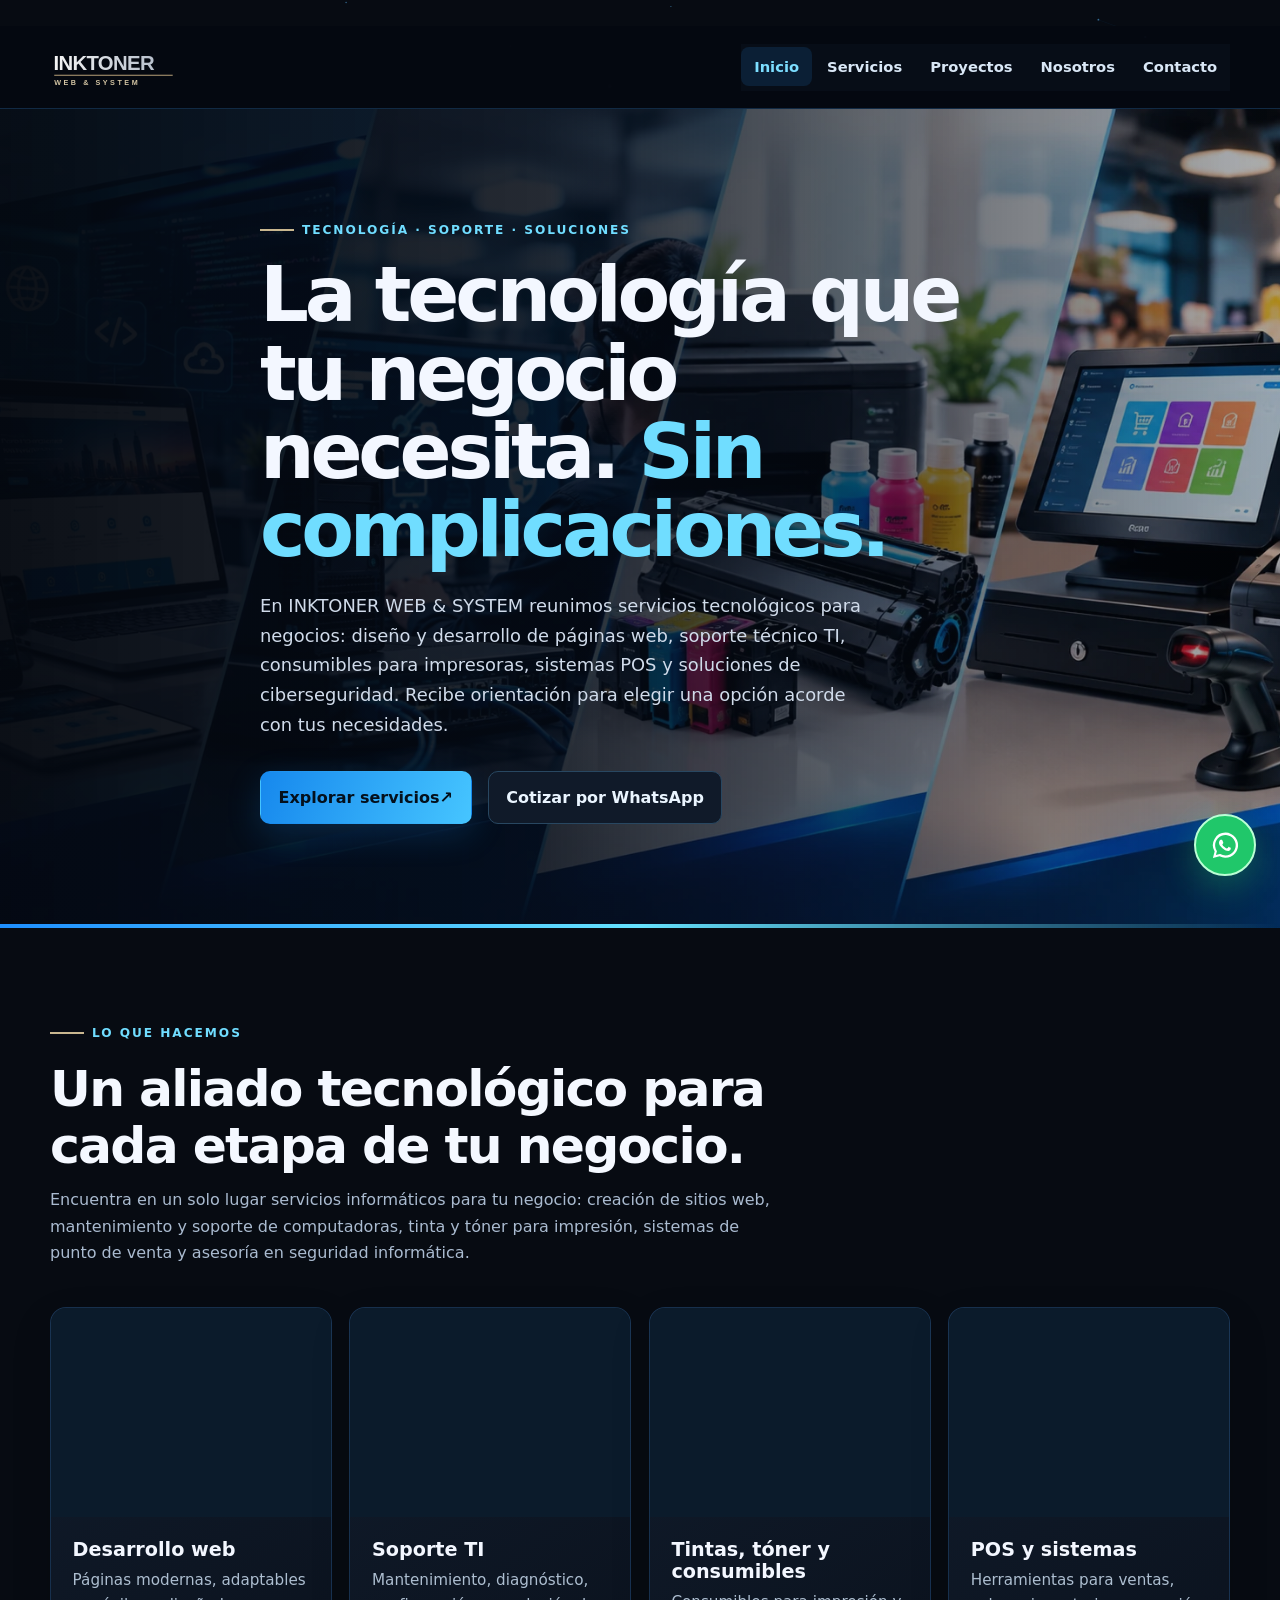
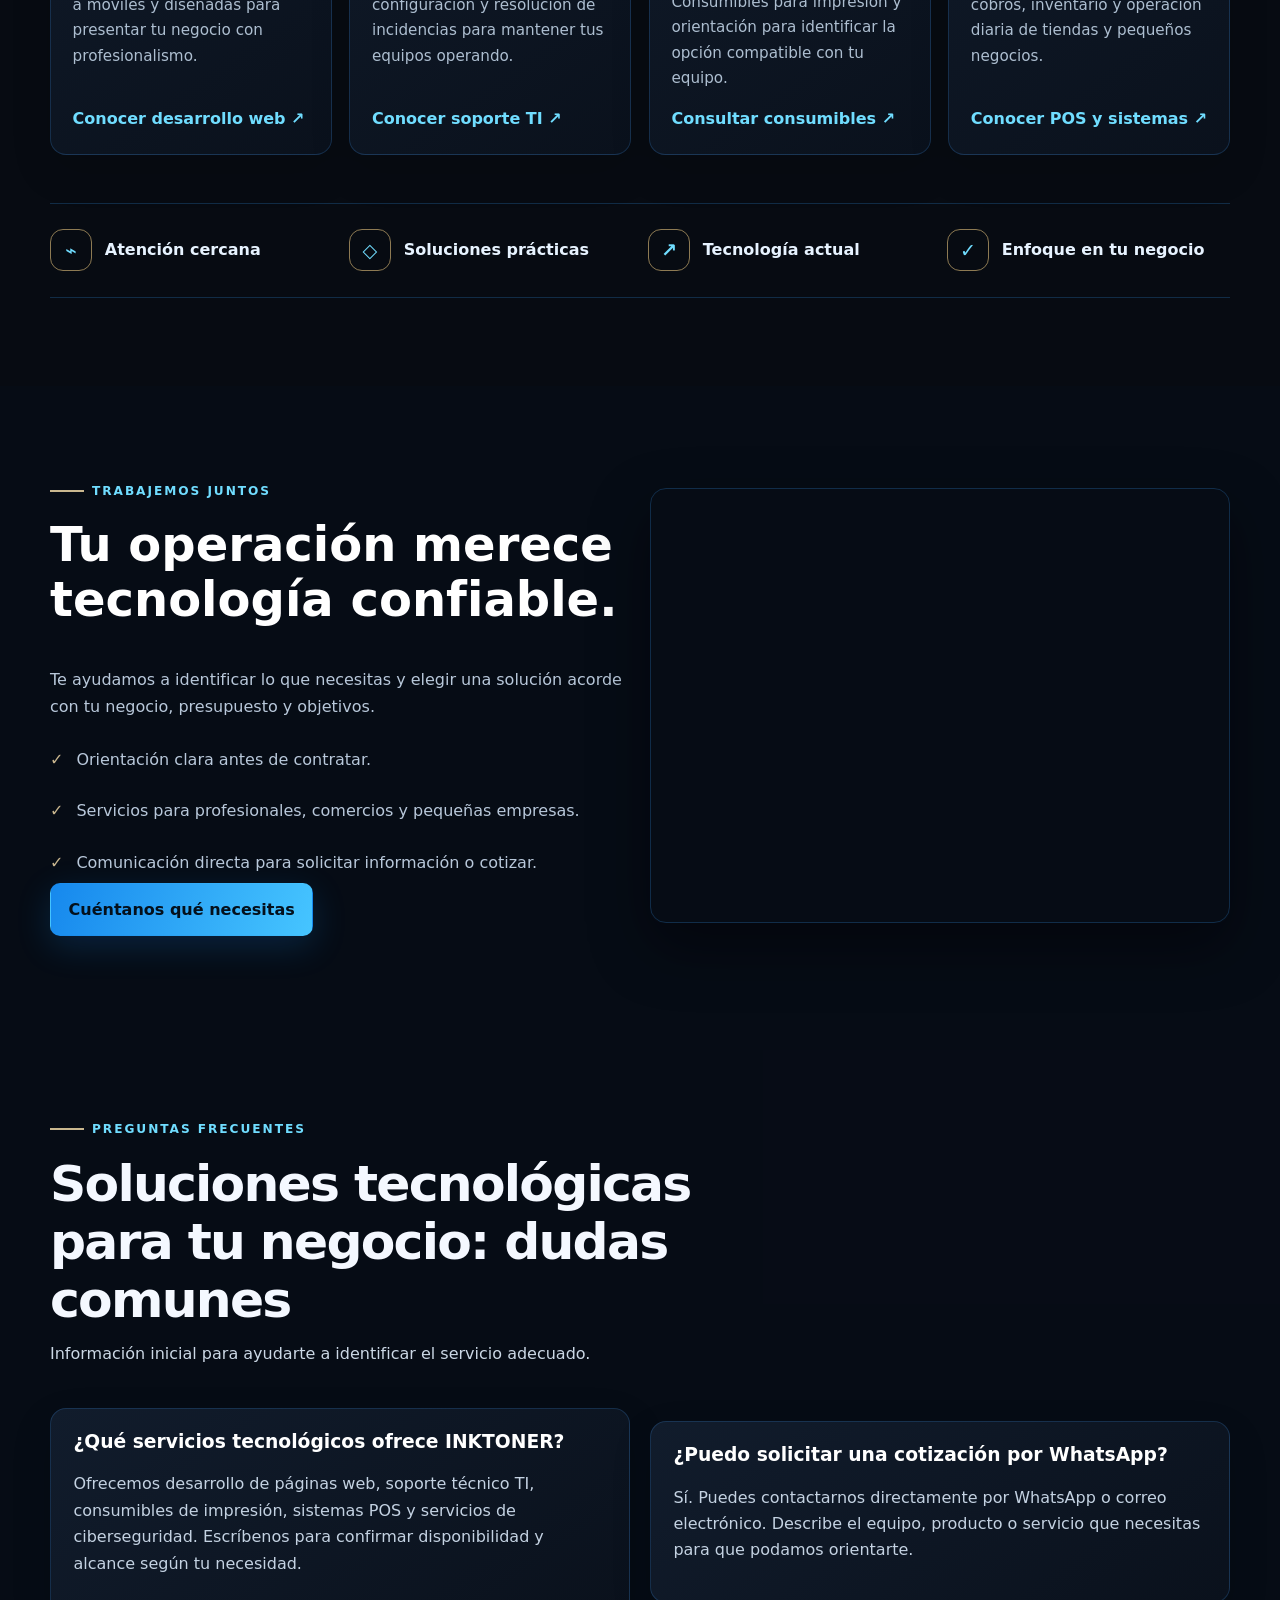
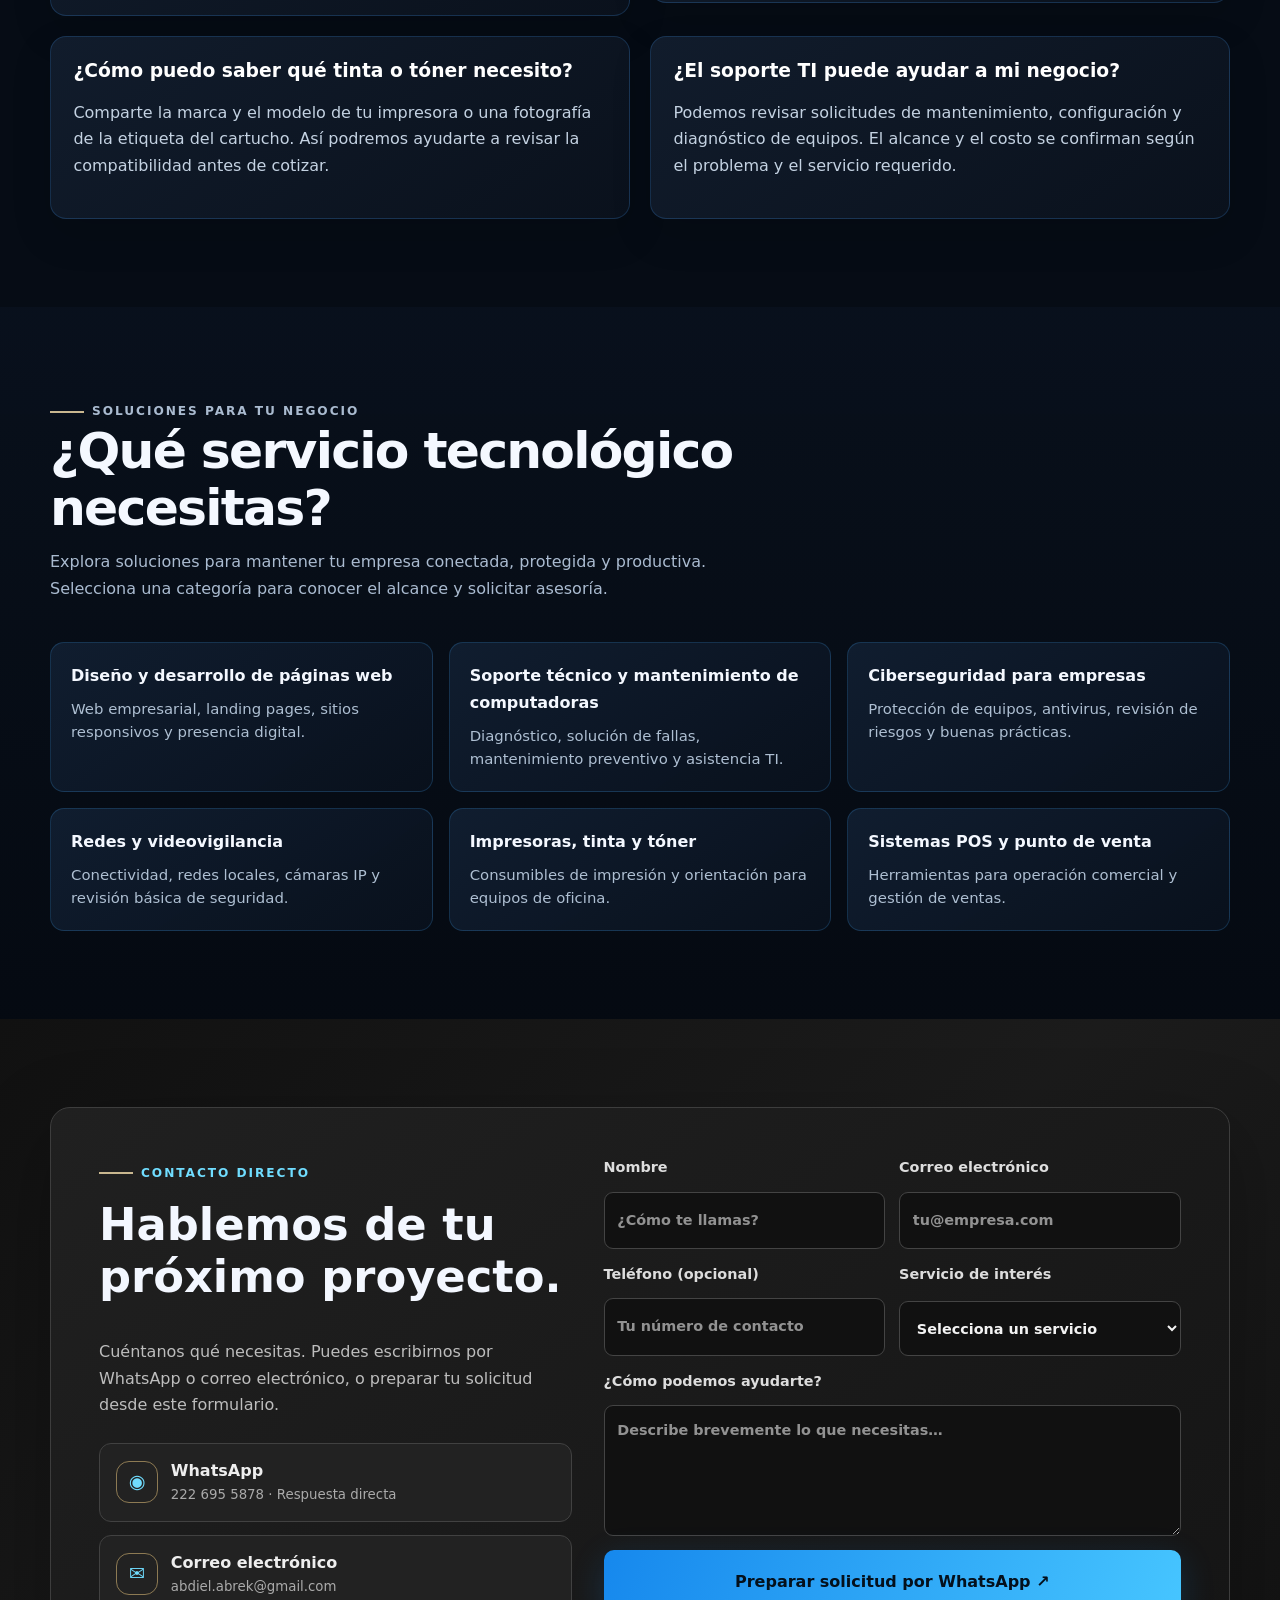
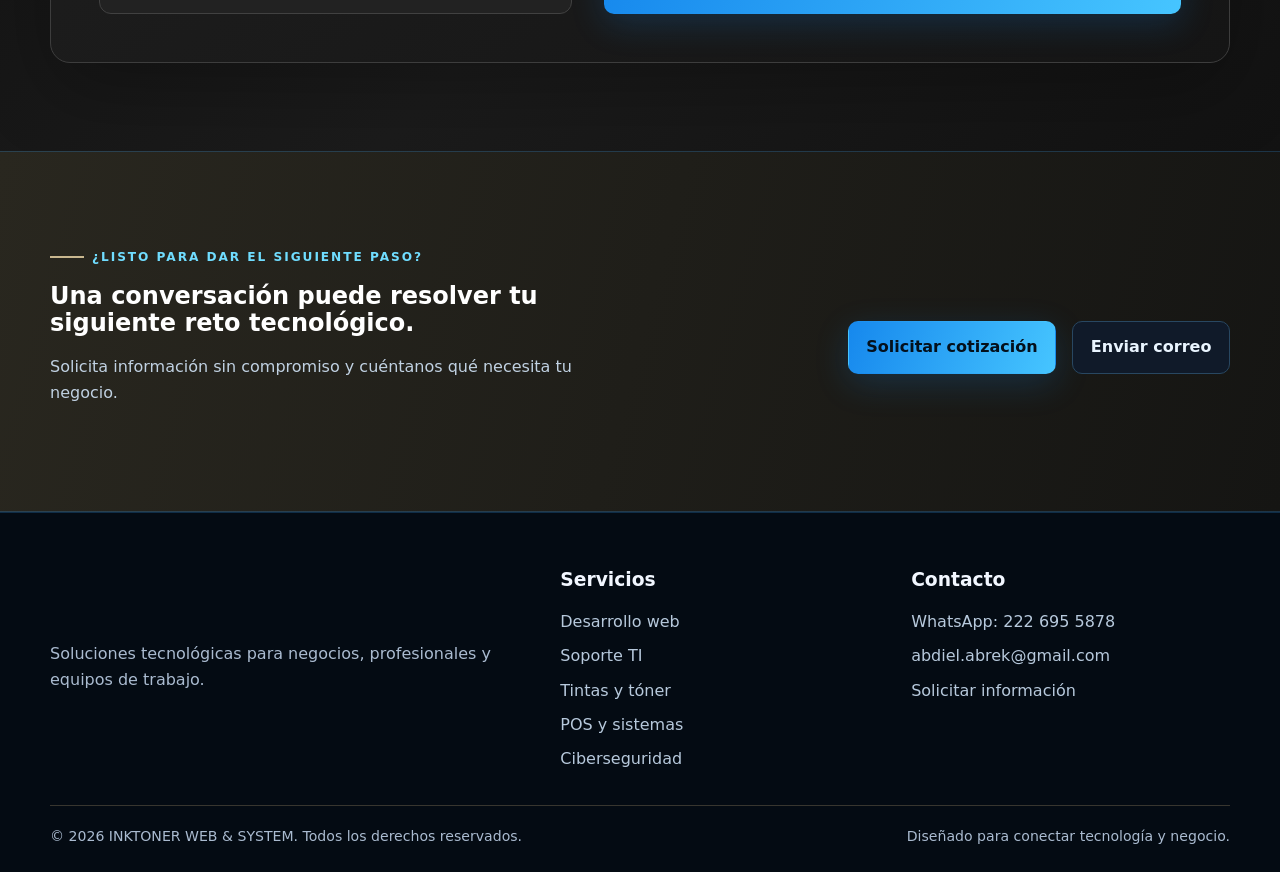
<file: index.html>
<!doctype html>
<html lang="es-MX">
<head>
<meta charset="utf-8"><meta name="viewport" content="width=device-width, initial-scale=1">
<meta name="theme-color" content="#070b12">
<meta name="color-scheme" content="dark">
<meta name="keywords" content="diseño de páginas web, desarrollo web para negocios, soporte técnico de computadoras, mantenimiento preventivo, ciberseguridad para empresas, antivirus empresarial, redes informáticas, cámaras de videovigilancia, tinta y tóner, impresoras, sistemas POS, punto de venta, INKTONER">
<title>INKTONER WEB &amp; SYSTEM | Desarrollo Web, Soporte TI y Sistemas</title>
<meta name="description" content="INKTONER WEB & SYSTEM ofrece desarrollo de páginas web, soporte técnico TI, ciberseguridad empresarial, redes, videovigilancia, tinta y tóner, impresoras y sistemas POS para negocios. Solicita una cotización.">
<meta name="robots" content="index,follow,max-image-preview:large,max-snippet:-1,max-video-preview:-1">
<link rel="canonical" href="https://inktoner-tech.github.io/INKTONER/">
<meta name="author" content="INKTONER WEB &amp; SYSTEM">
<meta name="referrer" content="strict-origin-when-cross-origin">
<meta property="og:type" content="website">
<meta property="og:locale" content="es_MX">
<meta property="og:site_name" content="INKTONER WEB &amp; SYSTEM">
<meta property="og:title" content="INKTONER WEB &amp; SYSTEM | Soluciones Tecnológicas para Negocios">
<meta property="og:description" content="Desarrollo web, soporte TI, tinta y tóner, POS y sistemas. Tecnología práctica para impulsar tu negocio.">
<meta property="og:url" content="https://inktoner-tech.github.io/INKTONER/">
<meta property="og:image" content="https://inktoner-tech.github.io/INKTONER/assets/img/banner-tecnologia.webp">
<meta property="og:image:alt" content="Entorno tecnológico profesional para soluciones web y soporte informático">
<meta name="twitter:card" content="summary_large_image">
<meta name="twitter:title" content="INKTONER WEB &amp; SYSTEM | Soluciones Tecnológicas">
<meta name="twitter:description" content="Desarrollo web, soporte TI, consumibles de impresión, POS y sistemas para negocios.">
<meta name="twitter:image" content="https://inktoner-tech.github.io/INKTONER/assets/img/banner-tecnologia.webp">
<meta name="format-detection" content="telephone=no">
<link rel="icon" href="assets/img/favicon.svg" type="image/svg+xml">
<link rel="apple-touch-icon" href="assets/img/favicon.svg">
<link rel="preload" as="image" href="assets/img/banner-tecnologia.webp">
<link rel="stylesheet" href="assets/css/styles.css">
<script type="application/ld+json">
{
  "@context": "https://schema.org",
  "@type": "Organization",
  "@id": "https://inktoner-tech.github.io/INKTONER/#organization",
  "name": "INKTONER WEB & SYSTEM",
  "url": "https://inktoner-tech.github.io/INKTONER/",
  "logo": "https://inktoner-tech.github.io/INKTONER/assets/img/logo-inktoner.svg",
  "email": "abdiel.abrek@gmail.com",
  "telephone": "+52-222-695-5878",
  "contactPoint": [{
    "@type": "ContactPoint",
    "telephone": "+52-222-695-5878",
    "email": "abdiel.abrek@gmail.com",
    "contactType": "sales",
    "availableLanguage": ["Spanish"]
  }],
  "hasOfferCatalog": {
    "@type": "OfferCatalog",
    "name": "Servicios tecnológicos",
    "itemListElement": [
      {"@type":"Offer","itemOffered":{"@type":"Service","name":"Diseño y desarrollo de páginas web","url":"https://inktoner-tech.github.io/INKTONER/desarrollo-web.html"}},
      {"@type":"Offer","itemOffered":{"@type":"Service","name":"Soporte técnico TI","url":"https://inktoner-tech.github.io/INKTONER/soporte-ti.html"}},
      {"@type":"Offer","itemOffered":{"@type":"Service","name":"Tinta, tóner y consumibles de impresión","url":"https://inktoner-tech.github.io/INKTONER/impresoras.html"}},
      {"@type":"Offer","itemOffered":{"@type":"Service","name":"Sistemas POS y punto de venta","url":"https://inktoner-tech.github.io/INKTONER/pos.html"}},
      {"@type":"Offer","itemOffered":{"@type":"Service","name":"Ciberseguridad","url":"https://inktoner-tech.github.io/INKTONER/ciberseguridad.html"}}
    ]
  }
}
</script>
<script defer src="assets/js/config.js"></script><script defer src="assets/js/main.js"></script>
<style>
:root{--neo-bg:#111110;--neo-panel:#0c1b2b;--neo-line:rgba(66,190,255,.22);--neo-blue:#19a9ff;--neo-cyan:#51e0ff;--neo-white:#f3f7fc}
html{scroll-behavior:smooth;scroll-padding-top:95px}body{background:var(--neo-bg);color:#c4d2e2;line-height:1.65}h1,h2,h3{color:var(--neo-white)}.site-header{background:rgba(5,14,26,.91);border-bottom:1px solid var(--neo-line);backdrop-filter:blur(18px)}.header-inner{min-height:82px}.site-logo{height:55px;width:220px;max-width:100%}.brand{min-width:0}.nav-link,.nav-trigger{color:#d9e7f6}.nav-link:hover,.nav-trigger:hover,.nav-link[aria-current=page]{background:#29271f;color:var(--neo-cyan)}.menu-toggle{background:#0e2135;color:white;border-color:var(--neo-line)}
.neo-hero{position:relative;isolation:isolate;min-height:570px;display:flex;align-items:center;overflow:hidden;background:#111110}.neo-hero:before{content:"";position:absolute;inset:0;z-index:-2;background:linear-gradient(90deg,rgba(4,13,24,.97) 0%,rgba(4,13,24,.88) 36%,rgba(4,13,24,.3) 100%),url("assets/img/banner-tecnologia.webp") center/cover no-repeat}.neo-hero:after{content:"";position:absolute;inset:auto 0 0;height:4px;background:linear-gradient(90deg,#b7a078,#e0cfaa,transparent)}.hero-copy{max-width:760px;padding:6.5rem 0}.eyebrow{color:var(--neo-cyan);letter-spacing:.16em;font-size:.76rem}.neo-hero h1{font-size:clamp(2.7rem,6vw,5.4rem);letter-spacing:-.055em;line-height:1.02;margin:0 0 1.35rem}.neo-hero h1 span{color:var(--neo-cyan)}.neo-hero p{max-width:610px;color:#d0dbea;font-size:1.12rem}.hero-actions{gap:1rem}.btn-primary{background:linear-gradient(110deg,#c8b184,#e0cfaa);color:#171613;box-shadow:0 10px 30px #c8b18433}.btn-secondary{background:#24231f;border-color:#5c5444;color:#eaf5ff}.section{padding:5.5rem 0}.section-dark,.section-light{background:#081523;color:#c4d2e2}.section-heading h2{color:#f4f8ff;font-size:clamp(2rem,4vw,3.15rem);letter-spacing:-.035em}.section-heading p{color:#aabbd0}.services-grid{grid-template-columns:repeat(4,minmax(0,1fr));gap:1.1rem}.service-card,.project-card,.info-card,.contact-card{background:linear-gradient(145deg,#24231f,#151513);border:1px solid var(--neo-line);border-radius:16px;box-shadow:0 16px 40px #0002;color:#c4d2e2;transition:transform .25s,border-color .25s,box-shadow .25s}.service-card:hover{transform:translateY(-6px);border-color:#c9b78f;box-shadow:0 20px 45px #b7a07816}.service-image-wrapper{aspect-ratio:4/3;background:#0b1b2b}.service-image-wrapper img{object-fit:cover}.service-content{padding:1.35rem}.service-content h3{font-size:1.2rem;margin-bottom:.45rem}.service-content p{color:#adbed0;font-size:.95rem}.card-link{color:var(--neo-cyan);font-weight:800;text-decoration:none}.card-link:hover{color:#fff}.value-strip{display:grid;grid-template-columns:repeat(4,1fr);gap:1rem;border-block:1px solid var(--neo-line);padding:1.6rem 0;margin-top:3rem}.value-item{display:flex;align-items:center;gap:.8rem;color:#e7f3ff;font-weight:700}.value-icon{width:42px;height:42px;border:1px solid #8d7a53;border-radius:13px;display:grid;place-items:center;color:var(--neo-cyan);font-size:1.2rem;flex-shrink:0}.contact-section{background:radial-gradient(ellipse at 80% 20%,#29271f 0%,#111110 58%)}.contact-panel{display:grid;grid-template-columns:.9fr 1.1fr;gap:2rem;background:#1b1a17;border:1px solid var(--neo-line);border-radius:20px;padding:clamp(1.3rem,4vw,3rem);box-shadow:0 24px 80px #0004}.contact-panel h2{font-size:clamp(2rem,4vw,2.8rem)}.contact-panel p{color:#b5c5d8}.contact-links{display:grid;gap:.8rem;margin-top:1.5rem}.contact-link{display:flex;gap:.8rem;align-items:center;padding:.9rem 1rem;border:1px solid var(--neo-line);border-radius:12px;text-decoration:none;color:#edf7ff;background:#201f1b}.contact-link:hover{border-color:var(--neo-cyan)}.contact-link small{display:block;color:#9fb4ca}.contact-form{display:grid;grid-template-columns:1fr 1fr;gap:.85rem}.contact-form label{display:grid;gap:.35rem;color:#d9e7f6;font-weight:650;font-size:.9rem}.contact-form input,.contact-form select,.contact-form textarea{width:100%;background:#061321;border:1px solid #48453b;border-radius:9px;color:#f3f8ff;padding:.8rem;min-width:0}.contact-form textarea{min-height:125px;resize:vertical}.contact-form .full{grid-column:1/-1}.contact-form .btn{width:100%;border:0}.contact-form select option{background:#111110}.site-footer{background:#040b13;color:#aabbd0;border-top:1px solid var(--neo-line)}.site-footer h2,.site-footer h3{color:#f2f7ff}.footer-nav a{color:#b7c9dc}.footer-nav a:hover{color:var(--neo-cyan)}.footer-bottom{border-top:1px solid #38362f}.floating-whatsapp{position:fixed;right:24px;bottom:24px;z-index:1200;width:62px;height:62px;display:grid;place-items:center;border-radius:50%;background:#20c76a;color:white;text-decoration:none;box-shadow:0 10px 35px #20c76a55;border:2px solid #baffd4;transition:transform .2s}.floating-whatsapp:hover{transform:translateY(-4px) scale(1.04)}.floating-whatsapp svg{width:31px;height:31px;fill:currentColor}.form-status{grid-column:1/-1;color:#bfeeff}.section-intro{max-width:740px}.detail-copy p,.check-list{color:#b8c8da}.check-list li{margin:.45rem 0}.cta-band{background:linear-gradient(105deg,#29271f,#151513);border-block:1px solid var(--neo-line)}.cta-band h2{color:#fff}.cta-band p{color:#c0d1e2}
@media(max-width:1000px){.services-grid{grid-template-columns:repeat(2,minmax(0,1fr))}.neo-hero{min-height:520px}.contact-panel{grid-template-columns:1fr}.value-strip{grid-template-columns:repeat(2,1fr)}}
@media(max-width:760px){.header-inner{min-height:70px}.menu-toggle{display:block}.main-nav{display:none;position:absolute;top:100%;left:0;right:0;background:#111110;padding:1rem;border-bottom:1px solid var(--neo-line)}.main-nav.is-open{display:block}.nav-list{display:flex;align-items:stretch;flex-direction:column}.nav-link,.nav-trigger{display:block;width:100%;text-align:left}.dropdown-menu{position:static;display:none;opacity:1;visibility:visible;transform:none;background:#1b1a17;border-color:var(--neo-line);box-shadow:none}.has-dropdown.is-open .dropdown-menu{display:block}.dropdown-menu a{color:#d8e7f7}.neo-hero{min-height:570px}.neo-hero:before{background:linear-gradient(90deg,rgba(4,13,24,.95),rgba(4,13,24,.72)),url("assets/img/banner-tecnologia.webp") 58% center/cover no-repeat}.hero-copy{padding:5rem 0}.services-grid{grid-template-columns:1fr}.service-image-wrapper{aspect-ratio:16/9}.section{padding:4rem 0}.contact-form{grid-template-columns:1fr}.contact-form .full{grid-column:auto}.value-strip{gap:1.2rem}.value-item{font-size:.88rem}.floating-whatsapp{right:16px;bottom:16px;width:56px;height:56px}}
@media(prefers-reduced-motion:reduce){html{scroll-behavior:auto}*,*::before,*::after{transition:none!important}}

/* INKTONER 2026: grafito profundo, azul eléctrico y partículas interactivas */
:root{--neo-bg:#070b12;--neo-panel:#0c1422;--neo-line:rgba(58,166,255,.22);--neo-blue:#35a8ff;--neo-cyan:#70ddff;--neo-white:#f3f7ff;color-scheme:dark}
html,body{background:#070b12!important;color:#d3deec}
body{background-image:radial-gradient(ellipse at 12% 8%,rgba(17,79,137,.13),transparent 38%),radial-gradient(ellipse at 85% 34%,rgba(0,170,255,.07),transparent 34%)}
.site-header{background:rgba(5,9,17,.88)!important;border-bottom-color:rgba(63,166,255,.22)!important}
.nav-link:hover,.nav-trigger:hover,.nav-link[aria-current=page]{background:rgba(42,151,255,.13)!important;color:#7cdeff!important}
.neo-hero{background:#070b12!important}.neo-hero:before{background:linear-gradient(90deg,rgba(4,8,15,.97) 0%,rgba(4,10,20,.87) 42%,rgba(4,10,20,.32) 100%),url("assets/img/banner-tecnologia.webp") center/cover no-repeat!important}.neo-hero:after{background:linear-gradient(90deg,#1e8fff,#65e2ff,transparent)!important}
.btn-primary{background:linear-gradient(110deg,#1688ed,#46c5ff)!important;color:#04101c!important;box-shadow:0 10px 34px #1688ed33!important}.btn-secondary{background:#101a29!important;border-color:#284761!important;color:#eaf5ff!important}
.section-dark,.section-light{background:rgba(7,13,23,.9)!important}.service-card,.project-card,.info-card,.contact-card{background:linear-gradient(145deg,#111c2c,#0a111c)!important;border-color:rgba(65,161,255,.2)!important}.direct-contact-mark{background:#10233a!important;color:#71dfff!important}.direct-contact-link:hover{border-color:#2ca7ff!important}.contact-direct-card .eyebrow{color:#70ddff!important}
.menu-toggle{background:#0b1727!important;border-color:var(--neo-line)!important}.main-nav{background:#070d17!important}
.interactive-particles{position:fixed;inset:0;width:100%;height:100%;z-index:0;pointer-events:none;opacity:.76}
body>*:not(#interactive-particles):not(.floating-whatsapp){position:relative;z-index:1}.site-header{z-index:20!important}.floating-whatsapp{z-index:30!important}
.related-searches{position:relative;background:linear-gradient(180deg,rgba(9,17,29,.94),rgba(5,10,18,.98))!important}.related-grid{display:grid;grid-template-columns:repeat(3,minmax(0,1fr));gap:1rem;margin-top:2rem}.related-grid a{display:flex;flex-direction:column;gap:.55rem;padding:1.25rem;border:1px solid rgba(66,170,255,.2);border-radius:14px;background:linear-gradient(145deg,rgba(17,31,49,.94),rgba(9,17,29,.96));color:#d7e7f8;text-decoration:none;transition:transform .22s,border-color .22s,box-shadow .22s}.related-grid a:hover{transform:translateY(-4px);border-color:#35a8ff;box-shadow:0 14px 35px #0005}.related-grid strong{color:#f4f8ff}.related-grid span{font-size:.93rem;color:#aebfd2;line-height:1.55}
@media(max-width:900px){.related-grid{grid-template-columns:repeat(2,minmax(0,1fr))}}@media(max-width:560px){.related-grid{grid-template-columns:1fr}.neo-hero{min-height:520px}}
@media(prefers-reduced-motion:reduce){html{scroll-behavior:auto}.related-grid a{transition:none}}

.contact-section{background:linear-gradient(135deg,#111,#1b1b1b 55%,#121212)!important}
.contact-panel{background:linear-gradient(145deg,#202020,#151515)!important;border-color:#3d3d3d!important}
.contact-panel p{color:#bdbdbd}
.contact-links .contact-link{background:#222!important;border-color:#414141!important;color:#eee}
.contact-links .contact-link:hover{background:#282828!important;border-color:#858585!important}
.contact-link small{color:#aaa}
.contact-form label{color:#ddd}
.contact-form input,.contact-form select,.contact-form textarea{background:#111!important;border-color:#444!important;color:#f3f3f3}
.contact-form input::placeholder,.contact-form textarea::placeholder{color:#929292}

</style>
<script type="application/ld+json">{"@context":"https://schema.org","@type":"FAQPage","mainEntity":[{"@type":"Question","name":"¿Qué servicios tecnológicos ofrece INKTONER?","acceptedAnswer":{"@type":"Answer","text":"INKTONER ofrece desarrollo web, soporte técnico TI, ciberseguridad, redes y videovigilancia, consumibles de impresión y sistemas POS."}},{"@type":"Question","name":"¿INKTONER puede ayudar con el mantenimiento de computadoras?","acceptedAnswer":{"@type":"Answer","text":"Sí. Puedes consultar las opciones de soporte técnico y diagnóstico para equipos y necesidades informáticas de tu negocio."}},{"@type":"Question","name":"¿Cómo solicito una cotización?","acceptedAnswer":{"@type":"Answer","text":"Contacta a INKTONER por WhatsApp o correo electrónico e indica el servicio que necesita tu negocio."}}]}</script>
</head>
<body>
<canvas id="interactive-particles" class="interactive-particles" aria-hidden="true"></canvas>
<a class="skip-link" href="#main-content">Saltar al contenido</a>
<header class="site-header"><div class="container header-inner">
<a class="brand" href="index.html" aria-label="INKTONER WEB & SYSTEM, inicio"><img class="site-logo" src="assets/img/logo-inktoner.svg" alt="INKTONER WEB & SYSTEM" width="220" height="55"></a>
<button class="menu-toggle" data-menu-toggle aria-controls="main-navigation" aria-expanded="false" aria-label="Abrir menú" type="button"><span></span><span></span><span></span></button>
<nav class="main-nav" id="main-navigation" aria-label="Navegación principal"><ul class="nav-list">
<li><a class="nav-link" data-nav-link href="index.html">Inicio</a></li><li class="has-dropdown"><button class="nav-trigger" data-dropdown-toggle aria-controls="services-menu" aria-expanded="false" type="button">Servicios</button><ul class="dropdown-menu" id="services-menu"><li><a href="desarrollo-web.html">Desarrollo web</a></li><li><a href="soporte-ti.html">Soporte TI</a></li><li><a href="impresoras.html">Tintas y tóner</a></li><li><a href="pos.html">POS y sistemas</a></li><li><a href="ciberseguridad.html">Ciberseguridad</a></li></ul></li>
<li><a class="nav-link" href="proyectos.html">Proyectos</a></li><li><a class="nav-link" href="nosotros.html">Nosotros</a></li><li><a class="nav-link" href="contacto.html">Contacto</a></li></ul></nav>
</div></header>
<main id="main-content">
<section class="neo-hero"><div class="container hero-copy"><span class="eyebrow">TECNOLOGÍA · SOPORTE · SOLUCIONES</span><h1>La tecnología que tu negocio necesita. <span>Sin complicaciones.</span></h1><p>En INKTONER WEB &amp; SYSTEM reunimos servicios tecnológicos para negocios: diseño y desarrollo de páginas web, soporte técnico TI, consumibles para impresoras, sistemas POS y soluciones de ciberseguridad. Recibe orientación para elegir una opción acorde con tus necesidades.</p><div class="hero-actions"><a class="btn btn-primary" href="#servicios">Explorar servicios <span aria-hidden="true">↗</span></a><a class="btn btn-secondary" data-whatsapp data-whatsapp-message="Hola, quiero solicitar una cotización para mi negocio." href="https://wa.me/522226955878">Cotizar por WhatsApp</a></div></div></section>
<section class="section" id="servicios"><div class="container"><div class="section-heading"><span class="eyebrow">LO QUE HACEMOS</span><h2>Un aliado tecnológico para cada etapa de tu negocio.</h2><p>Encuentra en un solo lugar servicios informáticos para tu negocio: creación de sitios web, mantenimiento y soporte de computadoras, tinta y tóner para impresión, sistemas de punto de venta y asesoría en seguridad informática.</p></div>
<div class="grid services-grid">
<article class="service-card"><div class="service-image-wrapper"><img src="assets/img/servicios/desarrollo-web.webp" alt="Laptop y móvil mostrando un sitio web empresarial moderno" width="800" height="600" fetchpriority="high"></div><div class="service-content"><h3>Desarrollo web</h3><p>Páginas modernas, adaptables a móviles y diseñadas para presentar tu negocio con profesionalismo.</p><a class="card-link" href="desarrollo-web.html">Conocer desarrollo web ↗</a></div></article>
<article class="service-card"><div class="service-image-wrapper"><img src="assets/img/servicios/soporte-ti.webp" alt="Estación profesional de soporte TI y diagnóstico de equipos" width="800" height="600" loading="lazy"></div><div class="service-content"><h3>Soporte TI</h3><p>Mantenimiento, diagnóstico, configuración y resolución de incidencias para mantener tus equipos operando.</p><a class="card-link" href="soporte-ti.html">Conocer soporte TI ↗</a></div></article>
<article class="service-card"><div class="service-image-wrapper"><img src="assets/img/servicios/tinta-toner.webp" alt="Impresora y cartuchos de tinta y tóner de distintos colores" width="800" height="600" loading="lazy"></div><div class="service-content"><h3>Tintas, tóner y consumibles</h3><p>Consumibles para impresión y orientación para identificar la opción compatible con tu equipo.</p><a class="card-link" href="impresoras.html">Consultar consumibles ↗</a></div></article>
<article class="service-card"><div class="service-image-wrapper"><img src="assets/img/servicios/pos-sistemas.webp" alt="Terminal de punto de venta, lector de códigos e impresora de tickets" width="800" height="600" loading="lazy"></div><div class="service-content"><h3>POS y sistemas</h3><p>Herramientas para ventas, cobros, inventario y operación diaria de tiendas y pequeños negocios.</p><a class="card-link" href="pos.html">Conocer POS y sistemas ↗</a></div></article>
</div>
<div class="value-strip" aria-label="Beneficios"><div class="value-item"><span class="value-icon" aria-hidden="true">⌁</span><span>Atención cercana</span></div><div class="value-item"><span class="value-icon" aria-hidden="true">◇</span><span>Soluciones prácticas</span></div><div class="value-item"><span class="value-icon" aria-hidden="true">↗</span><span>Tecnología actual</span></div><div class="value-item"><span class="value-icon" aria-hidden="true">✓</span><span>Enfoque en tu negocio</span></div></div>
</div></section>
<section class="section section-dark"><div class="container grid two-col"><div class="detail-copy"><span class="eyebrow">TRABAJEMOS JUNTOS</span><h2>Tu operación merece tecnología confiable.</h2><p>Te ayudamos a identificar lo que necesitas y elegir una solución acorde con tu negocio, presupuesto y objetivos.</p><ul class="check-list"><li>Orientación clara antes de contratar.</li><li>Servicios para profesionales, comercios y pequeñas empresas.</li><li>Comunicación directa para solicitar información o cotizar.</li></ul><a class="btn btn-primary" data-whatsapp data-whatsapp-message="Hola, quiero orientación sobre las soluciones tecnológicas para mi negocio." href="https://wa.me/522226955878">Cuéntanos qué necesitas</a></div><div class="detail-image"><img src="assets/img/servicios/soporte-ti.webp" alt="Especialista trabajando con infraestructura y equipos de tecnología" width="800" height="600" loading="lazy" style="border-radius:16px;border:1px solid var(--neo-line)"></div></div></section>
<section class="section section-dark" id="preguntas-frecuentes" aria-labelledby="faq-title"><div class="container"><div class="section-heading"><span class="eyebrow">PREGUNTAS FRECUENTES</span><h2 id="faq-title">Soluciones tecnológicas para tu negocio: dudas comunes</h2><p>Información inicial para ayudarte a identificar el servicio adecuado.</p></div><div class="grid two-col"><article class="info-card" style="padding:1.4rem"><h3>¿Qué servicios tecnológicos ofrece INKTONER?</h3><p>Ofrecemos desarrollo de páginas web, soporte técnico TI, consumibles de impresión, sistemas POS y servicios de ciberseguridad. Escríbenos para confirmar disponibilidad y alcance según tu necesidad.</p></article><article class="info-card" style="padding:1.4rem"><h3>¿Puedo solicitar una cotización por WhatsApp?</h3><p>Sí. Puedes contactarnos directamente por WhatsApp o correo electrónico. Describe el equipo, producto o servicio que necesitas para que podamos orientarte.</p></article><article class="info-card" style="padding:1.4rem"><h3>¿Cómo puedo saber qué tinta o tóner necesito?</h3><p>Comparte la marca y el modelo de tu impresora o una fotografía de la etiqueta del cartucho. Así podremos ayudarte a revisar la compatibilidad antes de cotizar.</p></article><article class="info-card" style="padding:1.4rem"><h3>¿El soporte TI puede ayudar a mi negocio?</h3><p>Podemos revisar solicitudes de mantenimiento, configuración y diagnóstico de equipos. El alcance y el costo se confirman según el problema y el servicio requerido.</p></article></div></div></section>
<section class="section related-searches" id="soluciones-relacionadas" aria-labelledby="related-title"><div class="container"><div class="section-heading"><p class="eyebrow">SOLUCIONES PARA TU NEGOCIO</p><h2 id="related-title">¿Qué servicio tecnológico necesitas?</h2><p>Explora soluciones para mantener tu empresa conectada, protegida y productiva. Selecciona una categoría para conocer el alcance y solicitar asesoría.</p></div><div class="related-grid"><a href="desarrollo-web.html"><strong>Diseño y desarrollo de páginas web</strong><span>Web empresarial, landing pages, sitios responsivos y presencia digital.</span></a><a href="soporte-ti.html"><strong>Soporte técnico y mantenimiento de computadoras</strong><span>Diagnóstico, solución de fallas, mantenimiento preventivo y asistencia TI.</span></a><a href="ciberseguridad.html"><strong>Ciberseguridad para empresas</strong><span>Protección de equipos, antivirus, revisión de riesgos y buenas prácticas.</span></a><a href="servicios.html"><strong>Redes y videovigilancia</strong><span>Conectividad, redes locales, cámaras IP y revisión básica de seguridad.</span></a><a href="impresoras.html"><strong>Impresoras, tinta y tóner</strong><span>Consumibles de impresión y orientación para equipos de oficina.</span></a><a href="pos.html"><strong>Sistemas POS y punto de venta</strong><span>Herramientas para operación comercial y gestión de ventas.</span></a></div></div></section>
<section class="section contact-section" id="contacto"><div class="container"><div class="contact-panel"><div><span class="eyebrow">CONTACTO DIRECTO</span><h2>Hablemos de tu próximo proyecto.</h2><p>Cuéntanos qué necesitas. Puedes escribirnos por WhatsApp o correo electrónico, o preparar tu solicitud desde este formulario.</p><div class="contact-links"><a class="contact-link" data-whatsapp data-whatsapp-message="Hola, quiero información sobre los servicios de INKTONER WEB & SYSTEM." href="https://wa.me/522226955878"><span class="value-icon" aria-hidden="true">◉</span><span><strong>WhatsApp</strong><small>222 695 5878 · Respuesta directa</small></span></a><a class="contact-link" href="mailto:abdiel.abrek@gmail.com?subject=Consulta%20de%20servicios%20-%20INKTONER"><span class="value-icon" aria-hidden="true">✉</span><span><strong>Correo electrónico</strong><small>abdiel.abrek@gmail.com</small></span></a></div></div>
<form class="contact-form" id="contact-form"><label>Nombre<input id="name" name="name" autocomplete="name" required minlength="2" maxlength="100" placeholder="¿Cómo te llamas?"></label><label>Correo electrónico<input id="email" name="email" type="email" autocomplete="email" placeholder="tu@empresa.com"></label><label>Teléfono (opcional)<input id="phone" name="phone" type="tel" autocomplete="tel" placeholder="Tu número de contacto"></label><label>Servicio de interés<select id="service" name="service" required><option value="">Selecciona un servicio</option><option>Desarrollo web y páginas web</option><option>Soporte TI</option><option>Tintas, tóner y consumibles</option><option>POS y sistemas</option><option>Ciberseguridad</option><option>Otro / asesoría</option></select></label><label class="full">¿Cómo podemos ayudarte?<textarea class="full" id="message" name="message" required minlength="5" maxlength="1500" placeholder="Describe brevemente lo que necesitas…"></textarea></label><button class="btn btn-primary full" type="submit">Preparar solicitud por WhatsApp ↗</button><p class="form-status full" id="form-status" aria-live="polite">El formulario abrirá WhatsApp con tu solicitud lista para enviar; no almacena tus datos en este sitio.</p></form>
</div></div></section>
<section class="section cta-band"><div class="container grid two-col"><div><span class="eyebrow">¿LISTO PARA DAR EL SIGUIENTE PASO?</span><h2>Una conversación puede resolver tu siguiente reto tecnológico.</h2><p>Solicita información sin compromiso y cuéntanos qué necesita tu negocio.</p></div><div class="hero-actions" style="justify-content:flex-end;align-items:center"><a class="btn btn-primary" data-whatsapp data-whatsapp-message="Hola, quiero una cotización de INKTONER WEB & SYSTEM." href="https://wa.me/522226955878">Solicitar cotización</a><a class="btn btn-secondary" href="mailto:abdiel.abrek@gmail.com?subject=Solicitud%20de%20cotizacion%20-%20INKTONER">Enviar correo</a></div></div></section>
</main>
<footer class="site-footer"><div class="container"><div class="footer-grid"><div><a href="index.html"><img src="assets/img/logo-inktoner.svg" alt="INKTONER WEB & SYSTEM" width="210" height="48" loading="lazy"></a><p>Soluciones tecnológicas para negocios, profesionales y equipos de trabajo.</p></div><div><h3>Servicios</h3><ul class="footer-nav"><li><a href="desarrollo-web.html">Desarrollo web</a></li><li><a href="soporte-ti.html">Soporte TI</a></li><li><a href="impresoras.html">Tintas y tóner</a></li><li><a href="pos.html">POS y sistemas</a></li><li><a href="ciberseguridad.html">Ciberseguridad</a></li></ul></div><div><h3>Contacto</h3><ul class="footer-nav"><li><a data-whatsapp data-whatsapp-message="Hola, contacto a INKTONER WEB & SYSTEM." href="https://wa.me/522226955878">WhatsApp: 222 695 5878</a></li><li><a href="mailto:abdiel.abrek@gmail.com?subject=Consulta%20de%20servicios%20INKTONER">abdiel.abrek@gmail.com</a></li><li><a href="#contacto">Solicitar información</a></li></ul></div></div><div class="footer-bottom"><span>© <span data-year></span> INKTONER WEB &amp; SYSTEM. Todos los derechos reservados.</span><span>Diseñado para conectar tecnología y negocio.</span></div></div></footer>
<a class="floating-whatsapp" data-whatsapp data-whatsapp-message="Hola, quiero información sobre los servicios de INKTONER WEB & SYSTEM." href="https://wa.me/522226955878" target="_blank" rel="noopener noreferrer" aria-label="Contactar por WhatsApp"><svg viewBox="0 0 32 32" aria-hidden="true"><path d="M16 2.7A13 13 0 0 0 4.8 22.3L3 29l6.9-1.8A13 13 0 1 0 16 2.7zm0 23.7a10.6 10.6 0 0 1-5.4-1.5l-.4-.2-4.1 1.1 1.1-4-.3-.4A10.6 10.6 0 1 1 16 26.4zm5.8-7.9c-.3-.2-1.9-.9-2.2-1s-.5-.2-.7.2-.8 1-1 1.2-.4.2-.7.1a8.7 8.7 0 0 1-2.6-1.6 9.6 9.6 0 0 1-1.8-2.2c-.2-.3 0-.5.1-.6l.5-.6c.2-.2.2-.4.3-.6s0-.4 0-.6-.7-1.7-1-2.3c-.2-.6-.5-.5-.7-.5h-.6c-.2 0-.6.1-.9.4s-1.2 1.2-1.2 2.8 1.2 3.2 1.4 3.4a12.8 12.8 0 0 0 4.9 4.3c.7.3 1.2.5 1.7.6.7.2 1.3.2 1.8.1.6-.1 1.9-.8 2.1-1.5.3-.7.3-1.3.2-1.5s-.2-.3-.5-.5z"/></svg></a>
</body></html>
</file>
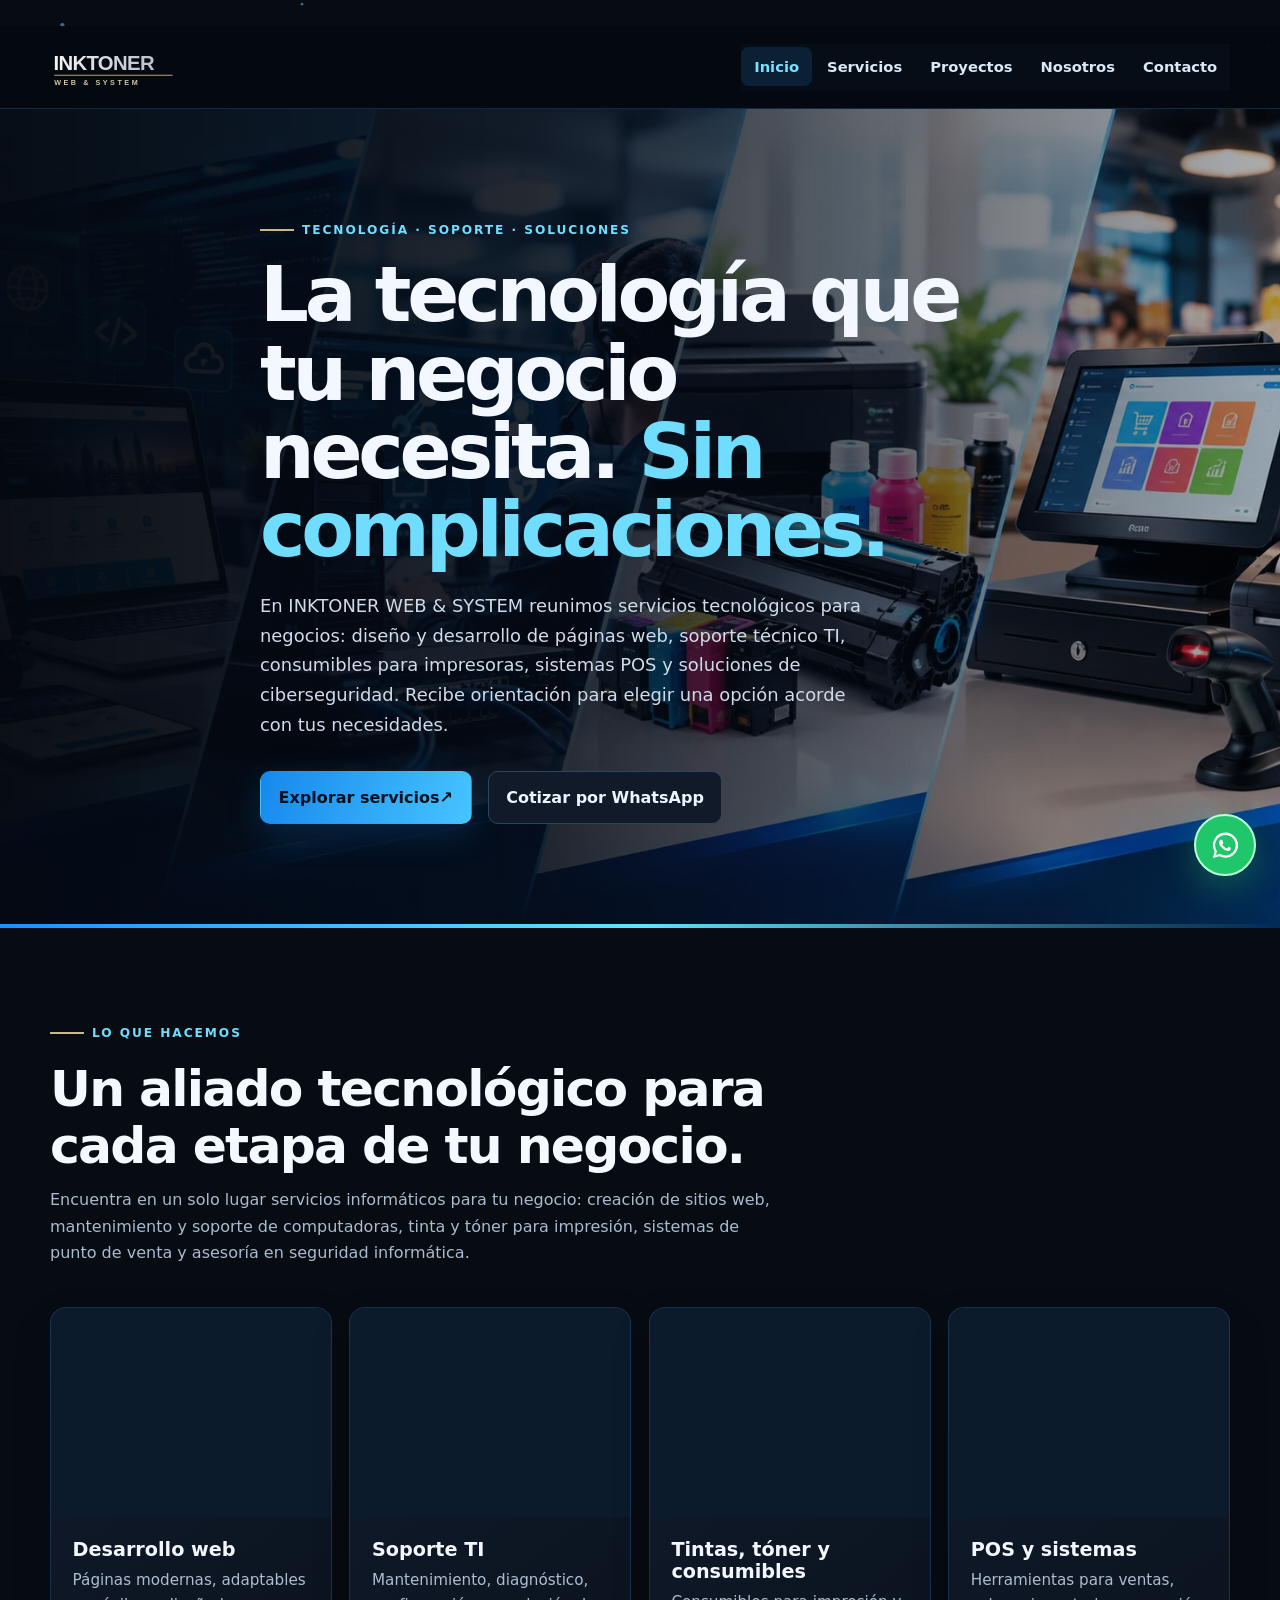
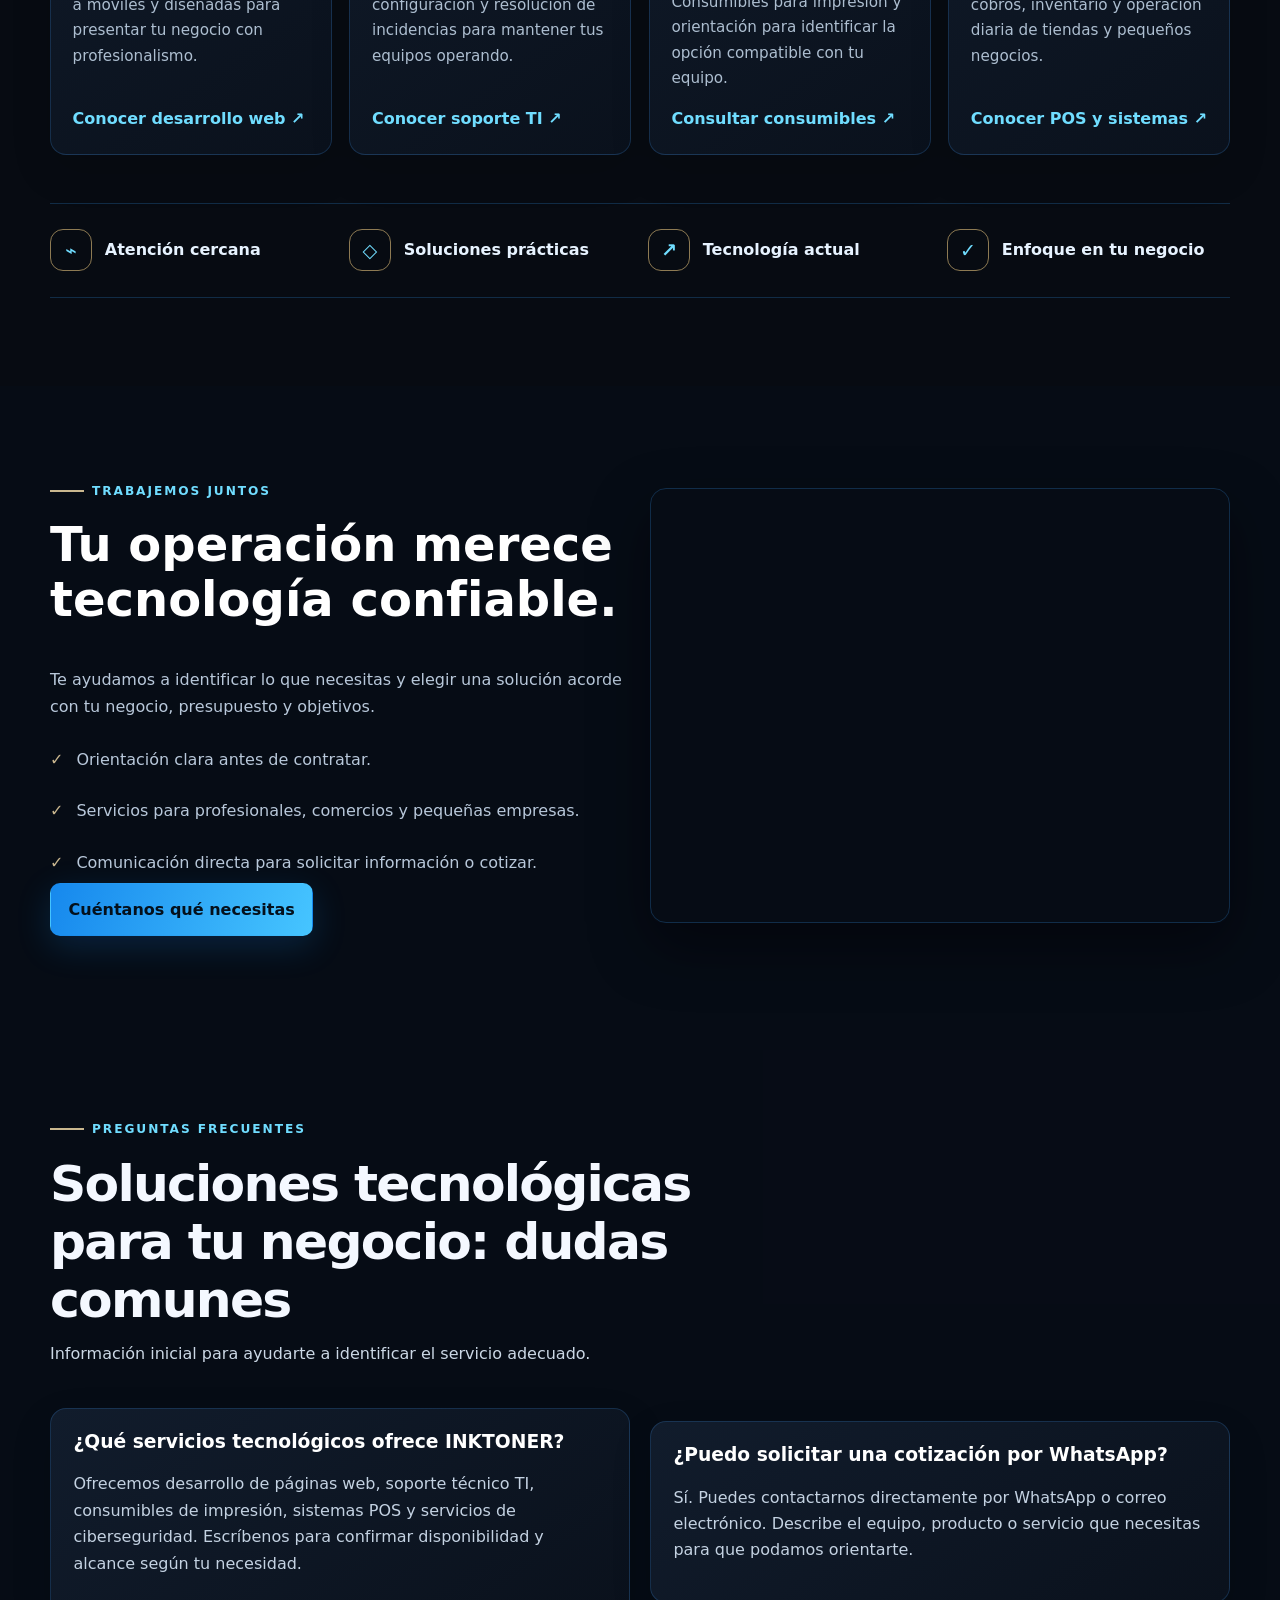
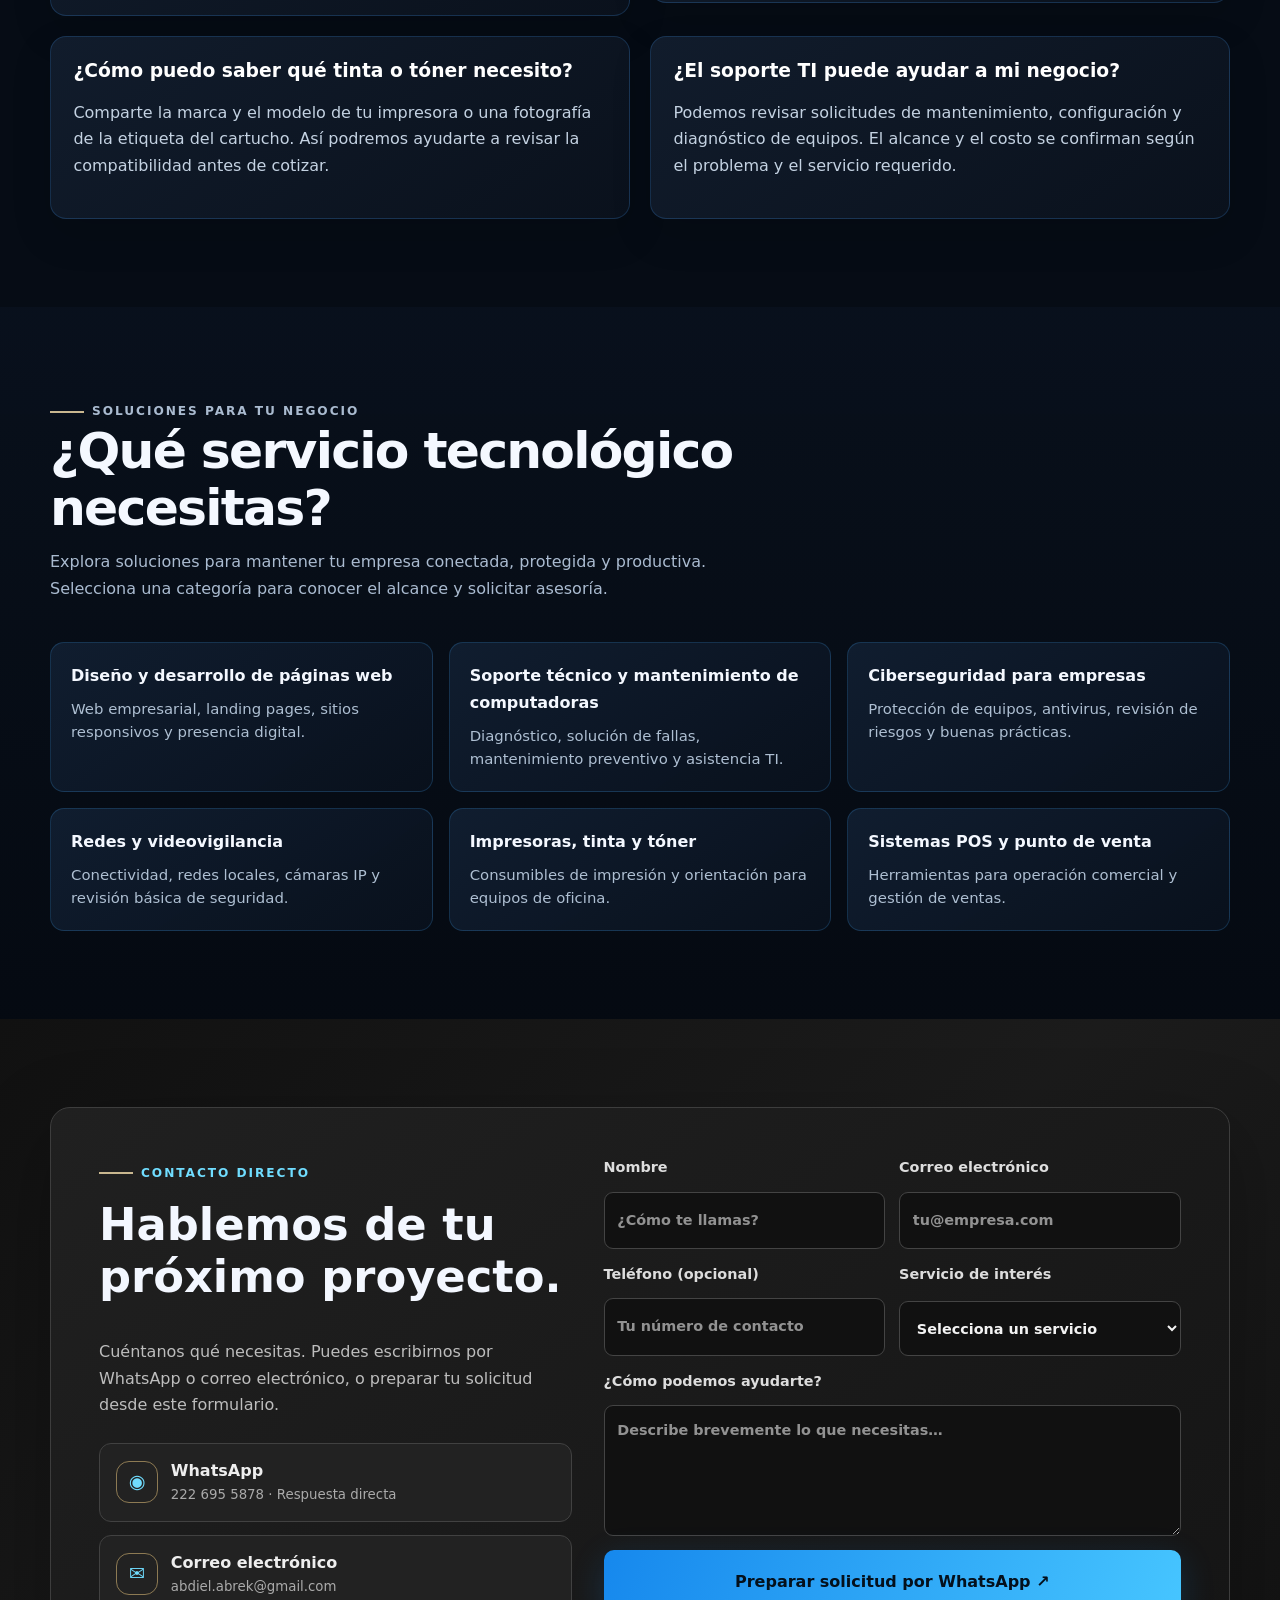
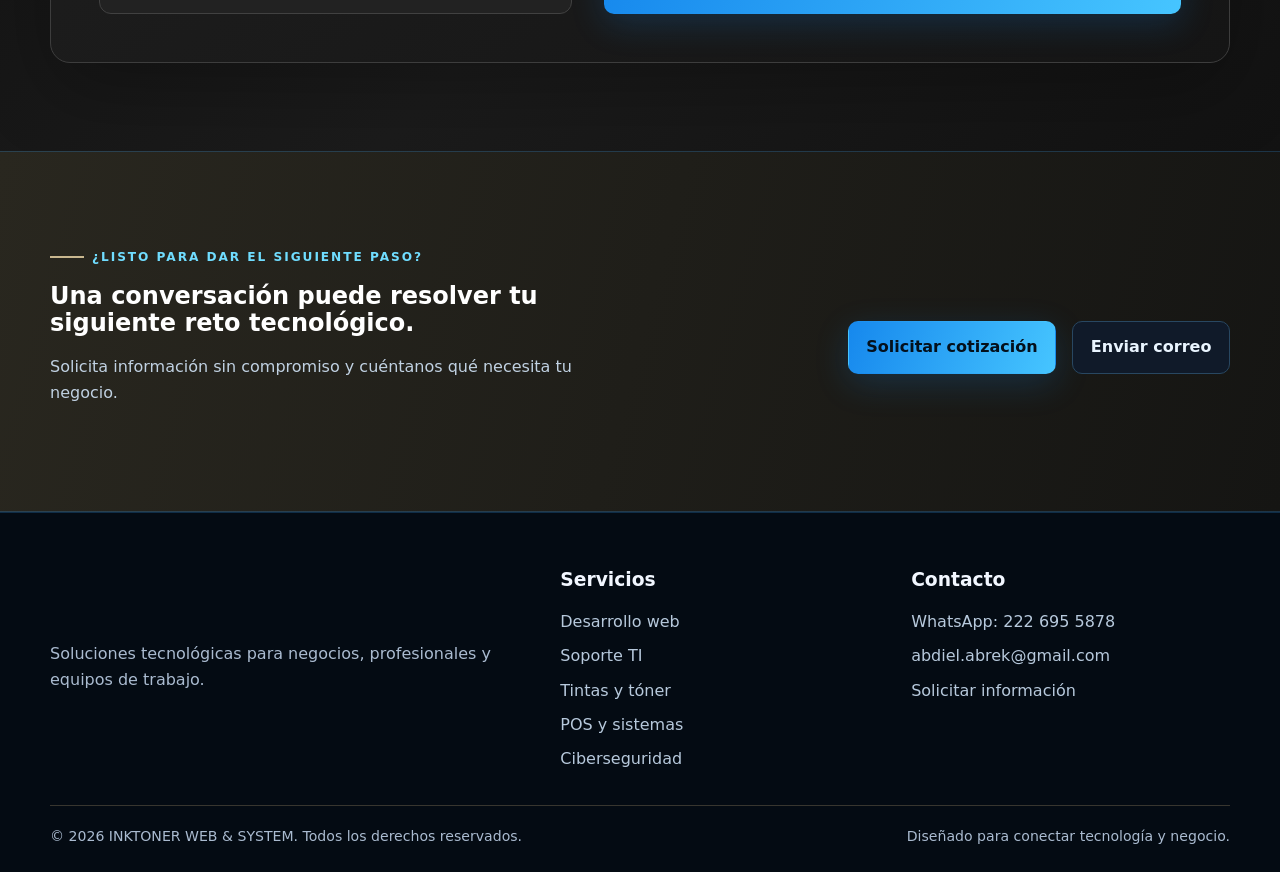
<file: INKTONER/index.html>
<!doctype html>
<html lang="es-MX">
<head>
<meta charset="utf-8"><meta name="viewport" content="width=device-width, initial-scale=1">
<meta name="theme-color" content="#070b12">
<meta name="color-scheme" content="dark">
<meta name="keywords" content="diseño de páginas web, desarrollo web para negocios, soporte técnico de computadoras, mantenimiento preventivo, ciberseguridad para empresas, antivirus empresarial, redes informáticas, cámaras de videovigilancia, tinta y tóner, impresoras, sistemas POS, punto de venta, INKTONER">
<title>INKTONER WEB &amp; SYSTEM | Desarrollo Web, Soporte TI y Sistemas</title>
<meta name="description" content="INKTONER WEB & SYSTEM ofrece desarrollo de páginas web, soporte técnico TI, ciberseguridad empresarial, redes, videovigilancia, tinta y tóner, impresoras y sistemas POS para negocios. Solicita una cotización.">
<meta name="robots" content="index,follow,max-image-preview:large,max-snippet:-1,max-video-preview:-1">
<link rel="canonical" href="https://abdielabrek69.github.io/INKTONER/">
<meta name="author" content="INKTONER WEB &amp; SYSTEM">
<meta name="referrer" content="strict-origin-when-cross-origin">
<meta property="og:type" content="website">
<meta property="og:locale" content="es_MX">
<meta property="og:site_name" content="INKTONER WEB &amp; SYSTEM">
<meta property="og:title" content="INKTONER WEB &amp; SYSTEM | Soluciones Tecnológicas para Negocios">
<meta property="og:description" content="Desarrollo web, soporte TI, tinta y tóner, POS y sistemas. Tecnología práctica para impulsar tu negocio.">
<meta property="og:url" content="https://abdielabrek69.github.io/INKTONER/">
<meta property="og:image" content="https://abdielabrek69.github.io/INKTONER/assets/img/banner-tecnologia.webp">
<meta property="og:image:alt" content="Entorno tecnológico profesional para soluciones web y soporte informático">
<meta name="twitter:card" content="summary_large_image">
<meta name="twitter:title" content="INKTONER WEB &amp; SYSTEM | Soluciones Tecnológicas">
<meta name="twitter:description" content="Desarrollo web, soporte TI, consumibles de impresión, POS y sistemas para negocios.">
<meta name="twitter:image" content="https://abdielabrek69.github.io/INKTONER/assets/img/banner-tecnologia.webp">
<meta name="format-detection" content="telephone=no">
<link rel="icon" href="assets/img/favicon.svg" type="image/svg+xml">
<link rel="apple-touch-icon" href="assets/img/favicon.svg">
<link rel="preload" as="image" href="assets/img/banner-tecnologia.webp">
<link rel="stylesheet" href="assets/css/styles.css">
<script type="application/ld+json">
{
  "@context": "https://schema.org",
  "@type": "Organization",
  "@id": "https://abdielabrek69.github.io/INKTONER/#organization",
  "name": "INKTONER WEB & SYSTEM",
  "url": "https://abdielabrek69.github.io/INKTONER/",
  "logo": "https://abdielabrek69.github.io/INKTONER/assets/img/logo-inktoner.svg",
  "email": "abdiel.abrek@gmail.com",
  "telephone": "+52-222-695-5878",
  "contactPoint": [{
    "@type": "ContactPoint",
    "telephone": "+52-222-695-5878",
    "email": "abdiel.abrek@gmail.com",
    "contactType": "sales",
    "availableLanguage": ["Spanish"]
  }],
  "hasOfferCatalog": {
    "@type": "OfferCatalog",
    "name": "Servicios tecnológicos",
    "itemListElement": [
      {"@type":"Offer","itemOffered":{"@type":"Service","name":"Diseño y desarrollo de páginas web","url":"https://abdielabrek69.github.io/INKTONER/desarrollo-web.html"}},
      {"@type":"Offer","itemOffered":{"@type":"Service","name":"Soporte técnico TI","url":"https://abdielabrek69.github.io/INKTONER/soporte-ti.html"}},
      {"@type":"Offer","itemOffered":{"@type":"Service","name":"Tinta, tóner y consumibles de impresión","url":"https://abdielabrek69.github.io/INKTONER/impresoras.html"}},
      {"@type":"Offer","itemOffered":{"@type":"Service","name":"Sistemas POS y punto de venta","url":"https://abdielabrek69.github.io/INKTONER/pos.html"}},
      {"@type":"Offer","itemOffered":{"@type":"Service","name":"Ciberseguridad","url":"https://abdielabrek69.github.io/INKTONER/ciberseguridad.html"}}
    ]
  }
}
</script>
<script defer src="assets/js/config.js"></script><script defer src="assets/js/main.js"></script>
<style>
:root{--neo-bg:#111110;--neo-panel:#0c1b2b;--neo-line:rgba(66,190,255,.22);--neo-blue:#19a9ff;--neo-cyan:#51e0ff;--neo-white:#f3f7fc}
html{scroll-behavior:smooth;scroll-padding-top:95px}body{background:var(--neo-bg);color:#c4d2e2;line-height:1.65}h1,h2,h3{color:var(--neo-white)}.site-header{background:rgba(5,14,26,.91);border-bottom:1px solid var(--neo-line);backdrop-filter:blur(18px)}.header-inner{min-height:82px}.site-logo{height:55px;width:220px;max-width:100%}.brand{min-width:0}.nav-link,.nav-trigger{color:#d9e7f6}.nav-link:hover,.nav-trigger:hover,.nav-link[aria-current=page]{background:#29271f;color:var(--neo-cyan)}.menu-toggle{background:#0e2135;color:white;border-color:var(--neo-line)}
.neo-hero{position:relative;isolation:isolate;min-height:570px;display:flex;align-items:center;overflow:hidden;background:#111110}.neo-hero:before{content:"";position:absolute;inset:0;z-index:-2;background:linear-gradient(90deg,rgba(4,13,24,.97) 0%,rgba(4,13,24,.88) 36%,rgba(4,13,24,.3) 100%),url("assets/img/banner-tecnologia.webp") center/cover no-repeat}.neo-hero:after{content:"";position:absolute;inset:auto 0 0;height:4px;background:linear-gradient(90deg,#b7a078,#e0cfaa,transparent)}.hero-copy{max-width:760px;padding:6.5rem 0}.eyebrow{color:var(--neo-cyan);letter-spacing:.16em;font-size:.76rem}.neo-hero h1{font-size:clamp(2.7rem,6vw,5.4rem);letter-spacing:-.055em;line-height:1.02;margin:0 0 1.35rem}.neo-hero h1 span{color:var(--neo-cyan)}.neo-hero p{max-width:610px;color:#d0dbea;font-size:1.12rem}.hero-actions{gap:1rem}.btn-primary{background:linear-gradient(110deg,#c8b184,#e0cfaa);color:#171613;box-shadow:0 10px 30px #c8b18433}.btn-secondary{background:#24231f;border-color:#5c5444;color:#eaf5ff}.section{padding:5.5rem 0}.section-dark,.section-light{background:#081523;color:#c4d2e2}.section-heading h2{color:#f4f8ff;font-size:clamp(2rem,4vw,3.15rem);letter-spacing:-.035em}.section-heading p{color:#aabbd0}.services-grid{grid-template-columns:repeat(4,minmax(0,1fr));gap:1.1rem}.service-card,.project-card,.info-card,.contact-card{background:linear-gradient(145deg,#24231f,#151513);border:1px solid var(--neo-line);border-radius:16px;box-shadow:0 16px 40px #0002;color:#c4d2e2;transition:transform .25s,border-color .25s,box-shadow .25s}.service-card:hover{transform:translateY(-6px);border-color:#c9b78f;box-shadow:0 20px 45px #b7a07816}.service-image-wrapper{aspect-ratio:4/3;background:#0b1b2b}.service-image-wrapper img{object-fit:cover}.service-content{padding:1.35rem}.service-content h3{font-size:1.2rem;margin-bottom:.45rem}.service-content p{color:#adbed0;font-size:.95rem}.card-link{color:var(--neo-cyan);font-weight:800;text-decoration:none}.card-link:hover{color:#fff}.value-strip{display:grid;grid-template-columns:repeat(4,1fr);gap:1rem;border-block:1px solid var(--neo-line);padding:1.6rem 0;margin-top:3rem}.value-item{display:flex;align-items:center;gap:.8rem;color:#e7f3ff;font-weight:700}.value-icon{width:42px;height:42px;border:1px solid #8d7a53;border-radius:13px;display:grid;place-items:center;color:var(--neo-cyan);font-size:1.2rem;flex-shrink:0}.contact-section{background:radial-gradient(ellipse at 80% 20%,#29271f 0%,#111110 58%)}.contact-panel{display:grid;grid-template-columns:.9fr 1.1fr;gap:2rem;background:#1b1a17;border:1px solid var(--neo-line);border-radius:20px;padding:clamp(1.3rem,4vw,3rem);box-shadow:0 24px 80px #0004}.contact-panel h2{font-size:clamp(2rem,4vw,2.8rem)}.contact-panel p{color:#b5c5d8}.contact-links{display:grid;gap:.8rem;margin-top:1.5rem}.contact-link{display:flex;gap:.8rem;align-items:center;padding:.9rem 1rem;border:1px solid var(--neo-line);border-radius:12px;text-decoration:none;color:#edf7ff;background:#201f1b}.contact-link:hover{border-color:var(--neo-cyan)}.contact-link small{display:block;color:#9fb4ca}.contact-form{display:grid;grid-template-columns:1fr 1fr;gap:.85rem}.contact-form label{display:grid;gap:.35rem;color:#d9e7f6;font-weight:650;font-size:.9rem}.contact-form input,.contact-form select,.contact-form textarea{width:100%;background:#061321;border:1px solid #48453b;border-radius:9px;color:#f3f8ff;padding:.8rem;min-width:0}.contact-form textarea{min-height:125px;resize:vertical}.contact-form .full{grid-column:1/-1}.contact-form .btn{width:100%;border:0}.contact-form select option{background:#111110}.site-footer{background:#040b13;color:#aabbd0;border-top:1px solid var(--neo-line)}.site-footer h2,.site-footer h3{color:#f2f7ff}.footer-nav a{color:#b7c9dc}.footer-nav a:hover{color:var(--neo-cyan)}.footer-bottom{border-top:1px solid #38362f}.floating-whatsapp{position:fixed;right:24px;bottom:24px;z-index:1200;width:62px;height:62px;display:grid;place-items:center;border-radius:50%;background:#20c76a;color:white;text-decoration:none;box-shadow:0 10px 35px #20c76a55;border:2px solid #baffd4;transition:transform .2s}.floating-whatsapp:hover{transform:translateY(-4px) scale(1.04)}.floating-whatsapp svg{width:31px;height:31px;fill:currentColor}.form-status{grid-column:1/-1;color:#bfeeff}.section-intro{max-width:740px}.detail-copy p,.check-list{color:#b8c8da}.check-list li{margin:.45rem 0}.cta-band{background:linear-gradient(105deg,#29271f,#151513);border-block:1px solid var(--neo-line)}.cta-band h2{color:#fff}.cta-band p{color:#c0d1e2}
@media(max-width:1000px){.services-grid{grid-template-columns:repeat(2,minmax(0,1fr))}.neo-hero{min-height:520px}.contact-panel{grid-template-columns:1fr}.value-strip{grid-template-columns:repeat(2,1fr)}}
@media(max-width:760px){.header-inner{min-height:70px}.menu-toggle{display:block}.main-nav{display:none;position:absolute;top:100%;left:0;right:0;background:#111110;padding:1rem;border-bottom:1px solid var(--neo-line)}.main-nav.is-open{display:block}.nav-list{display:flex;align-items:stretch;flex-direction:column}.nav-link,.nav-trigger{display:block;width:100%;text-align:left}.dropdown-menu{position:static;display:none;opacity:1;visibility:visible;transform:none;background:#1b1a17;border-color:var(--neo-line);box-shadow:none}.has-dropdown.is-open .dropdown-menu{display:block}.dropdown-menu a{color:#d8e7f7}.neo-hero{min-height:570px}.neo-hero:before{background:linear-gradient(90deg,rgba(4,13,24,.95),rgba(4,13,24,.72)),url("assets/img/banner-tecnologia.webp") 58% center/cover no-repeat}.hero-copy{padding:5rem 0}.services-grid{grid-template-columns:1fr}.service-image-wrapper{aspect-ratio:16/9}.section{padding:4rem 0}.contact-form{grid-template-columns:1fr}.contact-form .full{grid-column:auto}.value-strip{gap:1.2rem}.value-item{font-size:.88rem}.floating-whatsapp{right:16px;bottom:16px;width:56px;height:56px}}
@media(prefers-reduced-motion:reduce){html{scroll-behavior:auto}*,*::before,*::after{transition:none!important}}

/* INKTONER 2026: grafito profundo, azul eléctrico y partículas interactivas */
:root{--neo-bg:#070b12;--neo-panel:#0c1422;--neo-line:rgba(58,166,255,.22);--neo-blue:#35a8ff;--neo-cyan:#70ddff;--neo-white:#f3f7ff;color-scheme:dark}
html,body{background:#070b12!important;color:#d3deec}
body{background-image:radial-gradient(ellipse at 12% 8%,rgba(17,79,137,.13),transparent 38%),radial-gradient(ellipse at 85% 34%,rgba(0,170,255,.07),transparent 34%)}
.site-header{background:rgba(5,9,17,.88)!important;border-bottom-color:rgba(63,166,255,.22)!important}
.nav-link:hover,.nav-trigger:hover,.nav-link[aria-current=page]{background:rgba(42,151,255,.13)!important;color:#7cdeff!important}
.neo-hero{background:#070b12!important}.neo-hero:before{background:linear-gradient(90deg,rgba(4,8,15,.97) 0%,rgba(4,10,20,.87) 42%,rgba(4,10,20,.32) 100%),url("assets/img/banner-tecnologia.webp") center/cover no-repeat!important}.neo-hero:after{background:linear-gradient(90deg,#1e8fff,#65e2ff,transparent)!important}
.btn-primary{background:linear-gradient(110deg,#1688ed,#46c5ff)!important;color:#04101c!important;box-shadow:0 10px 34px #1688ed33!important}.btn-secondary{background:#101a29!important;border-color:#284761!important;color:#eaf5ff!important}
.section-dark,.section-light{background:rgba(7,13,23,.9)!important}.service-card,.project-card,.info-card,.contact-card{background:linear-gradient(145deg,#111c2c,#0a111c)!important;border-color:rgba(65,161,255,.2)!important}.direct-contact-mark{background:#10233a!important;color:#71dfff!important}.direct-contact-link:hover{border-color:#2ca7ff!important}.contact-direct-card .eyebrow{color:#70ddff!important}
.menu-toggle{background:#0b1727!important;border-color:var(--neo-line)!important}.main-nav{background:#070d17!important}
.interactive-particles{position:fixed;inset:0;width:100%;height:100%;z-index:0;pointer-events:none;opacity:.76}
body>*:not(#interactive-particles):not(.floating-whatsapp){position:relative;z-index:1}.site-header{z-index:20!important}.floating-whatsapp{z-index:30!important}
.related-searches{position:relative;background:linear-gradient(180deg,rgba(9,17,29,.94),rgba(5,10,18,.98))!important}.related-grid{display:grid;grid-template-columns:repeat(3,minmax(0,1fr));gap:1rem;margin-top:2rem}.related-grid a{display:flex;flex-direction:column;gap:.55rem;padding:1.25rem;border:1px solid rgba(66,170,255,.2);border-radius:14px;background:linear-gradient(145deg,rgba(17,31,49,.94),rgba(9,17,29,.96));color:#d7e7f8;text-decoration:none;transition:transform .22s,border-color .22s,box-shadow .22s}.related-grid a:hover{transform:translateY(-4px);border-color:#35a8ff;box-shadow:0 14px 35px #0005}.related-grid strong{color:#f4f8ff}.related-grid span{font-size:.93rem;color:#aebfd2;line-height:1.55}
@media(max-width:900px){.related-grid{grid-template-columns:repeat(2,minmax(0,1fr))}}@media(max-width:560px){.related-grid{grid-template-columns:1fr}.neo-hero{min-height:520px}}
@media(prefers-reduced-motion:reduce){html{scroll-behavior:auto}.related-grid a{transition:none}}

.contact-section{background:linear-gradient(135deg,#111,#1b1b1b 55%,#121212)!important}
.contact-panel{background:linear-gradient(145deg,#202020,#151515)!important;border-color:#3d3d3d!important}
.contact-panel p{color:#bdbdbd}
.contact-links .contact-link{background:#222!important;border-color:#414141!important;color:#eee}
.contact-links .contact-link:hover{background:#282828!important;border-color:#858585!important}
.contact-link small{color:#aaa}
.contact-form label{color:#ddd}
.contact-form input,.contact-form select,.contact-form textarea{background:#111!important;border-color:#444!important;color:#f3f3f3}
.contact-form input::placeholder,.contact-form textarea::placeholder{color:#929292}

</style>
<script type="application/ld+json">{"@context":"https://schema.org","@type":"FAQPage","mainEntity":[{"@type":"Question","name":"¿Qué servicios tecnológicos ofrece INKTONER?","acceptedAnswer":{"@type":"Answer","text":"INKTONER ofrece desarrollo web, soporte técnico TI, ciberseguridad, redes y videovigilancia, consumibles de impresión y sistemas POS."}},{"@type":"Question","name":"¿INKTONER puede ayudar con el mantenimiento de computadoras?","acceptedAnswer":{"@type":"Answer","text":"Sí. Puedes consultar las opciones de soporte técnico y diagnóstico para equipos y necesidades informáticas de tu negocio."}},{"@type":"Question","name":"¿Cómo solicito una cotización?","acceptedAnswer":{"@type":"Answer","text":"Contacta a INKTONER por WhatsApp o correo electrónico e indica el servicio que necesita tu negocio."}}]}</script>
</head>
<body>
<canvas id="interactive-particles" class="interactive-particles" aria-hidden="true"></canvas>
<a class="skip-link" href="#main-content">Saltar al contenido</a>
<header class="site-header"><div class="container header-inner">
<a class="brand" href="index.html" aria-label="INKTONER WEB & SYSTEM, inicio"><img class="site-logo" src="assets/img/logo-inktoner.svg" alt="INKTONER WEB & SYSTEM" width="220" height="55"></a>
<button class="menu-toggle" data-menu-toggle aria-controls="main-navigation" aria-expanded="false" aria-label="Abrir menú" type="button"><span></span><span></span><span></span></button>
<nav class="main-nav" id="main-navigation" aria-label="Navegación principal"><ul class="nav-list">
<li><a class="nav-link" data-nav-link href="index.html">Inicio</a></li><li class="has-dropdown"><button class="nav-trigger" data-dropdown-toggle aria-controls="services-menu" aria-expanded="false" type="button">Servicios</button><ul class="dropdown-menu" id="services-menu"><li><a href="desarrollo-web.html">Desarrollo web</a></li><li><a href="soporte-ti.html">Soporte TI</a></li><li><a href="impresoras.html">Tintas y tóner</a></li><li><a href="pos.html">POS y sistemas</a></li><li><a href="ciberseguridad.html">Ciberseguridad</a></li></ul></li>
<li><a class="nav-link" href="proyectos.html">Proyectos</a></li><li><a class="nav-link" href="nosotros.html">Nosotros</a></li><li><a class="nav-link" href="contacto.html">Contacto</a></li></ul></nav>
</div></header>
<main id="main-content">
<section class="neo-hero"><div class="container hero-copy"><span class="eyebrow">TECNOLOGÍA · SOPORTE · SOLUCIONES</span><h1>La tecnología que tu negocio necesita. <span>Sin complicaciones.</span></h1><p>En INKTONER WEB &amp; SYSTEM reunimos servicios tecnológicos para negocios: diseño y desarrollo de páginas web, soporte técnico TI, consumibles para impresoras, sistemas POS y soluciones de ciberseguridad. Recibe orientación para elegir una opción acorde con tus necesidades.</p><div class="hero-actions"><a class="btn btn-primary" href="#servicios">Explorar servicios <span aria-hidden="true">↗</span></a><a class="btn btn-secondary" data-whatsapp data-whatsapp-message="Hola, quiero solicitar una cotización para mi negocio." href="https://wa.me/522226955878">Cotizar por WhatsApp</a></div></div></section>
<section class="section" id="servicios"><div class="container"><div class="section-heading"><span class="eyebrow">LO QUE HACEMOS</span><h2>Un aliado tecnológico para cada etapa de tu negocio.</h2><p>Encuentra en un solo lugar servicios informáticos para tu negocio: creación de sitios web, mantenimiento y soporte de computadoras, tinta y tóner para impresión, sistemas de punto de venta y asesoría en seguridad informática.</p></div>
<div class="grid services-grid">
<article class="service-card"><div class="service-image-wrapper"><img src="assets/img/servicios/desarrollo-web.webp" alt="Laptop y móvil mostrando un sitio web empresarial moderno" width="800" height="600" fetchpriority="high"></div><div class="service-content"><h3>Desarrollo web</h3><p>Páginas modernas, adaptables a móviles y diseñadas para presentar tu negocio con profesionalismo.</p><a class="card-link" href="desarrollo-web.html">Conocer desarrollo web ↗</a></div></article>
<article class="service-card"><div class="service-image-wrapper"><img src="assets/img/servicios/soporte-ti.webp" alt="Estación profesional de soporte TI y diagnóstico de equipos" width="800" height="600" loading="lazy"></div><div class="service-content"><h3>Soporte TI</h3><p>Mantenimiento, diagnóstico, configuración y resolución de incidencias para mantener tus equipos operando.</p><a class="card-link" href="soporte-ti.html">Conocer soporte TI ↗</a></div></article>
<article class="service-card"><div class="service-image-wrapper"><img src="assets/img/servicios/tinta-toner.webp" alt="Impresora y cartuchos de tinta y tóner de distintos colores" width="800" height="600" loading="lazy"></div><div class="service-content"><h3>Tintas, tóner y consumibles</h3><p>Consumibles para impresión y orientación para identificar la opción compatible con tu equipo.</p><a class="card-link" href="impresoras.html">Consultar consumibles ↗</a></div></article>
<article class="service-card"><div class="service-image-wrapper"><img src="assets/img/servicios/pos-sistemas.webp" alt="Terminal de punto de venta, lector de códigos e impresora de tickets" width="800" height="600" loading="lazy"></div><div class="service-content"><h3>POS y sistemas</h3><p>Herramientas para ventas, cobros, inventario y operación diaria de tiendas y pequeños negocios.</p><a class="card-link" href="pos.html">Conocer POS y sistemas ↗</a></div></article>
</div>
<div class="value-strip" aria-label="Beneficios"><div class="value-item"><span class="value-icon" aria-hidden="true">⌁</span><span>Atención cercana</span></div><div class="value-item"><span class="value-icon" aria-hidden="true">◇</span><span>Soluciones prácticas</span></div><div class="value-item"><span class="value-icon" aria-hidden="true">↗</span><span>Tecnología actual</span></div><div class="value-item"><span class="value-icon" aria-hidden="true">✓</span><span>Enfoque en tu negocio</span></div></div>
</div></section>
<section class="section section-dark"><div class="container grid two-col"><div class="detail-copy"><span class="eyebrow">TRABAJEMOS JUNTOS</span><h2>Tu operación merece tecnología confiable.</h2><p>Te ayudamos a identificar lo que necesitas y elegir una solución acorde con tu negocio, presupuesto y objetivos.</p><ul class="check-list"><li>Orientación clara antes de contratar.</li><li>Servicios para profesionales, comercios y pequeñas empresas.</li><li>Comunicación directa para solicitar información o cotizar.</li></ul><a class="btn btn-primary" data-whatsapp data-whatsapp-message="Hola, quiero orientación sobre las soluciones tecnológicas para mi negocio." href="https://wa.me/522226955878">Cuéntanos qué necesitas</a></div><div class="detail-image"><img src="assets/img/servicios/soporte-ti.webp" alt="Especialista trabajando con infraestructura y equipos de tecnología" width="800" height="600" loading="lazy" style="border-radius:16px;border:1px solid var(--neo-line)"></div></div></section>
<section class="section section-dark" id="preguntas-frecuentes" aria-labelledby="faq-title"><div class="container"><div class="section-heading"><span class="eyebrow">PREGUNTAS FRECUENTES</span><h2 id="faq-title">Soluciones tecnológicas para tu negocio: dudas comunes</h2><p>Información inicial para ayudarte a identificar el servicio adecuado.</p></div><div class="grid two-col"><article class="info-card" style="padding:1.4rem"><h3>¿Qué servicios tecnológicos ofrece INKTONER?</h3><p>Ofrecemos desarrollo de páginas web, soporte técnico TI, consumibles de impresión, sistemas POS y servicios de ciberseguridad. Escríbenos para confirmar disponibilidad y alcance según tu necesidad.</p></article><article class="info-card" style="padding:1.4rem"><h3>¿Puedo solicitar una cotización por WhatsApp?</h3><p>Sí. Puedes contactarnos directamente por WhatsApp o correo electrónico. Describe el equipo, producto o servicio que necesitas para que podamos orientarte.</p></article><article class="info-card" style="padding:1.4rem"><h3>¿Cómo puedo saber qué tinta o tóner necesito?</h3><p>Comparte la marca y el modelo de tu impresora o una fotografía de la etiqueta del cartucho. Así podremos ayudarte a revisar la compatibilidad antes de cotizar.</p></article><article class="info-card" style="padding:1.4rem"><h3>¿El soporte TI puede ayudar a mi negocio?</h3><p>Podemos revisar solicitudes de mantenimiento, configuración y diagnóstico de equipos. El alcance y el costo se confirman según el problema y el servicio requerido.</p></article></div></div></section>
<section class="section related-searches" id="soluciones-relacionadas" aria-labelledby="related-title"><div class="container"><div class="section-heading"><p class="eyebrow">SOLUCIONES PARA TU NEGOCIO</p><h2 id="related-title">¿Qué servicio tecnológico necesitas?</h2><p>Explora soluciones para mantener tu empresa conectada, protegida y productiva. Selecciona una categoría para conocer el alcance y solicitar asesoría.</p></div><div class="related-grid"><a href="desarrollo-web.html"><strong>Diseño y desarrollo de páginas web</strong><span>Web empresarial, landing pages, sitios responsivos y presencia digital.</span></a><a href="soporte-ti.html"><strong>Soporte técnico y mantenimiento de computadoras</strong><span>Diagnóstico, solución de fallas, mantenimiento preventivo y asistencia TI.</span></a><a href="ciberseguridad.html"><strong>Ciberseguridad para empresas</strong><span>Protección de equipos, antivirus, revisión de riesgos y buenas prácticas.</span></a><a href="servicios.html"><strong>Redes y videovigilancia</strong><span>Conectividad, redes locales, cámaras IP y revisión básica de seguridad.</span></a><a href="impresoras.html"><strong>Impresoras, tinta y tóner</strong><span>Consumibles de impresión y orientación para equipos de oficina.</span></a><a href="pos.html"><strong>Sistemas POS y punto de venta</strong><span>Herramientas para operación comercial y gestión de ventas.</span></a></div></div></section>
<section class="section contact-section" id="contacto"><div class="container"><div class="contact-panel"><div><span class="eyebrow">CONTACTO DIRECTO</span><h2>Hablemos de tu próximo proyecto.</h2><p>Cuéntanos qué necesitas. Puedes escribirnos por WhatsApp o correo electrónico, o preparar tu solicitud desde este formulario.</p><div class="contact-links"><a class="contact-link" data-whatsapp data-whatsapp-message="Hola, quiero información sobre los servicios de INKTONER WEB & SYSTEM." href="https://wa.me/522226955878"><span class="value-icon" aria-hidden="true">◉</span><span><strong>WhatsApp</strong><small>222 695 5878 · Respuesta directa</small></span></a><a class="contact-link" href="mailto:abdiel.abrek@gmail.com?subject=Consulta%20de%20servicios%20-%20INKTONER"><span class="value-icon" aria-hidden="true">✉</span><span><strong>Correo electrónico</strong><small>abdiel.abrek@gmail.com</small></span></a></div></div>
<form class="contact-form" id="contact-form"><label>Nombre<input id="name" name="name" autocomplete="name" required minlength="2" maxlength="100" placeholder="¿Cómo te llamas?"></label><label>Correo electrónico<input id="email" name="email" type="email" autocomplete="email" placeholder="tu@empresa.com"></label><label>Teléfono (opcional)<input id="phone" name="phone" type="tel" autocomplete="tel" placeholder="Tu número de contacto"></label><label>Servicio de interés<select id="service" name="service" required><option value="">Selecciona un servicio</option><option>Desarrollo web y páginas web</option><option>Soporte TI</option><option>Tintas, tóner y consumibles</option><option>POS y sistemas</option><option>Ciberseguridad</option><option>Otro / asesoría</option></select></label><label class="full">¿Cómo podemos ayudarte?<textarea class="full" id="message" name="message" required minlength="5" maxlength="1500" placeholder="Describe brevemente lo que necesitas…"></textarea></label><button class="btn btn-primary full" type="submit">Preparar solicitud por WhatsApp ↗</button><p class="form-status full" id="form-status" aria-live="polite">El formulario abrirá WhatsApp con tu solicitud lista para enviar; no almacena tus datos en este sitio.</p></form>
</div></div></section>
<section class="section cta-band"><div class="container grid two-col"><div><span class="eyebrow">¿LISTO PARA DAR EL SIGUIENTE PASO?</span><h2>Una conversación puede resolver tu siguiente reto tecnológico.</h2><p>Solicita información sin compromiso y cuéntanos qué necesita tu negocio.</p></div><div class="hero-actions" style="justify-content:flex-end;align-items:center"><a class="btn btn-primary" data-whatsapp data-whatsapp-message="Hola, quiero una cotización de INKTONER WEB & SYSTEM." href="https://wa.me/522226955878">Solicitar cotización</a><a class="btn btn-secondary" href="mailto:abdiel.abrek@gmail.com?subject=Solicitud%20de%20cotizacion%20-%20INKTONER">Enviar correo</a></div></div></section>
</main>
<footer class="site-footer"><div class="container"><div class="footer-grid"><div><a href="index.html"><img src="assets/img/logo-inktoner.svg" alt="INKTONER WEB & SYSTEM" width="210" height="48" loading="lazy"></a><p>Soluciones tecnológicas para negocios, profesionales y equipos de trabajo.</p></div><div><h3>Servicios</h3><ul class="footer-nav"><li><a href="desarrollo-web.html">Desarrollo web</a></li><li><a href="soporte-ti.html">Soporte TI</a></li><li><a href="impresoras.html">Tintas y tóner</a></li><li><a href="pos.html">POS y sistemas</a></li><li><a href="ciberseguridad.html">Ciberseguridad</a></li></ul></div><div><h3>Contacto</h3><ul class="footer-nav"><li><a data-whatsapp data-whatsapp-message="Hola, contacto a INKTONER WEB & SYSTEM." href="https://wa.me/522226955878">WhatsApp: 222 695 5878</a></li><li><a href="mailto:abdiel.abrek@gmail.com?subject=Consulta%20de%20servicios%20INKTONER">abdiel.abrek@gmail.com</a></li><li><a href="#contacto">Solicitar información</a></li></ul></div></div><div class="footer-bottom"><span>© <span data-year></span> INKTONER WEB &amp; SYSTEM. Todos los derechos reservados.</span><span>Diseñado para conectar tecnología y negocio.</span></div></div></footer>
<a class="floating-whatsapp" data-whatsapp data-whatsapp-message="Hola, quiero información sobre los servicios de INKTONER WEB & SYSTEM." href="https://wa.me/522226955878" target="_blank" rel="noopener noreferrer" aria-label="Contactar por WhatsApp"><svg viewBox="0 0 32 32" aria-hidden="true"><path d="M16 2.7A13 13 0 0 0 4.8 22.3L3 29l6.9-1.8A13 13 0 1 0 16 2.7zm0 23.7a10.6 10.6 0 0 1-5.4-1.5l-.4-.2-4.1 1.1 1.1-4-.3-.4A10.6 10.6 0 1 1 16 26.4zm5.8-7.9c-.3-.2-1.9-.9-2.2-1s-.5-.2-.7.2-.8 1-1 1.2-.4.2-.7.1a8.7 8.7 0 0 1-2.6-1.6 9.6 9.6 0 0 1-1.8-2.2c-.2-.3 0-.5.1-.6l.5-.6c.2-.2.2-.4.3-.6s0-.4 0-.6-.7-1.7-1-2.3c-.2-.6-.5-.5-.7-.5h-.6c-.2 0-.6.1-.9.4s-1.2 1.2-1.2 2.8 1.2 3.2 1.4 3.4a12.8 12.8 0 0 0 4.9 4.3c.7.3 1.2.5 1.7.6.7.2 1.3.2 1.8.1.6-.1 1.9-.8 2.1-1.5.3-.7.3-1.3.2-1.5s-.2-.3-.5-.5z"/></svg></a>
</body></html>
</file>
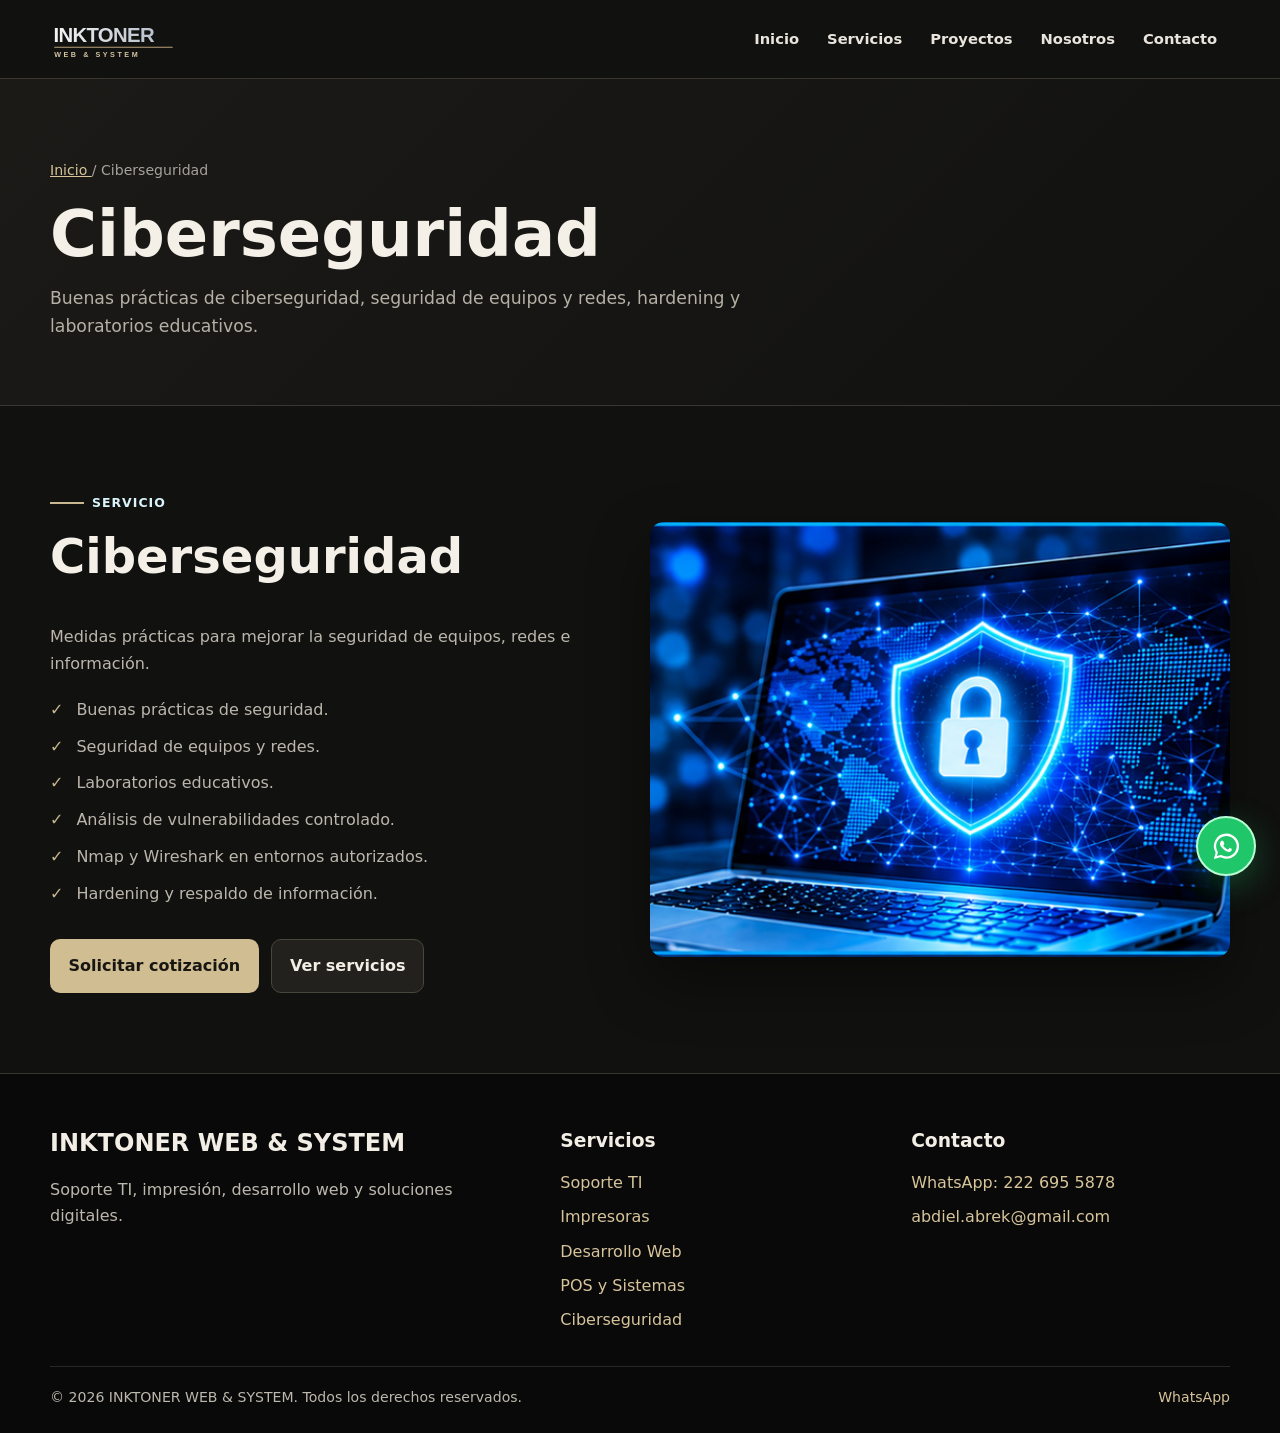
<file: ciberseguridad.html>
<!doctype html>
<html lang="es-MX">
 <head>
  <meta charset="utf-8"/>
  <meta content="width=device-width, initial-scale=1" name="viewport"/>
  <link href="assets/css/styles.css" rel="stylesheet"/>
  <script defer="" src="assets/js/config.js">
  </script>
  <script defer="" src="assets/js/main.js">
  </script>
  <title>
   Ciberseguridad para empresas | INKTONER WEB &amp; SYSTEM
  </title>
  <meta content="Buenas pr&aacute;cticas de ciberseguridad, hardening, seguridad de equipos y redes y evaluaci&oacute;n t&eacute;cnica con enfoque preventivo." name="description"/>
  <meta content="index,follow,max-image-preview:large,max-snippet:-1,max-video-preview:-1" name="robots"/>
  <meta content="strict-origin-when-cross-origin" name="referrer"/>
  <meta content="#071f42" name="theme-color"/>
  <link href="https://abdielabrek69.github.io/INKTONER/ciberseguridad.html" rel="canonical"/>
  <meta content="website" property="og:type"/>
  <meta content="es_MX" property="og:locale"/>
  <meta content="INKTONER WEB &amp; SYSTEM" property="og:site_name"/>
  <meta content="Ciberseguridad para empresas | INKTONER WEB &amp; SYSTEM" property="og:title"/>
  <meta content="Buenas pr&aacute;cticas de ciberseguridad, hardening, seguridad de equipos y redes y evaluaci&oacute;n t&eacute;cnica con enfoque preventivo." property="og:description"/>
  <meta content="https://abdielabrek69.github.io/INKTONER/ciberseguridad.html" property="og:url"/>
  <meta content="https://abdielabrek69.github.io/INKTONER/assets/img/PRINTER.webp" property="og:image"/>
  <meta content="Servicios tecnol&oacute;gicos de INKTONER WEB &amp; SYSTEM" property="og:image:alt"/>
  <meta content="summary_large_image" name="twitter:card"/>
  <meta content="Ciberseguridad para empresas | INKTONER WEB &amp; SYSTEM" name="twitter:title"/>
  <meta content="Buenas pr&aacute;cticas de ciberseguridad, hardening, seguridad de equipos y redes y evaluaci&oacute;n t&eacute;cnica con enfoque preventivo." name="twitter:description"/>
  <meta content="default-src 'self'; base-uri 'self'; object-src 'none'; script-src 'self'; style-src 'self'; img-src 'self' data:; font-src 'self'; connect-src 'self'; form-action 'self'; frame-ancestors 'none'; upgrade-insecure-requests" http-equiv="Content-Security-Policy"/>
  <script type="application/ld+json">
   {"@context":"https://schema.org","@type":"BreadcrumbList","itemListElement":[{"@type":"ListItem","position":1,"name":"Inicio","item":"https://abdielabrek69.github.io/INKTONER/"},{"@type":"ListItem","position":2,"name":"Ciberseguridad para empresas","item":"https://abdielabrek69.github.io/INKTONER/ciberseguridad.html"}]}
  </script>
  <script type="application/ld+json">
   {"@context":"https://schema.org","@type":"Service","name":"Ciberseguridad para empresas","provider":{"@type":"ProfessionalService","name":"INKTONER WEB & SYSTEM","url":"https://abdielabrek69.github.io/INKTONER/"},"areaServed":{"@type":"City","name":"Puebla"},"url":"https://abdielabrek69.github.io/INKTONER/ciberseguridad.html"}
  </script>
   <link rel="icon" href="assets/img/favicon.svg" type="image/svg+xml"/>
 </head>
 <body>
  <a class="skip-link" href="#main-content">
   Saltar al contenido
  </a>
  <header class="site-header">
   <div class="container header-inner">
    <a aria-label="INKTONER WEB &amp; SYSTEM, inicio" class="brand" href="index.html">
     <img alt="Logo oficial de INKTONER WEB &amp; SYSTEM" class="site-logo" decoding="async" height="70" src="assets/img/logo-inktoner.svg" width="210"/>
    </a>
    <button aria-controls="main-navigation" aria-expanded="false" aria-label="Abrir men&uacute;" class="menu-toggle" data-menu-toggle="" type="button">
     <span>
     </span>
     <span>
     </span>
     <span>
     </span>
    </button>
    <nav aria-label="Navegaci&oacute;n principal" class="main-nav" id="main-navigation">
     <ul class="nav-list">
      <li>
       <a class="nav-link" data-nav-link="" href="index.html">
        Inicio
       </a>
      </li>
      <li class="has-dropdown">
       <button aria-controls="services-menu" aria-expanded="false" class="nav-trigger" data-dropdown-toggle="" type="button">
        Servicios
       </button>
       <ul class="dropdown-menu" id="services-menu">
        <li>
         <a data-nav-link="" href="soporte-ti.html">
          Soporte TI
         </a>
        </li>
        <li>
         <a data-nav-link="" href="impresoras.html">
          Impresoras
         </a>
        </li>
        <li>
         <a data-nav-link="" href="desarrollo-web.html">
          Desarrollo Web
         </a>
        </li>
        <li>
         <a data-nav-link="" href="pos.html">
          POS y Sistemas
         </a>
        </li>
        <li>
         <a data-nav-link="" href="ciberseguridad.html">
          Ciberseguridad
         </a>
        </li>
       </ul>
      </li>
      <li>
       <a class="nav-link" data-nav-link="" href="proyectos.html">
        Proyectos
       </a>
      </li>
      <li>
       <a class="nav-link" data-nav-link="" href="nosotros.html">
        Nosotros
       </a>
      </li>
      <li>
       <a class="nav-link" data-nav-link="" href="contacto.html">
        Contacto
       </a>
      </li>
     </ul>
    </nav>
   </div>
  </header>
  <main id="main-content">
   <section class="page-hero">
    <div class="container">
     <div class="breadcrumbs">
      <a href="index.html">
       Inicio
      </a>
      <span aria-hidden="true">
       /
      </span>
      Ciberseguridad
     </div>
     <h1>
      Ciberseguridad
     </h1>
     <p>
      Buenas pr&aacute;cticas de ciberseguridad, seguridad de equipos y redes, hardening y laboratorios educativos.
     </p>
    </div>
   </section>
   <section class="section">
    <div class="container grid two-col">
     <div class="detail-copy">
      <span class="eyebrow">
       Servicio
      </span>
      <h2>
       Ciberseguridad
      </h2>
      <p>
       Medidas pr&aacute;cticas para mejorar la seguridad de equipos, redes e informaci&oacute;n.
      </p>
      <ul class="check-list">
       <li>
        Buenas pr&aacute;cticas de seguridad.
       </li>
       <li>
        Seguridad de equipos y redes.
       </li>
       <li>
        Laboratorios educativos.
       </li>
       <li>
        An&aacute;lisis de vulnerabilidades controlado.
       </li>
       <li>
        Nmap y Wireshark en entornos autorizados.
       </li>
       <li>
        Hardening y respaldo de informaci&oacute;n.
       </li>
      </ul>
      <div class="hero-actions">
       <a class="btn btn-dark" href="contacto.html">
        Solicitar cotizaci&oacute;n
       </a>
       <a class="btn btn-light" href="servicios.html">
        Ver servicios
       </a>
      </div>
     </div>
     <div class="detail-image">
      <img alt="Ciberseguridad y protección de equipos y redes" decoding="async" height="625" loading="lazy" src="CIBERSEGURIDAD.png" width="1000"/>
     </div>
    </div>
   </section>
  </main>
  <footer class="site-footer">
   <div class="container">
    <div class="footer-grid">
     <!-- EMPRESA -->
     <div>
      <h2>
       INKTONER WEB &amp; SYSTEM
      </h2>
      <p>
       Soporte TI, impresi&oacute;n, desarrollo web y soluciones digitales.
      </p>
     </div>
     <!-- SERVICIOS -->
     <div>
      <h3>
       Servicios
      </h3>
      <ul class="footer-nav">
       <li>
        <a href="soporte-ti.html">
         Soporte TI
        </a>
       </li>
       <li>
        <a href="impresoras.html">
         Impresoras
        </a>
       </li>
       <li>
        <a href="desarrollo-web.html">
         Desarrollo Web
        </a>
       </li>
       <li>
        <a href="pos.html">
         POS y Sistemas
        </a>
       </li>
       <li>
        <a href="ciberseguridad.html">
         Ciberseguridad
        </a>
       </li>
      </ul>
     </div>
     <!-- CONTACTO -->
     <div>
      <h3>
       Contacto
      </h3>
      <ul class="footer-nav">
       <li>
        <a href="https://wa.me/522226955878" rel="noopener noreferrer" target="_blank">
         WhatsApp: 222 695 5878
        </a>
       </li>
       <li>
        <a href="mailto:abdiel.abrek@gmail.com?subject=Consulta%20de%20servicios%20INKTONER">
         abdiel.abrek@gmail.com
        </a>
       </li>
      </ul>
     </div>
    </div>
    <div class="footer-bottom">
     <span>
      &copy;
      <span data-year="">
      </span>
      INKTONER WEB &amp; SYSTEM. Todos los derechos reservados.
     </span>
     <a class="footer-whatsapp" href="https://wa.me/522226955878?text=Hola%2C%20quiero%20solicitar%20informaci%C3%B3n%20sobre%20los%20servicios%20de%20INKTONER%20WEB%20%26%20SYSTEM." rel="noopener noreferrer" target="_blank">
      WhatsApp
     </a>
    </div>
   </div>
  </footer>
 
  <a class="floating-whatsapp" href="https://wa.me/522226955878?text=Hola%2C%20quiero%20informaci%C3%B3n%20sobre%20los%20servicios%20de%20INKTONER%20WEB%20%26%20SYSTEM." target="_blank" rel="noopener noreferrer" aria-label="Contactar a INKTONER por WhatsApp"><svg viewBox="0 0 32 32" aria-hidden="true"><path d="M16 2.7A13 13 0 0 0 4.8 22.3L3 29l6.9-1.8A13 13 0 1 0 16 2.7zm0 23.7a10.6 10.6 0 0 1-5.4-1.5l-.4-.2-4.1 1.1 1.1-4-.3-.4A10.6 10.6 0 1 1 16 26.4zm5.8-7.9c-.3-.2-1.9-.9-2.2-1s-.5-.2-.7.2-.8 1-1 1.2-.4.2-.7.1a8.7 8.7 0 0 1-2.6-1.6 9.6 9.6 0 0 1-1.8-2.2c-.2-.3 0-.5.1-.6l.5-.6c.2-.2.2-.4.3-.6s0-.4 0-.6-.7-1.7-1-2.3c-.2-.6-.5-.5-.7-.5h-.6c-.2 0-.6.1-.9.4s-1.2 1.2-1.2 2.8 1.2 3.2 1.4 3.4a12.8 12.8 0 0 0 4.9 4.3c.7.3 1.2.5 1.7.6.7.2 1.3.2 1.8.1.6-.1 1.9-.8 2.1-1.5.3-.7.3-1.3.2-1.5s-.2-.3-.5-.5z"/></svg></a>
</body>
</html>
</file>
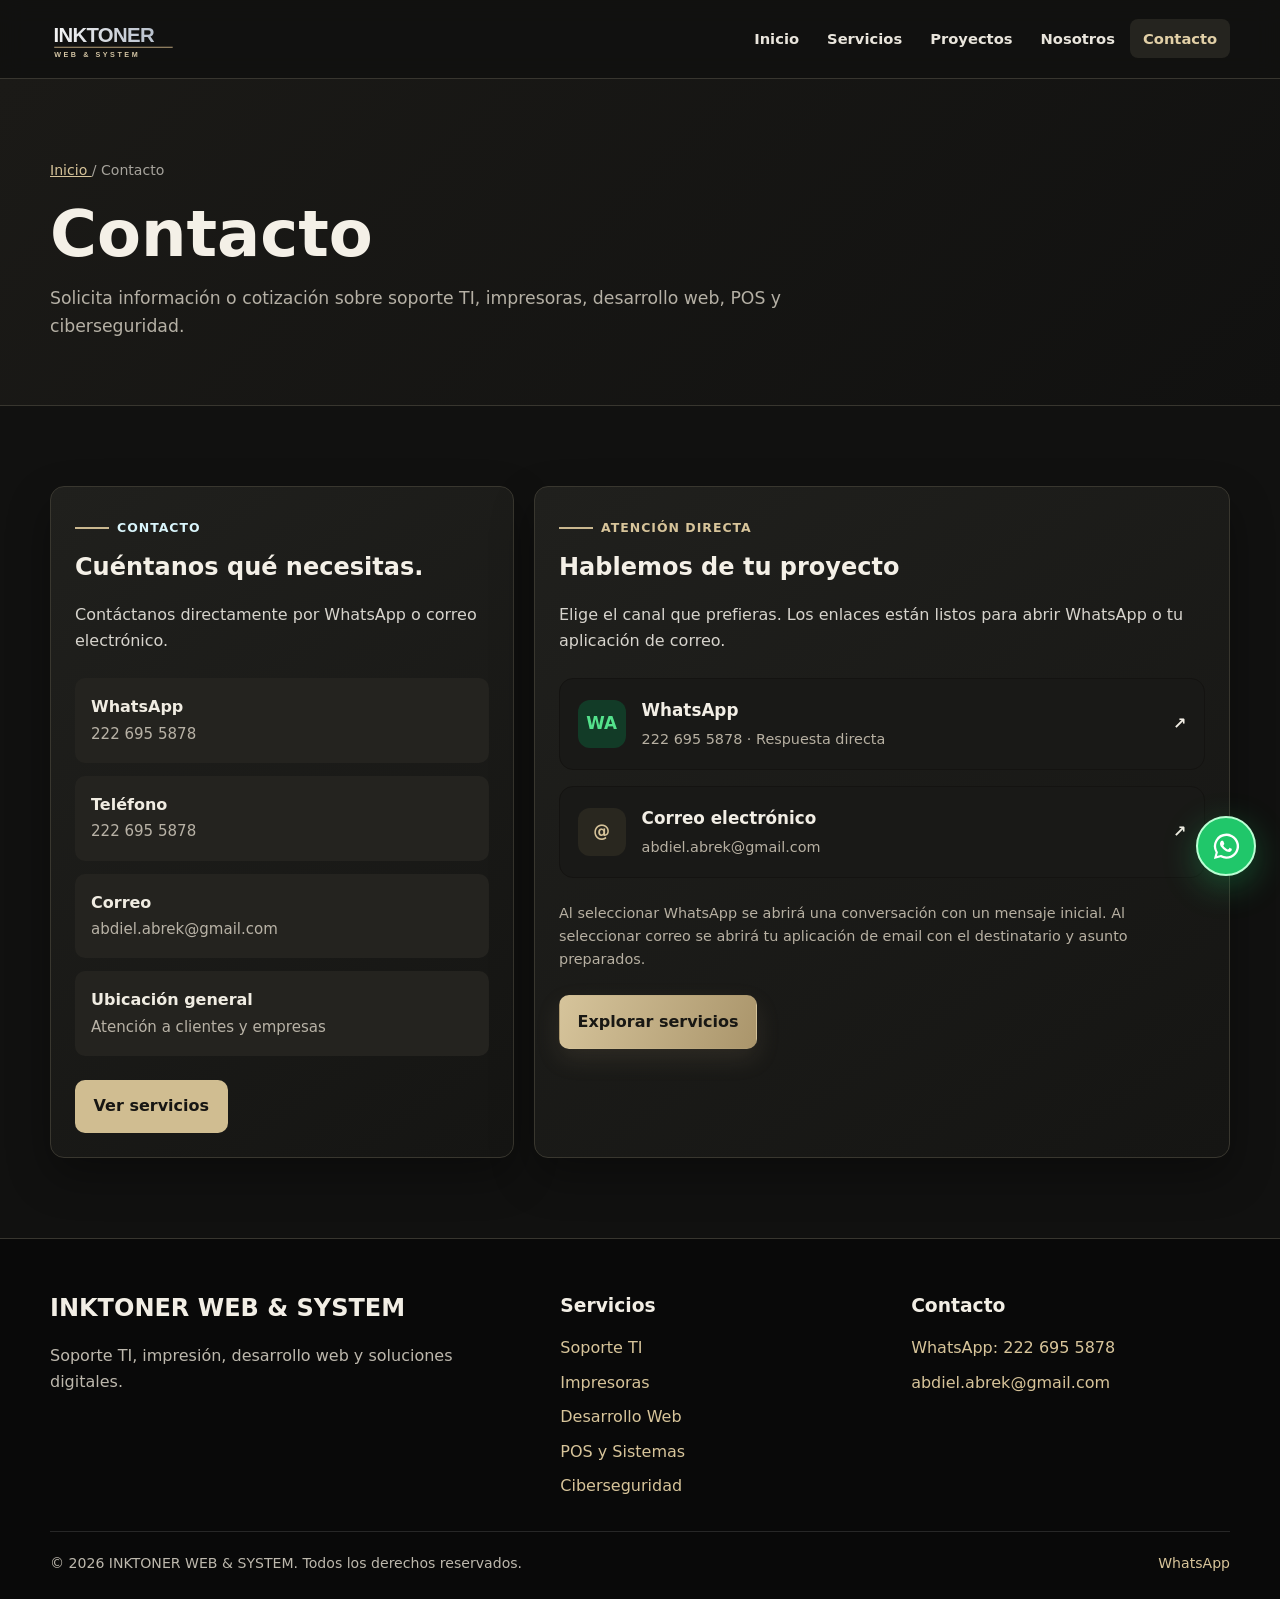
<file: contacto.html>
<!doctype html>
<html lang="es-MX">
 <head>
  <meta charset="utf-8"/>
  <meta content="width=device-width, initial-scale=1" name="viewport"/>
  <link href="assets/css/styles.css" rel="stylesheet"/>
  <script defer="" src="assets/js/config.js">
  </script>
  <script defer="" src="assets/js/main.js">
  </script>
  <title>
   Contacto y cotizaci&oacute;n | INKTONER WEB &amp; SYSTEM
  </title>
  <meta content="Solicita una cotizaci&oacute;n de soporte TI, reparaci&oacute;n de impresoras, desarrollo web, POS o ciberseguridad en Puebla." name="description"/>
  <meta content="index,follow,max-image-preview:large,max-snippet:-1,max-video-preview:-1" name="robots"/>
  <meta content="strict-origin-when-cross-origin" name="referrer"/>
  <meta content="#071f42" name="theme-color"/>
  <link href="https://abdielabrek69.github.io/INKTONER/contacto.html" rel="canonical"/>
  <meta content="website" property="og:type"/>
  <meta content="es_MX" property="og:locale"/>
  <meta content="INKTONER WEB &amp; SYSTEM" property="og:site_name"/>
  <meta content="Contacto y cotizaci&oacute;n | INKTONER WEB &amp; SYSTEM" property="og:title"/>
  <meta content="Solicita una cotizaci&oacute;n de soporte TI, reparaci&oacute;n de impresoras, desarrollo web, POS o ciberseguridad en Puebla." property="og:description"/>
  <meta content="https://abdielabrek69.github.io/INKTONER/contacto.html" property="og:url"/>
  <meta content="https://abdielabrek69.github.io/INKTONER/assets/img/PRINTER.webp" property="og:image"/>
  <meta content="Servicios tecnol&oacute;gicos de INKTONER WEB &amp; SYSTEM" property="og:image:alt"/>
  <meta content="summary_large_image" name="twitter:card"/>
  <meta content="Contacto y cotizaci&oacute;n | INKTONER WEB &amp; SYSTEM" name="twitter:title"/>
  <meta content="Solicita una cotizaci&oacute;n de soporte TI, reparaci&oacute;n de impresoras, desarrollo web, POS o ciberseguridad en Puebla." name="twitter:description"/>
  <meta content="default-src 'self'; base-uri 'self'; object-src 'none'; script-src 'self'; style-src 'self'; img-src 'self' data:; font-src 'self'; connect-src 'self'; form-action 'self'; frame-ancestors 'none'; upgrade-insecure-requests" http-equiv="Content-Security-Policy"/>
  <script type="application/ld+json">
   {"@context":"https://schema.org","@type":"BreadcrumbList","itemListElement":[{"@type":"ListItem","position":1,"name":"Inicio","item":"https://abdielabrek69.github.io/INKTONER/"},{"@type":"ListItem","position":2,"name":"Contacto y cotización","item":"https://abdielabrek69.github.io/INKTONER/contacto.html"}]}
  </script>
  <script type="application/ld+json">
   {"@context":"https://schema.org","@type":"ContactPage","name":"Contacto y cotización | INKTONER WEB & SYSTEM","url":"https://abdielabrek69.github.io/INKTONER/contacto.html"}
  </script>
   <link rel="icon" href="assets/img/favicon.svg" type="image/svg+xml"/>
 </head>
 <body>
  <a class="skip-link" href="#main-content">
   Saltar al contenido
  </a>
  <header class="site-header">
   <div class="container header-inner">
    <a aria-label="INKTONER WEB &amp; SYSTEM, inicio" class="brand" href="index.html">
     <img alt="Logo oficial de INKTONER WEB &amp; SYSTEM" class="site-logo" decoding="async" height="70" src="assets/img/logo-inktoner.svg" width="210"/>
    </a>
    <button aria-controls="main-navigation" aria-expanded="false" aria-label="Abrir men&uacute;" class="menu-toggle" data-menu-toggle="" type="button">
     <span>
     </span>
     <span>
     </span>
     <span>
     </span>
    </button>
    <nav aria-label="Navegaci&oacute;n principal" class="main-nav" id="main-navigation">
     <ul class="nav-list">
      <li>
       <a class="nav-link" data-nav-link="" href="index.html">
        Inicio
       </a>
      </li>
      <li class="has-dropdown">
       <button aria-controls="services-menu" aria-expanded="false" class="nav-trigger" data-dropdown-toggle="" type="button">
        Servicios
       </button>
       <ul class="dropdown-menu" id="services-menu">
        <li>
         <a data-nav-link="" href="soporte-ti.html">
          Soporte TI
         </a>
        </li>
        <li>
         <a data-nav-link="" href="impresoras.html">
          Impresoras
         </a>
        </li>
        <li>
         <a data-nav-link="" href="desarrollo-web.html">
          Desarrollo Web
         </a>
        </li>
        <li>
         <a data-nav-link="" href="pos.html">
          POS y Sistemas
         </a>
        </li>
        <li>
         <a data-nav-link="" href="ciberseguridad.html">
          Ciberseguridad
         </a>
        </li>
       </ul>
      </li>
      <li>
       <a class="nav-link" data-nav-link="" href="proyectos.html">
        Proyectos
       </a>
      </li>
      <li>
       <a class="nav-link" data-nav-link="" href="nosotros.html">
        Nosotros
       </a>
      </li>
      <li>
       <a class="nav-link" data-nav-link="" href="contacto.html">
        Contacto
       </a>
      </li>
     </ul>
    </nav>
   </div>
  </header>
  <main id="main-content">
   <section class="page-hero">
    <div class="container">
     <div class="breadcrumbs">
      <a href="index.html">
       Inicio
      </a>
      <span aria-hidden="true">
       /
      </span>
      Contacto
     </div>
     <h1>
      Contacto
     </h1>
     <p>
      Solicita informaci&oacute;n o cotizaci&oacute;n sobre soporte TI, impresoras, desarrollo web, POS y ciberseguridad.
     </p>
    </div>
   </section>
   <section class="section">
    <div class="container grid contact-layout">
     <aside class="contact-card">
      <span class="eyebrow">
       Contacto
      </span>
      <h2>
       Cu&eacute;ntanos qu&eacute; necesitas.
      </h2>
      <p>
       Contáctanos directamente por WhatsApp o correo electrónico.
      </p>
      <div class="contact-list">
       <div class="contact-item">
        <div>
         <strong>
          WhatsApp
         </strong>
         <span>
          222 695 5878
         </span>
        </div>
       </div>
       <div class="contact-item">
        <div>
         <strong>
          Tel&eacute;fono
         </strong>
         <span>
          222 695 5878
         </span>
        </div>
       </div>
       <div class="contact-item">
        <div>
         <strong>
          Correo
         </strong>
         <span>
          abdiel.abrek@gmail.com
         </span>
        </div>
       </div>
       <div class="contact-item">
        <div>
         <strong>
          Ubicaci&oacute;n general
         </strong>
         <span>
          Atención a clientes y empresas
         </span>
        </div>
       </div>
      </div>
      <a class="btn btn-dark" href="servicios.html">
       Ver servicios
      </a>
     </aside>
     <div class="contact-card contact-direct-card">
      <span class="eyebrow">Atención directa</span>
      <h2>Hablemos de tu proyecto</h2>
      <p>Elige el canal que prefieras. Los enlaces están listos para abrir WhatsApp o tu aplicación de correo.</p>
      <div class="direct-contact-actions">
       <a class="direct-contact-link whatsapp-direct" href="https://wa.me/522226955878?text=Hola%2C%20quiero%20informaci%C3%B3n%20sobre%20los%20servicios%20de%20INKTONER%20WEB%20%26%20SYSTEM." target="_blank" rel="noopener noreferrer"><span class="direct-contact-mark">WA</span><span><strong>WhatsApp</strong><small>222 695 5878 · Respuesta directa</small></span><b aria-hidden="true">↗</b></a>
       <a class="direct-contact-link email-direct" href="mailto:abdiel.abrek@gmail.com?subject=Consulta%20de%20servicios%20INKTONER&body=Hola%20INKTONER%20WEB%20%26%20SYSTEM%2C%20quiero%20informaci%C3%B3n%20sobre%20sus%20servicios."><span class="direct-contact-mark">@</span><span><strong>Correo electrónico</strong><small>abdiel.abrek@gmail.com</small></span><b aria-hidden="true">↗</b></a>
      </div>
      <p class="contact-small-note">Al seleccionar WhatsApp se abrirá una conversación con un mensaje inicial. Al seleccionar correo se abrirá tu aplicación de email con el destinatario y asunto preparados.</p>
      <a class="btn btn-primary" href="servicios.html">Explorar servicios</a>
     </div>
    </div>
   </section>
  </main>
  <footer class="site-footer">
   <div class="container">
    <div class="footer-grid">
     <!-- EMPRESA -->
     <div>
      <h2>
       INKTONER WEB &amp; SYSTEM
      </h2>
      <p>
       Soporte TI, impresi&oacute;n, desarrollo web y soluciones digitales.
      </p>
     </div>
     <!-- SERVICIOS -->
     <div>
      <h3>
       Servicios
      </h3>
      <ul class="footer-nav">
       <li>
        <a href="soporte-ti.html">
         Soporte TI
        </a>
       </li>
       <li>
        <a href="impresoras.html">
         Impresoras
        </a>
       </li>
       <li>
        <a href="desarrollo-web.html">
         Desarrollo Web
        </a>
       </li>
       <li>
        <a href="pos.html">
         POS y Sistemas
        </a>
       </li>
       <li>
        <a href="ciberseguridad.html">
         Ciberseguridad
        </a>
       </li>
      </ul>
     </div>
     <!-- CONTACTO -->
     <div>
      <h3>
       Contacto
      </h3>
      <ul class="footer-nav">
       <li>
        <a href="https://wa.me/522226955878" rel="noopener noreferrer" target="_blank">
         WhatsApp: 222 695 5878
        </a>
       </li>
       <li>
        <a href="mailto:abdiel.abrek@gmail.com?subject=Consulta%20de%20servicios%20INKTONER">
         abdiel.abrek@gmail.com
        </a>
       </li>
      </ul>
     </div>
    </div>
    <div class="footer-bottom">
     <span>
      &copy;
      <span data-year="">
      </span>
      INKTONER WEB &amp; SYSTEM. Todos los derechos reservados.
     </span>
     <a class="footer-whatsapp" href="https://wa.me/522226955878?text=Hola%2C%20quiero%20solicitar%20informaci%C3%B3n%20sobre%20los%20servicios%20de%20INKTONER%20WEB%20%26%20SYSTEM." rel="noopener noreferrer" target="_blank">
      WhatsApp
     </a>
    </div>
   </div>
  </footer>
 
  <a class="floating-whatsapp" href="https://wa.me/522226955878?text=Hola%2C%20quiero%20informaci%C3%B3n%20sobre%20los%20servicios%20de%20INKTONER%20WEB%20%26%20SYSTEM." target="_blank" rel="noopener noreferrer" aria-label="Contactar a INKTONER por WhatsApp"><svg viewBox="0 0 32 32" aria-hidden="true"><path d="M16 2.7A13 13 0 0 0 4.8 22.3L3 29l6.9-1.8A13 13 0 1 0 16 2.7zm0 23.7a10.6 10.6 0 0 1-5.4-1.5l-.4-.2-4.1 1.1 1.1-4-.3-.4A10.6 10.6 0 1 1 16 26.4zm5.8-7.9c-.3-.2-1.9-.9-2.2-1s-.5-.2-.7.2-.8 1-1 1.2-.4.2-.7.1a8.7 8.7 0 0 1-2.6-1.6 9.6 9.6 0 0 1-1.8-2.2c-.2-.3 0-.5.1-.6l.5-.6c.2-.2.2-.4.3-.6s0-.4 0-.6-.7-1.7-1-2.3c-.2-.6-.5-.5-.7-.5h-.6c-.2 0-.6.1-.9.4s-1.2 1.2-1.2 2.8 1.2 3.2 1.4 3.4a12.8 12.8 0 0 0 4.9 4.3c.7.3 1.2.5 1.7.6.7.2 1.3.2 1.8.1.6-.1 1.9-.8 2.1-1.5.3-.7.3-1.3.2-1.5s-.2-.3-.5-.5z"/></svg></a>
</body>
</html>
</file>
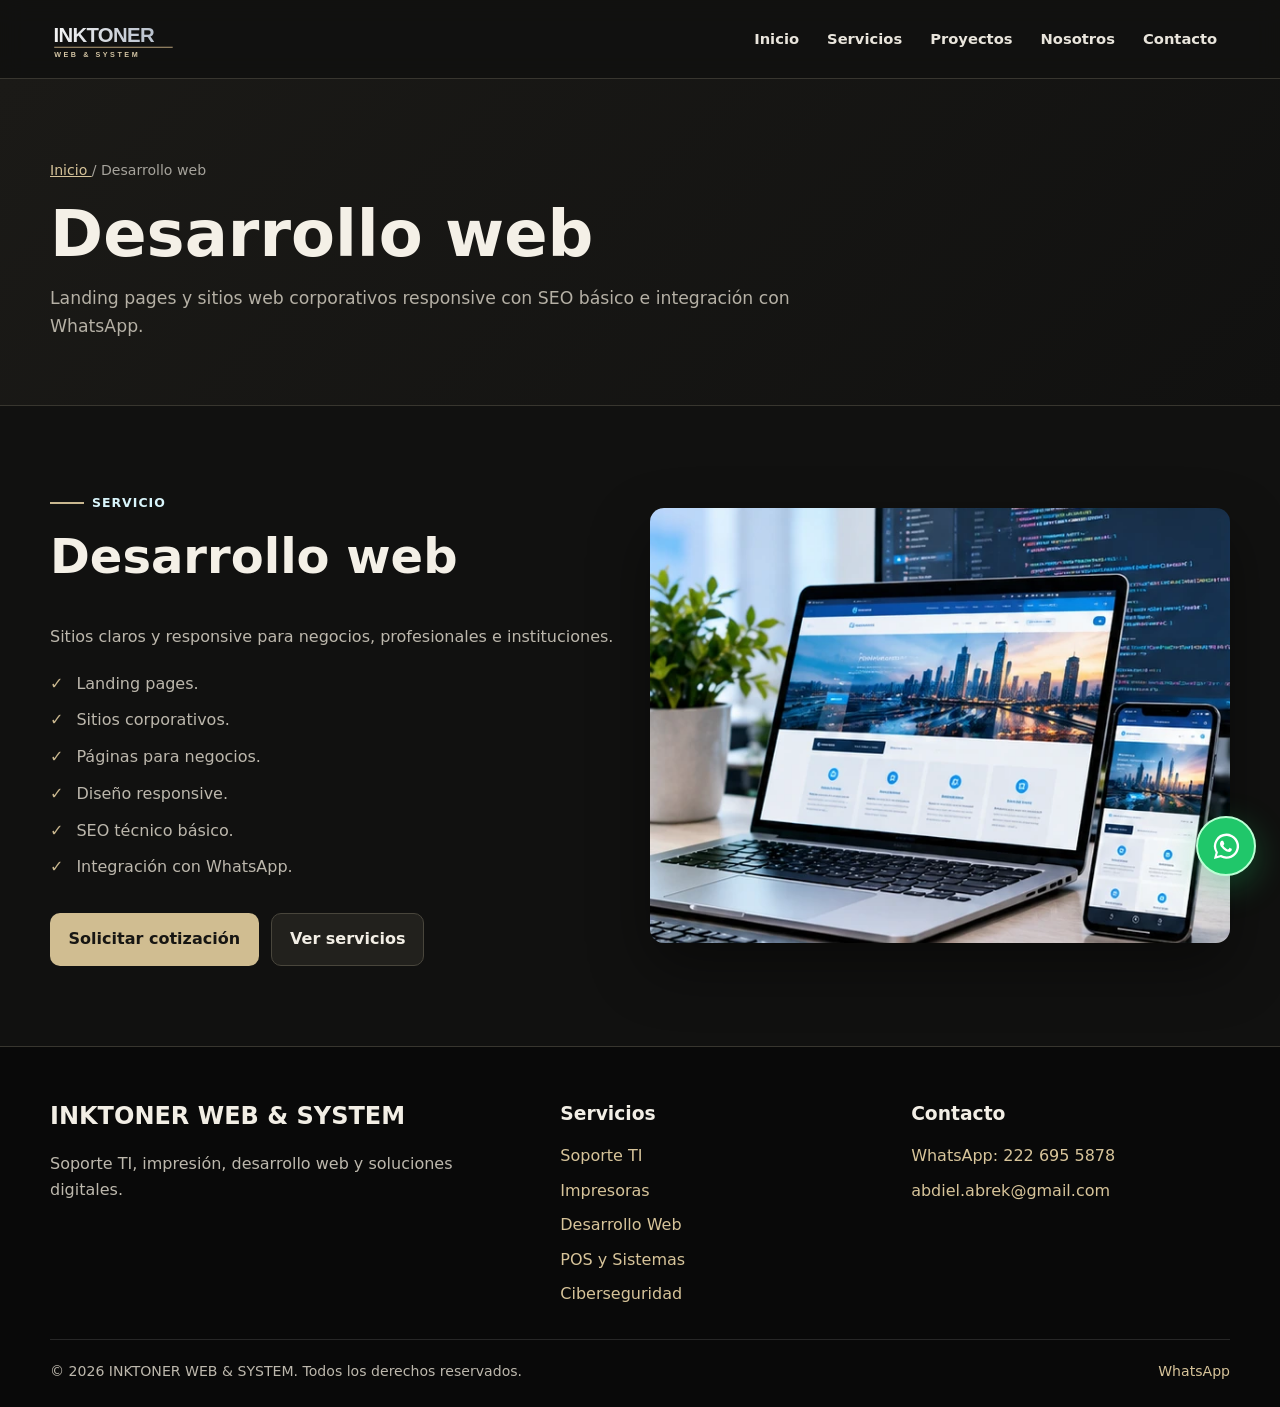
<file: desarrollo-web.html>
<!doctype html>
<html lang="es-MX">
 <head>
  <meta charset="utf-8"/>
  <meta content="width=device-width, initial-scale=1" name="viewport"/>
  <link href="assets/css/styles.css" rel="stylesheet"/>
  <script defer="" src="assets/js/config.js">
  </script>
  <script defer="" src="assets/js/main.js">
  </script>
  <title>
   Desarrollo web en Puebla | INKTONER WEB &amp; SYSTEM
  </title>
  <meta content="Desarrollo de p&aacute;ginas web corporativas y landing pages responsive, optimizadas para SEO, rendimiento, seguridad y contacto por WhatsApp." name="description"/>
  <meta content="index,follow,max-image-preview:large,max-snippet:-1,max-video-preview:-1" name="robots"/>
  <meta content="strict-origin-when-cross-origin" name="referrer"/>
  <meta content="#071f42" name="theme-color"/>
  <link href="https://abdielabrek69.github.io/INKTONER/desarrollo-web.html" rel="canonical"/>
  <meta content="website" property="og:type"/>
  <meta content="es_MX" property="og:locale"/>
  <meta content="INKTONER WEB &amp; SYSTEM" property="og:site_name"/>
  <meta content="Desarrollo web en Puebla | INKTONER WEB &amp; SYSTEM" property="og:title"/>
  <meta content="Desarrollo de p&aacute;ginas web corporativas y landing pages responsive, optimizadas para SEO, rendimiento, seguridad y contacto por WhatsApp." property="og:description"/>
  <meta content="https://abdielabrek69.github.io/INKTONER/desarrollo-web.html" property="og:url"/>
  <meta content="https://abdielabrek69.github.io/INKTONER/assets/img/PRINTER.webp" property="og:image"/>
  <meta content="Servicios tecnol&oacute;gicos de INKTONER WEB &amp; SYSTEM" property="og:image:alt"/>
  <meta content="summary_large_image" name="twitter:card"/>
  <meta content="Desarrollo web en Puebla | INKTONER WEB &amp; SYSTEM" name="twitter:title"/>
  <meta content="Desarrollo de p&aacute;ginas web corporativas y landing pages responsive, optimizadas para SEO, rendimiento, seguridad y contacto por WhatsApp." name="twitter:description"/>
  <meta content="default-src 'self'; base-uri 'self'; object-src 'none'; script-src 'self'; style-src 'self'; img-src 'self' data:; font-src 'self'; connect-src 'self'; form-action 'self'; frame-ancestors 'none'; upgrade-insecure-requests" http-equiv="Content-Security-Policy"/>
  <script type="application/ld+json">
   {"@context":"https://schema.org","@type":"BreadcrumbList","itemListElement":[{"@type":"ListItem","position":1,"name":"Inicio","item":"https://abdielabrek69.github.io/INKTONER/"},{"@type":"ListItem","position":2,"name":"Desarrollo web en Puebla","item":"https://abdielabrek69.github.io/INKTONER/desarrollo-web.html"}]}
  </script>
  <script type="application/ld+json">
   {"@context":"https://schema.org","@type":"Service","name":"Desarrollo web en Puebla","provider":{"@type":"ProfessionalService","name":"INKTONER WEB & SYSTEM","url":"https://abdielabrek69.github.io/INKTONER/"},"areaServed":{"@type":"City","name":"Puebla"},"url":"https://abdielabrek69.github.io/INKTONER/desarrollo-web.html"}
  </script>
   <link rel="icon" href="assets/img/favicon.svg" type="image/svg+xml"/>
 </head>
 <body>
  <a class="skip-link" href="#main-content">
   Saltar al contenido
  </a>
  <header class="site-header">
   <div class="container header-inner">
    <a aria-label="INKTONER WEB &amp; SYSTEM, inicio" class="brand" href="index.html">
     <img alt="Logo oficial de INKTONER WEB &amp; SYSTEM" class="site-logo" decoding="async" height="70" src="assets/img/logo-inktoner.svg" width="210"/>
    </a>
    <button aria-controls="main-navigation" aria-expanded="false" aria-label="Abrir men&uacute;" class="menu-toggle" data-menu-toggle="" type="button">
     <span>
     </span>
     <span>
     </span>
     <span>
     </span>
    </button>
    <nav aria-label="Navegaci&oacute;n principal" class="main-nav" id="main-navigation">
     <ul class="nav-list">
      <li>
       <a class="nav-link" data-nav-link="" href="index.html">
        Inicio
       </a>
      </li>
      <li class="has-dropdown">
       <button aria-controls="services-menu" aria-expanded="false" class="nav-trigger" data-dropdown-toggle="" type="button">
        Servicios
       </button>
       <ul class="dropdown-menu" id="services-menu">
        <li>
         <a data-nav-link="" href="soporte-ti.html">
          Soporte TI
         </a>
        </li>
        <li>
         <a data-nav-link="" href="impresoras.html">
          Impresoras
         </a>
        </li>
        <li>
         <a data-nav-link="" href="desarrollo-web.html">
          Desarrollo Web
         </a>
        </li>
        <li>
         <a data-nav-link="" href="pos.html">
          POS y Sistemas
         </a>
        </li>
        <li>
         <a data-nav-link="" href="ciberseguridad.html">
          Ciberseguridad
         </a>
        </li>
       </ul>
      </li>
      <li>
       <a class="nav-link" data-nav-link="" href="proyectos.html">
        Proyectos
       </a>
      </li>
      <li>
       <a class="nav-link" data-nav-link="" href="nosotros.html">
        Nosotros
       </a>
      </li>
      <li>
       <a class="nav-link" data-nav-link="" href="contacto.html">
        Contacto
       </a>
      </li>
     </ul>
    </nav>
   </div>
  </header>
  <main id="main-content">
   <section class="page-hero">
    <div class="container">
     <div class="breadcrumbs">
      <a href="index.html">
       Inicio
      </a>
      <span aria-hidden="true">
       /
      </span>
      Desarrollo web
     </div>
     <h1>
      Desarrollo web
     </h1>
     <p>
      Landing pages y sitios web corporativos responsive con SEO b&aacute;sico e integraci&oacute;n con WhatsApp.
     </p>
    </div>
   </section>
   <section class="section">
    <div class="container grid two-col">
     <div class="detail-copy">
      <span class="eyebrow">
       Servicio
      </span>
      <h2>
       Desarrollo web
      </h2>
      <p>
       Sitios claros y responsive para negocios, profesionales e instituciones.
      </p>
      <ul class="check-list">
       <li>
        Landing pages.
       </li>
       <li>
        Sitios corporativos.
       </li>
       <li>
        P&aacute;ginas para negocios.
       </li>
       <li>
        Dise&ntilde;o responsive.
       </li>
       <li>
        SEO t&eacute;cnico b&aacute;sico.
       </li>
       <li>
        Integraci&oacute;n con WhatsApp.
       </li>
      </ul>
      <div class="hero-actions">
       <a class="btn btn-dark" href="contacto.html">
        Solicitar cotizaci&oacute;n
       </a>
       <a class="btn btn-light" href="servicios.html">
        Ver servicios
       </a>
      </div>
     </div>
     <div class="detail-image">
      <img alt="Desarrollo web responsive para sitios corporativos y negocios" decoding="async" height="625" loading="lazy" src="assets/img/servicios/desarrollo-web.webp" width="1000"/>
     </div>
    </div>
   </section>
  </main>
  <footer class="site-footer">
   <div class="container">
    <div class="footer-grid">
     <!-- EMPRESA -->
     <div>
      <h2>
       INKTONER WEB &amp; SYSTEM
      </h2>
      <p>
       Soporte TI, impresi&oacute;n, desarrollo web y soluciones digitales.
      </p>
     </div>
     <!-- SERVICIOS -->
     <div>
      <h3>
       Servicios
      </h3>
      <ul class="footer-nav">
       <li>
        <a href="soporte-ti.html">
         Soporte TI
        </a>
       </li>
       <li>
        <a href="impresoras.html">
         Impresoras
        </a>
       </li>
       <li>
        <a href="desarrollo-web.html">
         Desarrollo Web
        </a>
       </li>
       <li>
        <a href="pos.html">
         POS y Sistemas
        </a>
       </li>
       <li>
        <a href="ciberseguridad.html">
         Ciberseguridad
        </a>
       </li>
      </ul>
     </div>
     <!-- CONTACTO -->
     <div>
      <h3>
       Contacto
      </h3>
      <ul class="footer-nav">
       <li>
        <a href="https://wa.me/522226955878" rel="noopener noreferrer" target="_blank">
         WhatsApp: 222 695 5878
        </a>
       </li>
       <li>
        <a href="mailto:abdiel.abrek@gmail.com?subject=Consulta%20de%20servicios%20INKTONER">
         abdiel.abrek@gmail.com
        </a>
       </li>
      </ul>
     </div>
    </div>
    <div class="footer-bottom">
     <span>
      &copy;
      <span data-year="">
      </span>
      INKTONER WEB &amp; SYSTEM. Todos los derechos reservados.
     </span>
     <a class="footer-whatsapp" href="https://wa.me/522226955878?text=Hola%2C%20quiero%20solicitar%20informaci%C3%B3n%20sobre%20los%20servicios%20de%20INKTONER%20WEB%20%26%20SYSTEM." rel="noopener noreferrer" target="_blank">
      WhatsApp
     </a>
    </div>
   </div>
  </footer>
 
  <a class="floating-whatsapp" href="https://wa.me/522226955878?text=Hola%2C%20quiero%20informaci%C3%B3n%20sobre%20los%20servicios%20de%20INKTONER%20WEB%20%26%20SYSTEM." target="_blank" rel="noopener noreferrer" aria-label="Contactar a INKTONER por WhatsApp"><svg viewBox="0 0 32 32" aria-hidden="true"><path d="M16 2.7A13 13 0 0 0 4.8 22.3L3 29l6.9-1.8A13 13 0 1 0 16 2.7zm0 23.7a10.6 10.6 0 0 1-5.4-1.5l-.4-.2-4.1 1.1 1.1-4-.3-.4A10.6 10.6 0 1 1 16 26.4zm5.8-7.9c-.3-.2-1.9-.9-2.2-1s-.5-.2-.7.2-.8 1-1 1.2-.4.2-.7.1a8.7 8.7 0 0 1-2.6-1.6 9.6 9.6 0 0 1-1.8-2.2c-.2-.3 0-.5.1-.6l.5-.6c.2-.2.2-.4.3-.6s0-.4 0-.6-.7-1.7-1-2.3c-.2-.6-.5-.5-.7-.5h-.6c-.2 0-.6.1-.9.4s-1.2 1.2-1.2 2.8 1.2 3.2 1.4 3.4a12.8 12.8 0 0 0 4.9 4.3c.7.3 1.2.5 1.7.6.7.2 1.3.2 1.8.1.6-.1 1.9-.8 2.1-1.5.3-.7.3-1.3.2-1.5s-.2-.3-.5-.5z"/></svg></a>
</body>
</html>
</file>
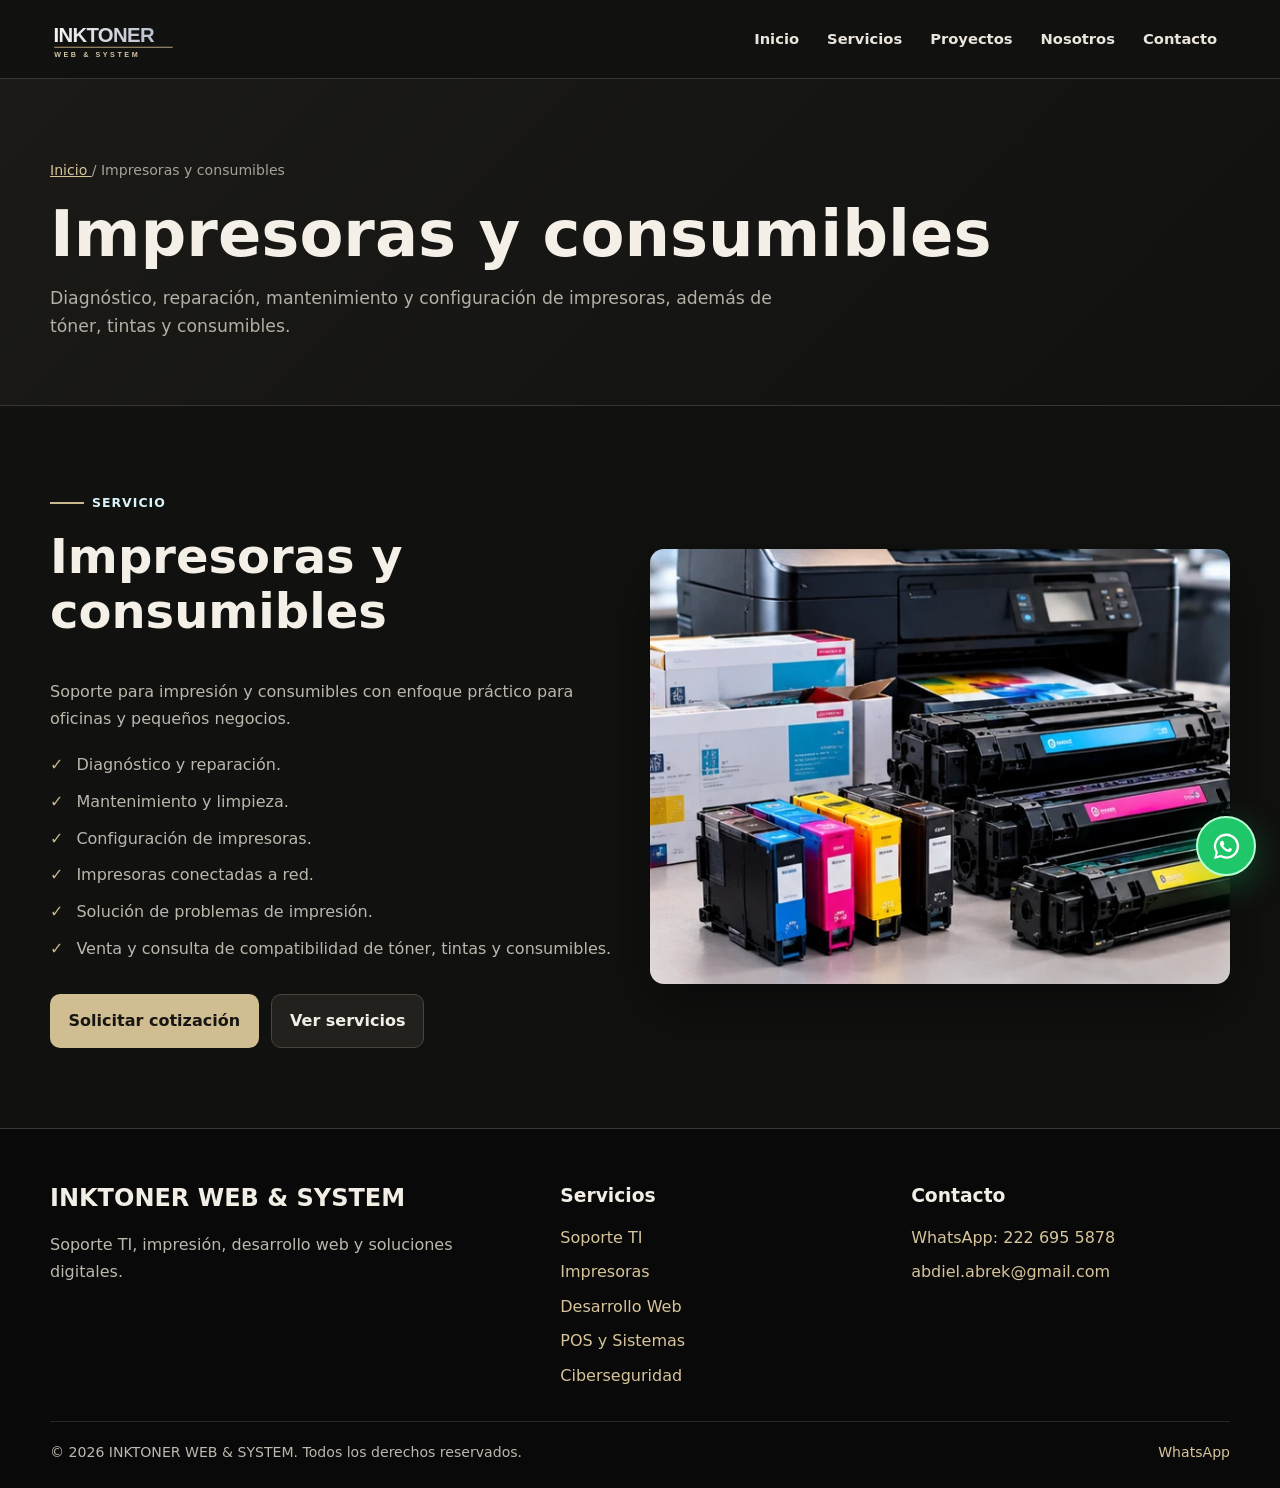
<file: impresoras.html>
<!doctype html>
<html lang="es-MX">
 <head>
  <meta charset="utf-8"/>
  <meta content="width=device-width, initial-scale=1" name="viewport"/>
  <link href="assets/css/styles.css" rel="stylesheet"/>
  <script defer="" src="assets/js/config.js">
  </script>
  <script defer="" src="assets/js/main.js">
  </script>
  <title>
   Reparaci&oacute;n de impresoras en Puebla | INKTONER WEB &amp; SYSTEM
  </title>
  <meta content="Reparaci&oacute;n y mantenimiento de impresoras en Puebla, configuraci&oacute;n, diagn&oacute;stico de fallas, t&oacute;ner, tintas y consumibles." name="description"/>
  <meta content="index,follow,max-image-preview:large,max-snippet:-1,max-video-preview:-1" name="robots"/>
  <meta content="strict-origin-when-cross-origin" name="referrer"/>
  <meta content="#071f42" name="theme-color"/>
  <link href="https://abdielabrek69.github.io/INKTONER/impresoras.html" rel="canonical"/>
  <meta content="website" property="og:type"/>
  <meta content="es_MX" property="og:locale"/>
  <meta content="INKTONER WEB &amp; SYSTEM" property="og:site_name"/>
  <meta content="Reparaci&oacute;n de impresoras en Puebla | INKTONER WEB &amp; SYSTEM" property="og:title"/>
  <meta content="Reparaci&oacute;n y mantenimiento de impresoras en Puebla, configuraci&oacute;n, diagn&oacute;stico de fallas, t&oacute;ner, tintas y consumibles." property="og:description"/>
  <meta content="https://abdielabrek69.github.io/INKTONER/impresoras.html" property="og:url"/>
  <meta content="https://abdielabrek69.github.io/INKTONER/assets/img/PRINTER.webp" property="og:image"/>
  <meta content="Servicios tecnol&oacute;gicos de INKTONER WEB &amp; SYSTEM" property="og:image:alt"/>
  <meta content="summary_large_image" name="twitter:card"/>
  <meta content="Reparaci&oacute;n de impresoras en Puebla | INKTONER WEB &amp; SYSTEM" name="twitter:title"/>
  <meta content="Reparaci&oacute;n y mantenimiento de impresoras en Puebla, configuraci&oacute;n, diagn&oacute;stico de fallas, t&oacute;ner, tintas y consumibles." name="twitter:description"/>
  <meta content="default-src 'self'; base-uri 'self'; object-src 'none'; script-src 'self'; style-src 'self'; img-src 'self' data:; font-src 'self'; connect-src 'self'; form-action 'self'; frame-ancestors 'none'; upgrade-insecure-requests" http-equiv="Content-Security-Policy"/>
  <script type="application/ld+json">
   {"@context":"https://schema.org","@type":"BreadcrumbList","itemListElement":[{"@type":"ListItem","position":1,"name":"Inicio","item":"https://abdielabrek69.github.io/INKTONER/"},{"@type":"ListItem","position":2,"name":"Reparación de impresoras en Puebla","item":"https://abdielabrek69.github.io/INKTONER/impresoras.html"}]}
  </script>
  <script type="application/ld+json">
   {"@context":"https://schema.org","@type":"Service","name":"Reparación de impresoras en Puebla","provider":{"@type":"ProfessionalService","name":"INKTONER WEB & SYSTEM","url":"https://abdielabrek69.github.io/INKTONER/"},"areaServed":{"@type":"City","name":"Puebla"},"url":"https://abdielabrek69.github.io/INKTONER/impresoras.html"}
  </script>
   <link rel="icon" href="assets/img/favicon.svg" type="image/svg+xml"/>
 </head>
 <body>
  <a class="skip-link" href="#main-content">
   Saltar al contenido
  </a>
  <header class="site-header">
   <div class="container header-inner">
    <a aria-label="INKTONER WEB &amp; SYSTEM, inicio" class="brand" href="index.html">
     <img alt="Logo oficial de INKTONER WEB &amp; SYSTEM" class="site-logo" decoding="async" height="70" src="assets/img/logo-inktoner.svg" width="210"/>
    </a>
    <button aria-controls="main-navigation" aria-expanded="false" aria-label="Abrir men&uacute;" class="menu-toggle" data-menu-toggle="" type="button">
     <span>
     </span>
     <span>
     </span>
     <span>
     </span>
    </button>
    <nav aria-label="Navegaci&oacute;n principal" class="main-nav" id="main-navigation">
     <ul class="nav-list">
      <li>
       <a class="nav-link" data-nav-link="" href="index.html">
        Inicio
       </a>
      </li>
      <li class="has-dropdown">
       <button aria-controls="services-menu" aria-expanded="false" class="nav-trigger" data-dropdown-toggle="" type="button">
        Servicios
       </button>
       <ul class="dropdown-menu" id="services-menu">
        <li>
         <a data-nav-link="" href="soporte-ti.html">
          Soporte TI
         </a>
        </li>
        <li>
         <a data-nav-link="" href="impresoras.html">
          Impresoras
         </a>
        </li>
        <li>
         <a data-nav-link="" href="desarrollo-web.html">
          Desarrollo Web
         </a>
        </li>
        <li>
         <a data-nav-link="" href="pos.html">
          POS y Sistemas
         </a>
        </li>
        <li>
         <a data-nav-link="" href="ciberseguridad.html">
          Ciberseguridad
         </a>
        </li>
       </ul>
      </li>
      <li>
       <a class="nav-link" data-nav-link="" href="proyectos.html">
        Proyectos
       </a>
      </li>
      <li>
       <a class="nav-link" data-nav-link="" href="nosotros.html">
        Nosotros
       </a>
      </li>
      <li>
       <a class="nav-link" data-nav-link="" href="contacto.html">
        Contacto
       </a>
      </li>
     </ul>
    </nav>
   </div>
  </header>
  <main id="main-content">
   <section class="page-hero">
    <div class="container">
     <div class="breadcrumbs">
      <a href="index.html">
       Inicio
      </a>
      <span aria-hidden="true">
       /
      </span>
      Impresoras y consumibles
     </div>
     <h1>
      Impresoras y consumibles
     </h1>
     <p>
      Diagn&oacute;stico, reparaci&oacute;n, mantenimiento y configuraci&oacute;n de impresoras, adem&aacute;s de t&oacute;ner, tintas y consumibles.
     </p>
    </div>
   </section>
   <section class="section">
    <div class="container grid two-col">
     <div class="detail-copy">
      <span class="eyebrow">
       Servicio
      </span>
      <h2>
       Impresoras y consumibles
      </h2>
      <p>
       Soporte para impresi&oacute;n y consumibles con enfoque pr&aacute;ctico para oficinas y peque&ntilde;os negocios.
      </p>
      <ul class="check-list">
       <li>
        Diagn&oacute;stico y reparaci&oacute;n.
       </li>
       <li>
        Mantenimiento y limpieza.
       </li>
       <li>
        Configuraci&oacute;n de impresoras.
       </li>
       <li>
        Impresoras conectadas a red.
       </li>
       <li>
        Soluci&oacute;n de problemas de impresi&oacute;n.
       </li>
       <li>
        Venta y consulta de compatibilidad de t&oacute;ner, tintas y consumibles.
       </li>
      </ul>
      <div class="hero-actions">
       <a class="btn btn-dark" href="contacto.html">
        Solicitar cotizaci&oacute;n
       </a>
       <a class="btn btn-light" href="servicios.html">
        Ver servicios
       </a>
      </div>
     </div>
     <div class="detail-image">
      <img alt="Impresora multifuncional para oficina" decoding="async" height="500" loading="lazy" src="assets/img/servicios/tinta-toner.webp" width="1000"/>
     </div>
    </div>
   </section>
  </main>
  <footer class="site-footer">
   <div class="container">
    <div class="footer-grid">
     <!-- EMPRESA -->
     <div>
      <h2>
       INKTONER WEB &amp; SYSTEM
      </h2>
      <p>
       Soporte TI, impresi&oacute;n, desarrollo web y soluciones digitales.
      </p>
     </div>
     <!-- SERVICIOS -->
     <div>
      <h3>
       Servicios
      </h3>
      <ul class="footer-nav">
       <li>
        <a href="soporte-ti.html">
         Soporte TI
        </a>
       </li>
       <li>
        <a href="impresoras.html">
         Impresoras
        </a>
       </li>
       <li>
        <a href="desarrollo-web.html">
         Desarrollo Web
        </a>
       </li>
       <li>
        <a href="pos.html">
         POS y Sistemas
        </a>
       </li>
       <li>
        <a href="ciberseguridad.html">
         Ciberseguridad
        </a>
       </li>
      </ul>
     </div>
     <!-- CONTACTO -->
     <div>
      <h3>
       Contacto
      </h3>
      <ul class="footer-nav">
       <li>
        <a href="https://wa.me/522226955878" rel="noopener noreferrer" target="_blank">
         WhatsApp: 222 695 5878
        </a>
       </li>
       <li>
        <a href="mailto:abdiel.abrek@gmail.com?subject=Consulta%20de%20servicios%20INKTONER">
         abdiel.abrek@gmail.com
        </a>
       </li>
      </ul>
     </div>
    </div>
    <div class="footer-bottom">
     <span>
      &copy;
      <span data-year="">
      </span>
      INKTONER WEB &amp; SYSTEM. Todos los derechos reservados.
     </span>
     <a class="footer-whatsapp" href="https://wa.me/522226955878?text=Hola%2C%20quiero%20solicitar%20informaci%C3%B3n%20sobre%20los%20servicios%20de%20INKTONER%20WEB%20%26%20SYSTEM." rel="noopener noreferrer" target="_blank">
      WhatsApp
     </a>
    </div>
   </div>
  </footer>
 
  <a class="floating-whatsapp" href="https://wa.me/522226955878?text=Hola%2C%20quiero%20informaci%C3%B3n%20sobre%20los%20servicios%20de%20INKTONER%20WEB%20%26%20SYSTEM." target="_blank" rel="noopener noreferrer" aria-label="Contactar a INKTONER por WhatsApp"><svg viewBox="0 0 32 32" aria-hidden="true"><path d="M16 2.7A13 13 0 0 0 4.8 22.3L3 29l6.9-1.8A13 13 0 1 0 16 2.7zm0 23.7a10.6 10.6 0 0 1-5.4-1.5l-.4-.2-4.1 1.1 1.1-4-.3-.4A10.6 10.6 0 1 1 16 26.4zm5.8-7.9c-.3-.2-1.9-.9-2.2-1s-.5-.2-.7.2-.8 1-1 1.2-.4.2-.7.1a8.7 8.7 0 0 1-2.6-1.6 9.6 9.6 0 0 1-1.8-2.2c-.2-.3 0-.5.1-.6l.5-.6c.2-.2.2-.4.3-.6s0-.4 0-.6-.7-1.7-1-2.3c-.2-.6-.5-.5-.7-.5h-.6c-.2 0-.6.1-.9.4s-1.2 1.2-1.2 2.8 1.2 3.2 1.4 3.4a12.8 12.8 0 0 0 4.9 4.3c.7.3 1.2.5 1.7.6.7.2 1.3.2 1.8.1.6-.1 1.9-.8 2.1-1.5.3-.7.3-1.3.2-1.5s-.2-.3-.5-.5z"/></svg></a>
</body>
</html>
</file>
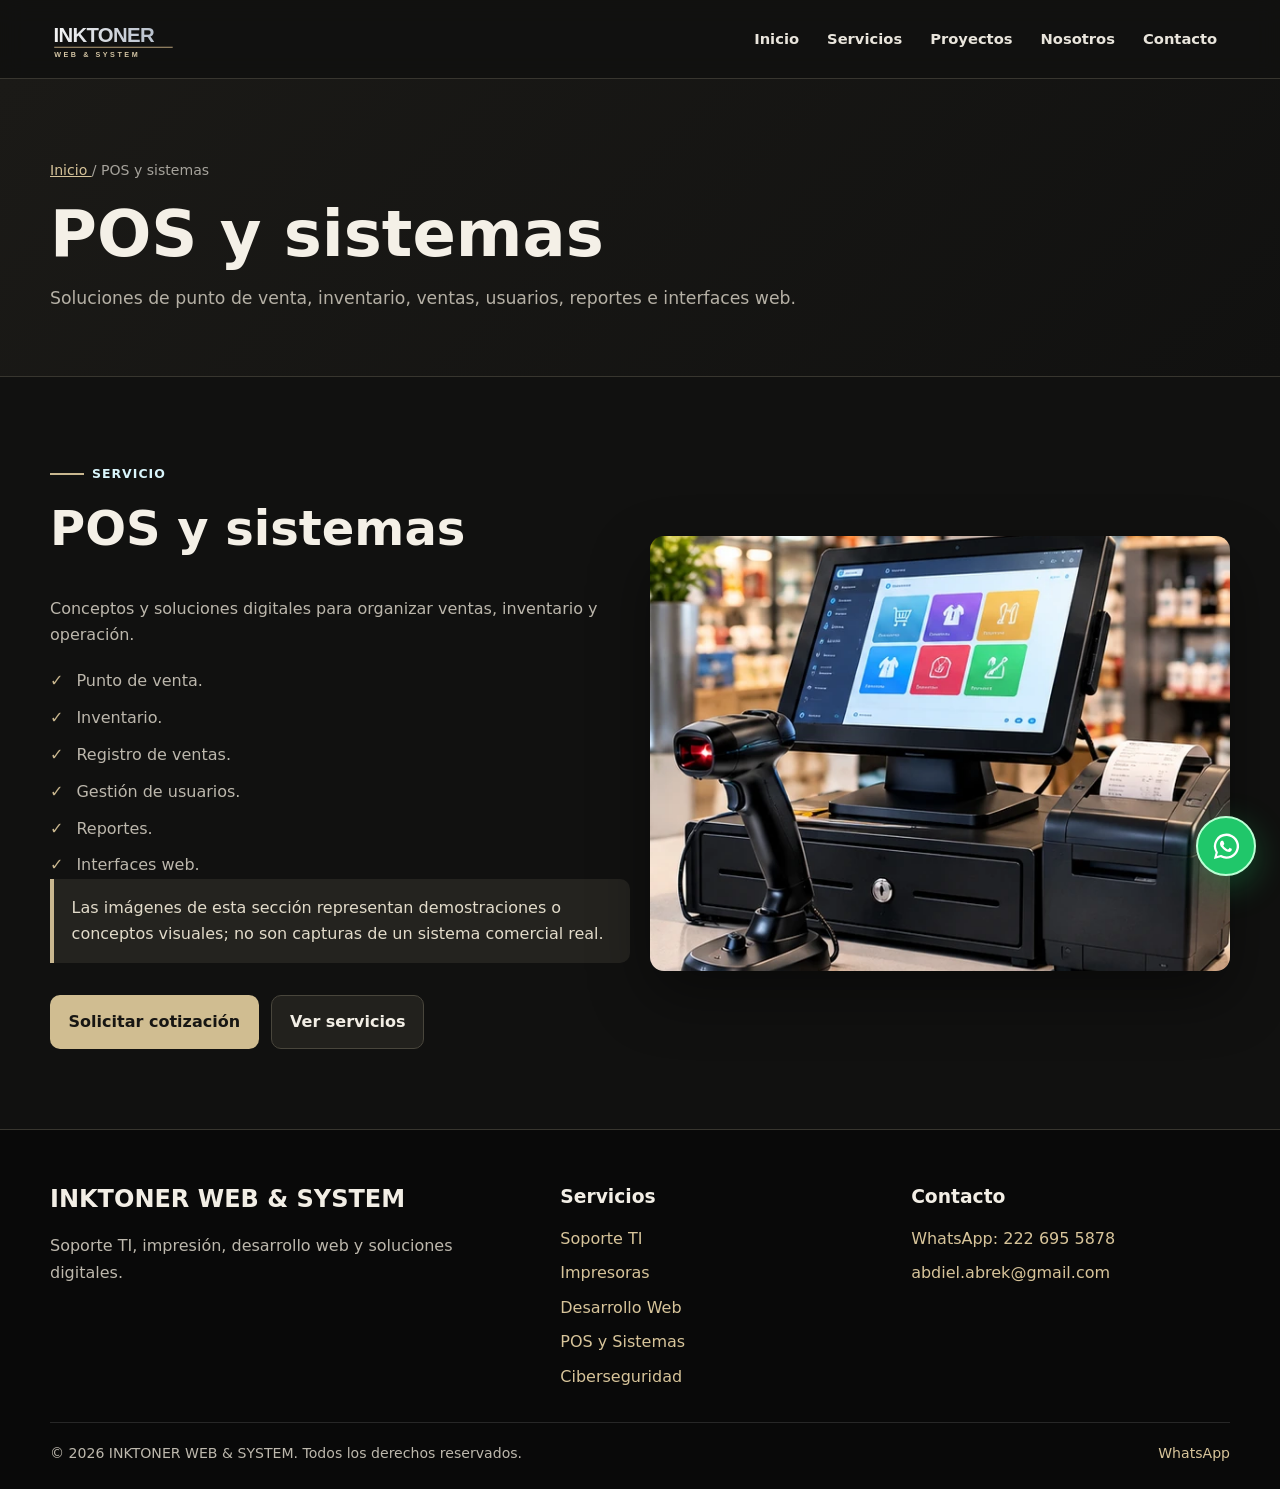
<file: pos.html>
<!doctype html>
<html lang="es-MX">
 <head>
  <meta charset="utf-8"/>
  <meta content="width=device-width, initial-scale=1" name="viewport"/>
  <link href="assets/css/styles.css" rel="stylesheet"/>
  <script defer="" src="assets/js/config.js">
  </script>
  <script defer="" src="assets/js/main.js">
  </script>
  <title>
   Sistemas POS e inventario | INKTONER WEB &amp; SYSTEM
  </title>
  <meta content="Desarrollo de sistemas POS para ventas, inventario, usuarios, reportes y operaci&oacute;n de peque&ntilde;os negocios." name="description"/>
  <meta content="index,follow,max-image-preview:large,max-snippet:-1,max-video-preview:-1" name="robots"/>
  <meta content="strict-origin-when-cross-origin" name="referrer"/>
  <meta content="#071f42" name="theme-color"/>
  <link href="https://abdielabrek69.github.io/INKTONER/pos.html" rel="canonical"/>
  <meta content="website" property="og:type"/>
  <meta content="es_MX" property="og:locale"/>
  <meta content="INKTONER WEB &amp; SYSTEM" property="og:site_name"/>
  <meta content="Sistemas POS e inventario | INKTONER WEB &amp; SYSTEM" property="og:title"/>
  <meta content="Desarrollo de sistemas POS para ventas, inventario, usuarios, reportes y operaci&oacute;n de peque&ntilde;os negocios." property="og:description"/>
  <meta content="https://abdielabrek69.github.io/INKTONER/pos.html" property="og:url"/>
  <meta content="https://abdielabrek69.github.io/INKTONER/assets/img/PRINTER.webp" property="og:image"/>
  <meta content="Servicios tecnol&oacute;gicos de INKTONER WEB &amp; SYSTEM" property="og:image:alt"/>
  <meta content="summary_large_image" name="twitter:card"/>
  <meta content="Sistemas POS e inventario | INKTONER WEB &amp; SYSTEM" name="twitter:title"/>
  <meta content="Desarrollo de sistemas POS para ventas, inventario, usuarios, reportes y operaci&oacute;n de peque&ntilde;os negocios." name="twitter:description"/>
  <meta content="default-src 'self'; base-uri 'self'; object-src 'none'; script-src 'self'; style-src 'self'; img-src 'self' data:; font-src 'self'; connect-src 'self'; form-action 'self'; frame-ancestors 'none'; upgrade-insecure-requests" http-equiv="Content-Security-Policy"/>
  <script type="application/ld+json">
   {"@context":"https://schema.org","@type":"BreadcrumbList","itemListElement":[{"@type":"ListItem","position":1,"name":"Inicio","item":"https://abdielabrek69.github.io/INKTONER/"},{"@type":"ListItem","position":2,"name":"Sistemas POS e inventario","item":"https://abdielabrek69.github.io/INKTONER/pos.html"}]}
  </script>
  <script type="application/ld+json">
   {"@context":"https://schema.org","@type":"Service","name":"Sistemas POS e inventario","provider":{"@type":"ProfessionalService","name":"INKTONER WEB & SYSTEM","url":"https://abdielabrek69.github.io/INKTONER/"},"areaServed":{"@type":"City","name":"Puebla"},"url":"https://abdielabrek69.github.io/INKTONER/pos.html"}
  </script>
   <link rel="icon" href="assets/img/favicon.svg" type="image/svg+xml"/>
 </head>
 <body>
  <a class="skip-link" href="#main-content">
   Saltar al contenido
  </a>
  <header class="site-header">
   <div class="container header-inner">
    <a aria-label="INKTONER WEB &amp; SYSTEM, inicio" class="brand" href="index.html">
     <img alt="Logo oficial de INKTONER WEB &amp; SYSTEM" class="site-logo" decoding="async" height="70" src="assets/img/logo-inktoner.svg" width="210"/>
    </a>
    <button aria-controls="main-navigation" aria-expanded="false" aria-label="Abrir men&uacute;" class="menu-toggle" data-menu-toggle="" type="button">
     <span>
     </span>
     <span>
     </span>
     <span>
     </span>
    </button>
    <nav aria-label="Navegaci&oacute;n principal" class="main-nav" id="main-navigation">
     <ul class="nav-list">
      <li>
       <a class="nav-link" data-nav-link="" href="index.html">
        Inicio
       </a>
      </li>
      <li class="has-dropdown">
       <button aria-controls="services-menu" aria-expanded="false" class="nav-trigger" data-dropdown-toggle="" type="button">
        Servicios
       </button>
       <ul class="dropdown-menu" id="services-menu">
        <li>
         <a data-nav-link="" href="soporte-ti.html">
          Soporte TI
         </a>
        </li>
        <li>
         <a data-nav-link="" href="impresoras.html">
          Impresoras
         </a>
        </li>
        <li>
         <a data-nav-link="" href="desarrollo-web.html">
          Desarrollo Web
         </a>
        </li>
        <li>
         <a data-nav-link="" href="pos.html">
          POS y Sistemas
         </a>
        </li>
        <li>
         <a data-nav-link="" href="ciberseguridad.html">
          Ciberseguridad
         </a>
        </li>
       </ul>
      </li>
      <li>
       <a class="nav-link" data-nav-link="" href="proyectos.html">
        Proyectos
       </a>
      </li>
      <li>
       <a class="nav-link" data-nav-link="" href="nosotros.html">
        Nosotros
       </a>
      </li>
      <li>
       <a class="nav-link" data-nav-link="" href="contacto.html">
        Contacto
       </a>
      </li>
     </ul>
    </nav>
   </div>
  </header>
  <main id="main-content">
   <section class="page-hero">
    <div class="container">
     <div class="breadcrumbs">
      <a href="index.html">
       Inicio
      </a>
      <span aria-hidden="true">
       /
      </span>
      POS y sistemas
     </div>
     <h1>
      POS y sistemas
     </h1>
     <p>
      Soluciones de punto de venta, inventario, ventas, usuarios, reportes e interfaces web.
     </p>
    </div>
   </section>
   <section class="section">
    <div class="container grid two-col">
     <div class="detail-copy">
      <span class="eyebrow">
       Servicio
      </span>
      <h2>
       POS y sistemas
      </h2>
      <p>
       Conceptos y soluciones digitales para organizar ventas, inventario y operaci&oacute;n.
      </p>
      <ul class="check-list">
       <li>
        Punto de venta.
       </li>
       <li>
        Inventario.
       </li>
       <li>
        Registro de ventas.
       </li>
       <li>
        Gesti&oacute;n de usuarios.
       </li>
       <li>
        Reportes.
       </li>
       <li>
        Interfaces web.
       </li>
      </ul>
      <div class="notice" style="margin-top:1.5rem">
       Las im&aacute;genes de esta secci&oacute;n representan demostraciones o conceptos visuales; no son capturas de un sistema comercial real.
      </div>
      <div class="hero-actions">
       <a class="btn btn-dark" href="contacto.html">
        Solicitar cotizaci&oacute;n
       </a>
       <a class="btn btn-light" href="servicios.html">
        Ver servicios
       </a>
      </div>
     </div>
     <div class="detail-image">
      <img alt="Sistema de punto de venta para ventas e inventario" decoding="async" height="625" loading="lazy" src="assets/img/servicios/pos-sistemas.webp" width="1000"/>
     </div>
    </div>
   </section>
  </main>
  <footer class="site-footer">
   <div class="container">
    <div class="footer-grid">
     <!-- EMPRESA -->
     <div>
      <h2>
       INKTONER WEB &amp; SYSTEM
      </h2>
      <p>
       Soporte TI, impresi&oacute;n, desarrollo web y soluciones digitales.
      </p>
     </div>
     <!-- SERVICIOS -->
     <div>
      <h3>
       Servicios
      </h3>
      <ul class="footer-nav">
       <li>
        <a href="soporte-ti.html">
         Soporte TI
        </a>
       </li>
       <li>
        <a href="impresoras.html">
         Impresoras
        </a>
       </li>
       <li>
        <a href="desarrollo-web.html">
         Desarrollo Web
        </a>
       </li>
       <li>
        <a href="pos.html">
         POS y Sistemas
        </a>
       </li>
       <li>
        <a href="ciberseguridad.html">
         Ciberseguridad
        </a>
       </li>
      </ul>
     </div>
     <!-- CONTACTO -->
     <div>
      <h3>
       Contacto
      </h3>
      <ul class="footer-nav">
       <li>
        <a href="https://wa.me/522226955878" rel="noopener noreferrer" target="_blank">
         WhatsApp: 222 695 5878
        </a>
       </li>
       <li>
        <a href="mailto:abdiel.abrek@gmail.com?subject=Consulta%20de%20servicios%20INKTONER">
         abdiel.abrek@gmail.com
        </a>
       </li>
      </ul>
     </div>
    </div>
    <div class="footer-bottom">
     <span>
      &copy;
      <span data-year="">
      </span>
      INKTONER WEB &amp; SYSTEM. Todos los derechos reservados.
     </span>
     <a class="footer-whatsapp" href="https://wa.me/522226955878?text=Hola%2C%20quiero%20solicitar%20informaci%C3%B3n%20sobre%20los%20servicios%20de%20INKTONER%20WEB%20%26%20SYSTEM." rel="noopener noreferrer" target="_blank">
      WhatsApp
     </a>
    </div>
   </div>
  </footer>
 
  <a class="floating-whatsapp" href="https://wa.me/522226955878?text=Hola%2C%20quiero%20informaci%C3%B3n%20sobre%20los%20servicios%20de%20INKTONER%20WEB%20%26%20SYSTEM." target="_blank" rel="noopener noreferrer" aria-label="Contactar a INKTONER por WhatsApp"><svg viewBox="0 0 32 32" aria-hidden="true"><path d="M16 2.7A13 13 0 0 0 4.8 22.3L3 29l6.9-1.8A13 13 0 1 0 16 2.7zm0 23.7a10.6 10.6 0 0 1-5.4-1.5l-.4-.2-4.1 1.1 1.1-4-.3-.4A10.6 10.6 0 1 1 16 26.4zm5.8-7.9c-.3-.2-1.9-.9-2.2-1s-.5-.2-.7.2-.8 1-1 1.2-.4.2-.7.1a8.7 8.7 0 0 1-2.6-1.6 9.6 9.6 0 0 1-1.8-2.2c-.2-.3 0-.5.1-.6l.5-.6c.2-.2.2-.4.3-.6s0-.4 0-.6-.7-1.7-1-2.3c-.2-.6-.5-.5-.7-.5h-.6c-.2 0-.6.1-.9.4s-1.2 1.2-1.2 2.8 1.2 3.2 1.4 3.4a12.8 12.8 0 0 0 4.9 4.3c.7.3 1.2.5 1.7.6.7.2 1.3.2 1.8.1.6-.1 1.9-.8 2.1-1.5.3-.7.3-1.3.2-1.5s-.2-.3-.5-.5z"/></svg></a>
</body>
</html>
</file>
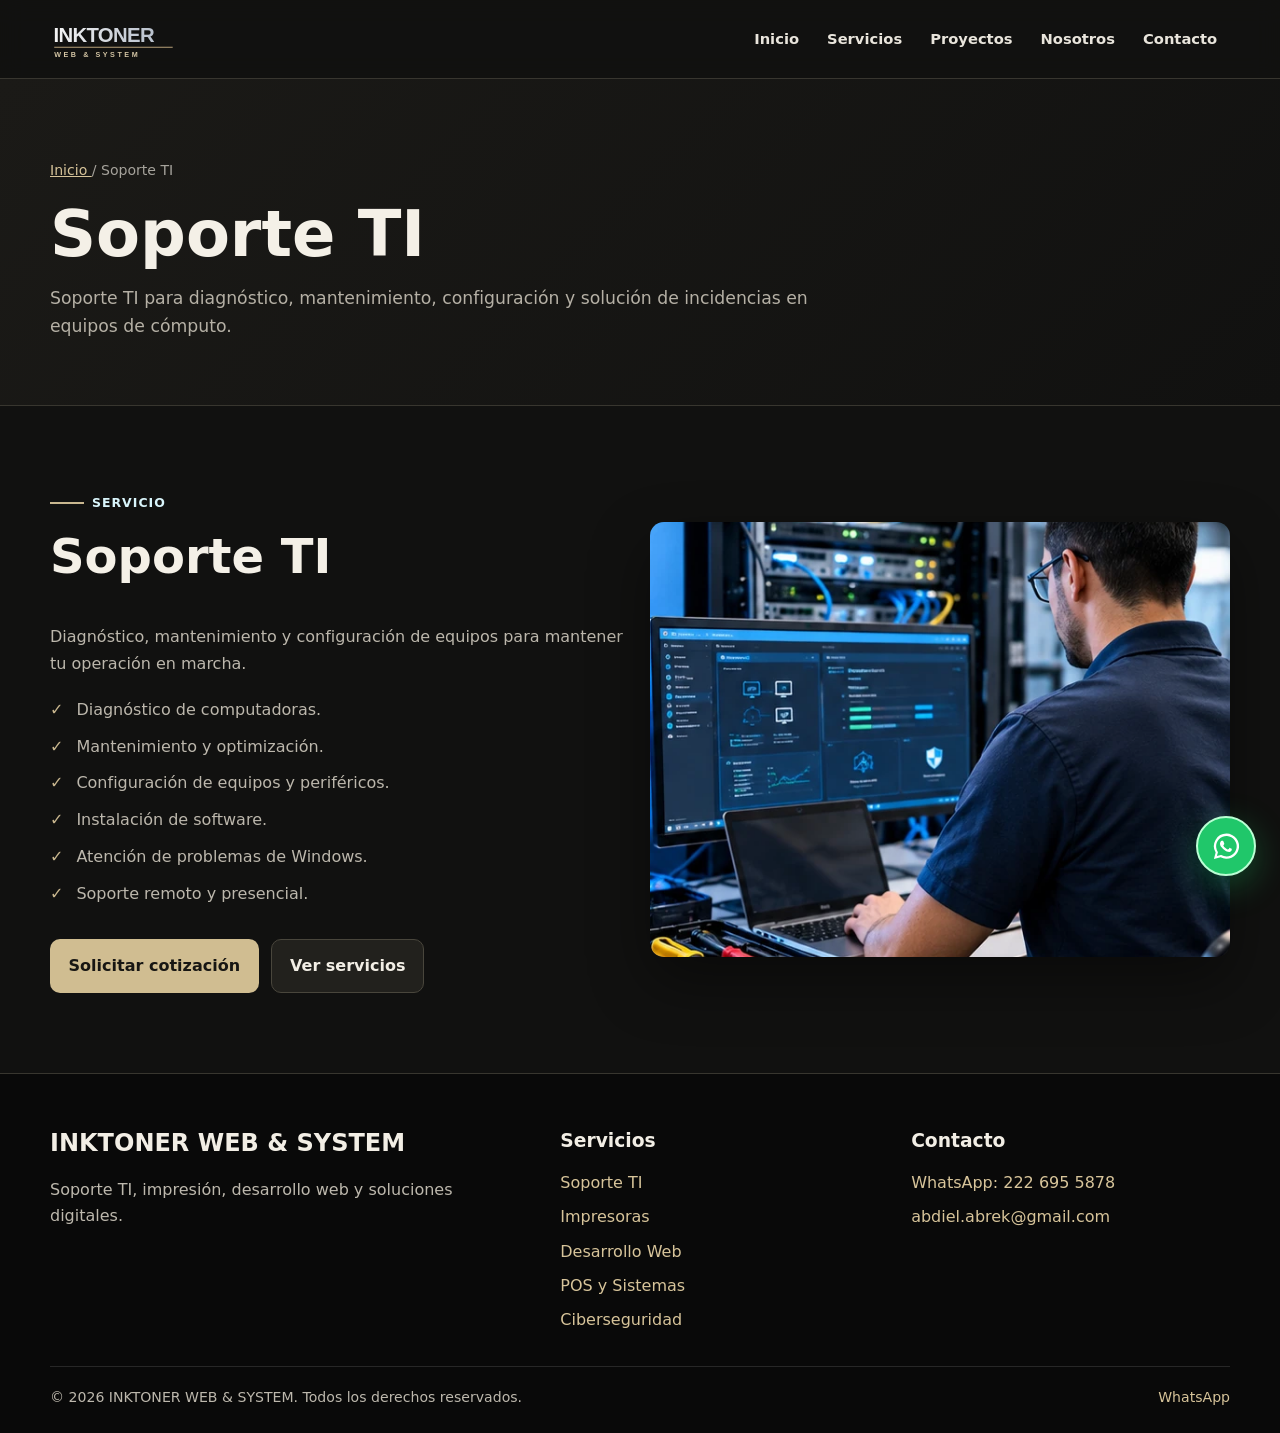
<file: soporte-ti.html>
<!doctype html>
<html lang="es-MX">
 <head>
  <meta charset="utf-8"/>
  <meta content="width=device-width, initial-scale=1" name="viewport"/>
  <link href="assets/css/styles.css" rel="stylesheet"/>
  <script defer="" src="assets/js/config.js">
  </script>
  <script defer="" src="assets/js/main.js">
  </script>
  <title>
   Soporte TI en Puebla | INKTONER WEB &amp; SYSTEM
  </title>
  <meta content="Soporte TI en Puebla para diagn&oacute;stico, mantenimiento, configuraci&oacute;n y soluci&oacute;n de incidencias en computadoras y equipos tecnol&oacute;gicos." name="description"/>
  <meta content="index,follow,max-image-preview:large,max-snippet:-1,max-video-preview:-1" name="robots"/>
  <meta content="strict-origin-when-cross-origin" name="referrer"/>
  <meta content="#071f42" name="theme-color"/>
  <link href="https://abdielabrek69.github.io/INKTONER/soporte-ti.html" rel="canonical"/>
  <meta content="website" property="og:type"/>
  <meta content="es_MX" property="og:locale"/>
  <meta content="INKTONER WEB &amp; SYSTEM" property="og:site_name"/>
  <meta content="Soporte TI en Puebla | INKTONER WEB &amp; SYSTEM" property="og:title"/>
  <meta content="Soporte TI en Puebla para diagn&oacute;stico, mantenimiento, configuraci&oacute;n y soluci&oacute;n de incidencias en computadoras y equipos tecnol&oacute;gicos." property="og:description"/>
  <meta content="https://abdielabrek69.github.io/INKTONER/soporte-ti.html" property="og:url"/>
  <meta content="https://abdielabrek69.github.io/INKTONER/assets/img/PRINTER.webp" property="og:image"/>
  <meta content="Servicios tecnol&oacute;gicos de INKTONER WEB &amp; SYSTEM" property="og:image:alt"/>
  <meta content="summary_large_image" name="twitter:card"/>
  <meta content="Soporte TI en Puebla | INKTONER WEB &amp; SYSTEM" name="twitter:title"/>
  <meta content="Soporte TI en Puebla para diagn&oacute;stico, mantenimiento, configuraci&oacute;n y soluci&oacute;n de incidencias en computadoras y equipos tecnol&oacute;gicos." name="twitter:description"/>
  <meta content="default-src 'self'; base-uri 'self'; object-src 'none'; script-src 'self'; style-src 'self'; img-src 'self' data:; font-src 'self'; connect-src 'self'; form-action 'self'; frame-ancestors 'none'; upgrade-insecure-requests" http-equiv="Content-Security-Policy"/>
  <script type="application/ld+json">
   {"@context":"https://schema.org","@type":"BreadcrumbList","itemListElement":[{"@type":"ListItem","position":1,"name":"Inicio","item":"https://abdielabrek69.github.io/INKTONER/"},{"@type":"ListItem","position":2,"name":"Soporte TI en Puebla","item":"https://abdielabrek69.github.io/INKTONER/soporte-ti.html"}]}
  </script>
  <script type="application/ld+json">
   {"@context":"https://schema.org","@type":"Service","name":"Soporte TI en Puebla","provider":{"@type":"ProfessionalService","name":"INKTONER WEB & SYSTEM","url":"https://abdielabrek69.github.io/INKTONER/"},"areaServed":{"@type":"City","name":"Puebla"},"url":"https://abdielabrek69.github.io/INKTONER/soporte-ti.html"}
  </script>
   <link rel="icon" href="assets/img/favicon.svg" type="image/svg+xml"/>
 </head>
 <body>
  <a class="skip-link" href="#main-content">
   Saltar al contenido
  </a>
  <header class="site-header">
   <div class="container header-inner">
    <a aria-label="INKTONER WEB &amp; SYSTEM, inicio" class="brand" href="index.html">
     <img alt="Logo oficial de INKTONER WEB &amp; SYSTEM" class="site-logo" decoding="async" height="70" src="assets/img/logo-inktoner.svg" width="210"/>
    </a>
    <button aria-controls="main-navigation" aria-expanded="false" aria-label="Abrir men&uacute;" class="menu-toggle" data-menu-toggle="" type="button">
     <span>
     </span>
     <span>
     </span>
     <span>
     </span>
    </button>
    <nav aria-label="Navegaci&oacute;n principal" class="main-nav" id="main-navigation">
     <ul class="nav-list">
      <li>
       <a class="nav-link" data-nav-link="" href="index.html">
        Inicio
       </a>
      </li>
      <li class="has-dropdown">
       <button aria-controls="services-menu" aria-expanded="false" class="nav-trigger" data-dropdown-toggle="" type="button">
        Servicios
       </button>
       <ul class="dropdown-menu" id="services-menu">
        <li>
         <a data-nav-link="" href="soporte-ti.html">
          Soporte TI
         </a>
        </li>
        <li>
         <a data-nav-link="" href="impresoras.html">
          Impresoras
         </a>
        </li>
        <li>
         <a data-nav-link="" href="desarrollo-web.html">
          Desarrollo Web
         </a>
        </li>
        <li>
         <a data-nav-link="" href="pos.html">
          POS y Sistemas
         </a>
        </li>
        <li>
         <a data-nav-link="" href="ciberseguridad.html">
          Ciberseguridad
         </a>
        </li>
       </ul>
      </li>
      <li>
       <a class="nav-link" data-nav-link="" href="proyectos.html">
        Proyectos
       </a>
      </li>
      <li>
       <a class="nav-link" data-nav-link="" href="nosotros.html">
        Nosotros
       </a>
      </li>
      <li>
       <a class="nav-link" data-nav-link="" href="contacto.html">
        Contacto
       </a>
      </li>
     </ul>
    </nav>
   </div>
  </header>
  <main id="main-content">
   <section class="page-hero">
    <div class="container">
     <div class="breadcrumbs">
      <a href="index.html">
       Inicio
      </a>
      <span aria-hidden="true">
       /
      </span>
      Soporte TI
     </div>
     <h1>
      Soporte TI
     </h1>
     <p>
      Soporte TI para diagn&oacute;stico, mantenimiento, configuraci&oacute;n y soluci&oacute;n de incidencias en equipos de c&oacute;mputo.
     </p>
    </div>
   </section>
   <section class="section">
    <div class="container grid two-col">
     <div class="detail-copy">
      <span class="eyebrow">
       Servicio
      </span>
      <h2>
       Soporte TI
      </h2>
      <p>
       Diagn&oacute;stico, mantenimiento y configuraci&oacute;n de equipos para mantener tu operaci&oacute;n en marcha.
      </p>
      <ul class="check-list">
       <li>
        Diagn&oacute;stico de computadoras.
       </li>
       <li>
        Mantenimiento y optimizaci&oacute;n.
       </li>
       <li>
        Configuraci&oacute;n de equipos y perif&eacute;ricos.
       </li>
       <li>
        Instalaci&oacute;n de software.
       </li>
       <li>
        Atenci&oacute;n de problemas de Windows.
       </li>
       <li>
        Soporte remoto y presencial.
       </li>
      </ul>
      <div class="hero-actions">
       <a class="btn btn-dark" href="contacto.html">
        Solicitar cotizaci&oacute;n
       </a>
       <a class="btn btn-light" href="servicios.html">
        Ver servicios
       </a>
      </div>
     </div>
     <div class="detail-image">
      <img alt="Soporte TI y mantenimiento de equipos de cómputo" decoding="async" height="625" loading="lazy" src="assets/img/servicios/soporte-ti.webp" width="1000"/>
     </div>
    </div>
   </section>
  </main>
  <footer class="site-footer">
   <div class="container">
    <div class="footer-grid">
     <!-- EMPRESA -->
     <div>
      <h2>
       INKTONER WEB &amp; SYSTEM
      </h2>
      <p>
       Soporte TI, impresi&oacute;n, desarrollo web y soluciones digitales.
      </p>
     </div>
     <!-- SERVICIOS -->
     <div>
      <h3>
       Servicios
      </h3>
      <ul class="footer-nav">
       <li>
        <a href="soporte-ti.html">
         Soporte TI
        </a>
       </li>
       <li>
        <a href="impresoras.html">
         Impresoras
        </a>
       </li>
       <li>
        <a href="desarrollo-web.html">
         Desarrollo Web
        </a>
       </li>
       <li>
        <a href="pos.html">
         POS y Sistemas
        </a>
       </li>
       <li>
        <a href="ciberseguridad.html">
         Ciberseguridad
        </a>
       </li>
      </ul>
     </div>
     <!-- CONTACTO -->
     <div>
      <h3>
       Contacto
      </h3>
      <ul class="footer-nav">
       <li>
        <a href="https://wa.me/522226955878" rel="noopener noreferrer" target="_blank">
         WhatsApp: 222 695 5878
        </a>
       </li>
       <li>
        <a href="mailto:abdiel.abrek@gmail.com?subject=Consulta%20de%20servicios%20INKTONER">
         abdiel.abrek@gmail.com
        </a>
       </li>
      </ul>
     </div>
    </div>
    <div class="footer-bottom">
     <span>
      &copy;
      <span data-year="">
      </span>
      INKTONER WEB &amp; SYSTEM. Todos los derechos reservados.
     </span>
     <a class="footer-whatsapp" href="https://wa.me/522226955878?text=Hola%2C%20quiero%20solicitar%20informaci%C3%B3n%20sobre%20los%20servicios%20de%20INKTONER%20WEB%20%26%20SYSTEM." rel="noopener noreferrer" target="_blank">
      WhatsApp
     </a>
    </div>
   </div>
  </footer>
 
  <a class="floating-whatsapp" href="https://wa.me/522226955878?text=Hola%2C%20quiero%20informaci%C3%B3n%20sobre%20los%20servicios%20de%20INKTONER%20WEB%20%26%20SYSTEM." target="_blank" rel="noopener noreferrer" aria-label="Contactar a INKTONER por WhatsApp"><svg viewBox="0 0 32 32" aria-hidden="true"><path d="M16 2.7A13 13 0 0 0 4.8 22.3L3 29l6.9-1.8A13 13 0 1 0 16 2.7zm0 23.7a10.6 10.6 0 0 1-5.4-1.5l-.4-.2-4.1 1.1 1.1-4-.3-.4A10.6 10.6 0 1 1 16 26.4zm5.8-7.9c-.3-.2-1.9-.9-2.2-1s-.5-.2-.7.2-.8 1-1 1.2-.4.2-.7.1a8.7 8.7 0 0 1-2.6-1.6 9.6 9.6 0 0 1-1.8-2.2c-.2-.3 0-.5.1-.6l.5-.6c.2-.2.2-.4.3-.6s0-.4 0-.6-.7-1.7-1-2.3c-.2-.6-.5-.5-.7-.5h-.6c-.2 0-.6.1-.9.4s-1.2 1.2-1.2 2.8 1.2 3.2 1.4 3.4a12.8 12.8 0 0 0 4.9 4.3c.7.3 1.2.5 1.7.6.7.2 1.3.2 1.8.1.6-.1 1.9-.8 2.1-1.5.3-.7.3-1.3.2-1.5s-.2-.3-.5-.5z"/></svg></a>
</body>
</html>
</file>
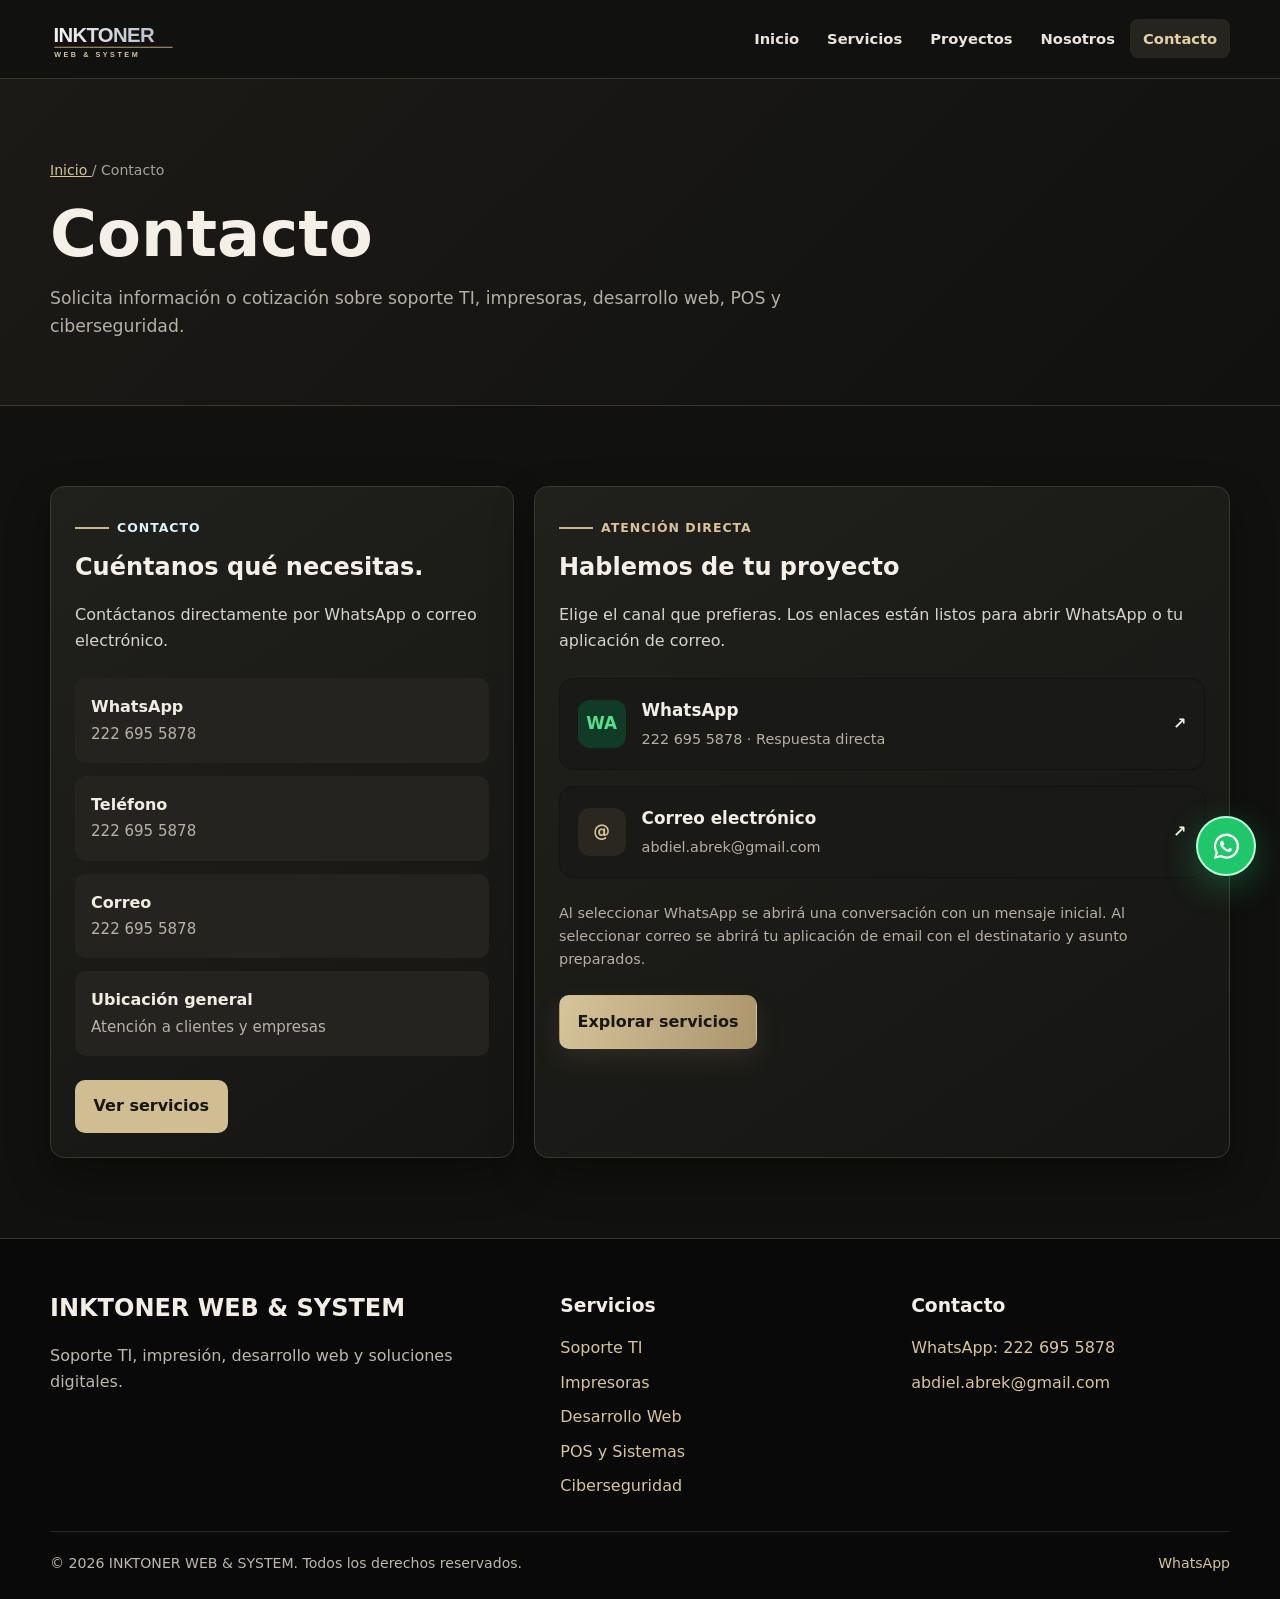
<file: INKTONER/contacto.html>
<!doctype html>
<html lang="es-MX">
 <head>
  <meta charset="utf-8"/>
  <meta content="width=device-width, initial-scale=1" name="viewport"/>
  <link href="assets/css/styles.css" rel="stylesheet"/>
  <script defer="" src="assets/js/config.js">
  </script>
  <script defer="" src="assets/js/main.js">
  </script>
  <title>
   Contacto y cotizaci&oacute;n | INKTONER WEB &amp; SYSTEM
  </title>
  <meta content="Solicita una cotizaci&oacute;n de soporte TI, reparaci&oacute;n de impresoras, desarrollo web, POS o ciberseguridad en Puebla." name="description"/>
  <meta content="index,follow,max-image-preview:large,max-snippet:-1,max-video-preview:-1" name="robots"/>
  <meta content="strict-origin-when-cross-origin" name="referrer"/>
  <meta content="#071f42" name="theme-color"/>
  <link href="https://abdielabrek69.github.io/INKTONER/contacto.html" rel="canonical"/>
  <meta content="website" property="og:type"/>
  <meta content="es_MX" property="og:locale"/>
  <meta content="INKTONER WEB &amp; SYSTEM" property="og:site_name"/>
  <meta content="Contacto y cotizaci&oacute;n | INKTONER WEB &amp; SYSTEM" property="og:title"/>
  <meta content="Solicita una cotizaci&oacute;n de soporte TI, reparaci&oacute;n de impresoras, desarrollo web, POS o ciberseguridad en Puebla." property="og:description"/>
  <meta content="https://abdielabrek69.github.io/INKTONER/contacto.html" property="og:url"/>
  <meta content="https://abdielabrek69.github.io/INKTONER/assets/img/PRINTER.webp" property="og:image"/>
  <meta content="Servicios tecnol&oacute;gicos de INKTONER WEB &amp; SYSTEM" property="og:image:alt"/>
  <meta content="summary_large_image" name="twitter:card"/>
  <meta content="Contacto y cotizaci&oacute;n | INKTONER WEB &amp; SYSTEM" name="twitter:title"/>
  <meta content="Solicita una cotizaci&oacute;n de soporte TI, reparaci&oacute;n de impresoras, desarrollo web, POS o ciberseguridad en Puebla." name="twitter:description"/>
  <meta content="default-src 'self'; base-uri 'self'; object-src 'none'; script-src 'self'; style-src 'self'; img-src 'self' data:; font-src 'self'; connect-src 'self'; form-action 'self'; frame-ancestors 'none'; upgrade-insecure-requests" http-equiv="Content-Security-Policy"/>
  <script type="application/ld+json">
   {"@context":"https://schema.org","@type":"BreadcrumbList","itemListElement":[{"@type":"ListItem","position":1,"name":"Inicio","item":"https://abdielabrek69.github.io/INKTONER/"},{"@type":"ListItem","position":2,"name":"Contacto y cotización","item":"https://abdielabrek69.github.io/INKTONER/contacto.html"}]}
  </script>
  <script type="application/ld+json">
   {"@context":"https://schema.org","@type":"ContactPage","name":"Contacto y cotización | INKTONER WEB & SYSTEM","url":"https://abdielabrek69.github.io/INKTONER/contacto.html"}
  </script>
   <link rel="icon" href="assets/img/favicon.svg" type="image/svg+xml"/>
 </head>
 <body>
  <a class="skip-link" href="#main-content">
   Saltar al contenido
  </a>
  <header class="site-header">
   <div class="container header-inner">
    <a aria-label="INKTONER WEB &amp; SYSTEM, inicio" class="brand" href="index.html">
     <img alt="Logo oficial de INKTONER WEB &amp; SYSTEM" class="site-logo" decoding="async" height="70" src="assets/img/logo-inktoner.svg" width="210"/>
    </a>
    <button aria-controls="main-navigation" aria-expanded="false" aria-label="Abrir men&uacute;" class="menu-toggle" data-menu-toggle="" type="button">
     <span>
     </span>
     <span>
     </span>
     <span>
     </span>
    </button>
    <nav aria-label="Navegaci&oacute;n principal" class="main-nav" id="main-navigation">
     <ul class="nav-list">
      <li>
       <a class="nav-link" data-nav-link="" href="index.html">
        Inicio
       </a>
      </li>
      <li class="has-dropdown">
       <button aria-controls="services-menu" aria-expanded="false" class="nav-trigger" data-dropdown-toggle="" type="button">
        Servicios
       </button>
       <ul class="dropdown-menu" id="services-menu">
        <li>
         <a data-nav-link="" href="soporte-ti.html">
          Soporte TI
         </a>
        </li>
        <li>
         <a data-nav-link="" href="impresoras.html">
          Impresoras
         </a>
        </li>
        <li>
         <a data-nav-link="" href="desarrollo-web.html">
          Desarrollo Web
         </a>
        </li>
        <li>
         <a data-nav-link="" href="pos.html">
          POS y Sistemas
         </a>
        </li>
        <li>
         <a data-nav-link="" href="ciberseguridad.html">
          Ciberseguridad
         </a>
        </li>
       </ul>
      </li>
      <li>
       <a class="nav-link" data-nav-link="" href="proyectos.html">
        Proyectos
       </a>
      </li>
      <li>
       <a class="nav-link" data-nav-link="" href="nosotros.html">
        Nosotros
       </a>
      </li>
      <li>
       <a class="nav-link" data-nav-link="" href="contacto.html">
        Contacto
       </a>
      </li>
     </ul>
    </nav>
   </div>
  </header>
  <main id="main-content">
   <section class="page-hero">
    <div class="container">
     <div class="breadcrumbs">
      <a href="index.html">
       Inicio
      </a>
      <span aria-hidden="true">
       /
      </span>
      Contacto
     </div>
     <h1>
      Contacto
     </h1>
     <p>
      Solicita informaci&oacute;n o cotizaci&oacute;n sobre soporte TI, impresoras, desarrollo web, POS y ciberseguridad.
     </p>
    </div>
   </section>
   <section class="section">
    <div class="container grid contact-layout">
     <aside class="contact-card">
      <span class="eyebrow">
       Contacto
      </span>
      <h2>
       Cu&eacute;ntanos qu&eacute; necesitas.
      </h2>
      <p>
       Contáctanos directamente por WhatsApp o correo electrónico.
      </p>
      <div class="contact-list">
       <div class="contact-item">
        <div>
         <strong>
          WhatsApp
         </strong>
         <span>
          222 695 5878
         </span>
        </div>
       </div>
       <div class="contact-item">
        <div>
         <strong>
          Tel&eacute;fono
         </strong>
         <span>
          222 695 5878
         </span>
        </div>
       </div>
       <div class="contact-item">
        <div>
         <strong>
          Correo
         </strong>
         <span>
          222 695 5878
         </span>
        </div>
       </div>
       <div class="contact-item">
        <div>
         <strong>
          Ubicaci&oacute;n general
         </strong>
         <span>
          Atención a clientes y empresas
         </span>
        </div>
       </div>
      </div>
      <a class="btn btn-dark" href="servicios.html">
       Ver servicios
      </a>
     </aside>
     <div class="contact-card contact-direct-card">
      <span class="eyebrow">Atención directa</span>
      <h2>Hablemos de tu proyecto</h2>
      <p>Elige el canal que prefieras. Los enlaces están listos para abrir WhatsApp o tu aplicación de correo.</p>
      <div class="direct-contact-actions">
       <a class="direct-contact-link whatsapp-direct" href="https://wa.me/522226955878?text=Hola%2C%20quiero%20informaci%C3%B3n%20sobre%20los%20servicios%20de%20INKTONER%20WEB%20%26%20SYSTEM." target="_blank" rel="noopener noreferrer"><span class="direct-contact-mark">WA</span><span><strong>WhatsApp</strong><small>222 695 5878 · Respuesta directa</small></span><b aria-hidden="true">↗</b></a>
       <a class="direct-contact-link email-direct" href="mailto:abdiel.abrek@gmail.com?subject=Consulta%20de%20servicios%20INKTONER&body=Hola%20INKTONER%20WEB%20%26%20SYSTEM%2C%20quiero%20informaci%C3%B3n%20sobre%20sus%20servicios."><span class="direct-contact-mark">@</span><span><strong>Correo electrónico</strong><small>abdiel.abrek@gmail.com</small></span><b aria-hidden="true">↗</b></a>
      </div>
      <p class="contact-small-note">Al seleccionar WhatsApp se abrirá una conversación con un mensaje inicial. Al seleccionar correo se abrirá tu aplicación de email con el destinatario y asunto preparados.</p>
      <a class="btn btn-primary" href="servicios.html">Explorar servicios</a>
     </div>
    </div>
   </section>
  </main>
  <footer class="site-footer">
   <div class="container">
    <div class="footer-grid">
     <!-- EMPRESA -->
     <div>
      <h2>
       INKTONER WEB &amp; SYSTEM
      </h2>
      <p>
       Soporte TI, impresi&oacute;n, desarrollo web y soluciones digitales.
      </p>
     </div>
     <!-- SERVICIOS -->
     <div>
      <h3>
       Servicios
      </h3>
      <ul class="footer-nav">
       <li>
        <a href="soporte-ti.html">
         Soporte TI
        </a>
       </li>
       <li>
        <a href="impresoras.html">
         Impresoras
        </a>
       </li>
       <li>
        <a href="desarrollo-web.html">
         Desarrollo Web
        </a>
       </li>
       <li>
        <a href="pos.html">
         POS y Sistemas
        </a>
       </li>
       <li>
        <a href="ciberseguridad.html">
         Ciberseguridad
        </a>
       </li>
      </ul>
     </div>
     <!-- CONTACTO -->
     <div>
      <h3>
       Contacto
      </h3>
      <ul class="footer-nav">
       <li>
        <a href="https://wa.me/522226955878" rel="noopener noreferrer" target="_blank">
         WhatsApp: 222 695 5878
        </a>
       </li>
       <li>
        <a href="mailto:abdiel.abrek@gmail.com?subject=Consulta%20de%20servicios%20INKTONER">
         abdiel.abrek@gmail.com
        </a>
       </li>
      </ul>
     </div>
    </div>
    <div class="footer-bottom">
     <span>
      &copy;
      <span data-year="">
      </span>
      INKTONER WEB &amp; SYSTEM. Todos los derechos reservados.
     </span>
     <a class="footer-whatsapp" href="https://wa.me/522226955878?text=Hola%2C%20quiero%20solicitar%20informaci%C3%B3n%20sobre%20los%20servicios%20de%20INKTONER%20WEB%20%26%20SYSTEM." rel="noopener noreferrer" target="_blank">
      WhatsApp
     </a>
    </div>
   </div>
  </footer>
 
  <a class="floating-whatsapp" href="https://wa.me/522226955878?text=Hola%2C%20quiero%20informaci%C3%B3n%20sobre%20los%20servicios%20de%20INKTONER%20WEB%20%26%20SYSTEM." target="_blank" rel="noopener noreferrer" aria-label="Contactar a INKTONER por WhatsApp"><svg viewBox="0 0 32 32" aria-hidden="true"><path d="M16 2.7A13 13 0 0 0 4.8 22.3L3 29l6.9-1.8A13 13 0 1 0 16 2.7zm0 23.7a10.6 10.6 0 0 1-5.4-1.5l-.4-.2-4.1 1.1 1.1-4-.3-.4A10.6 10.6 0 1 1 16 26.4zm5.8-7.9c-.3-.2-1.9-.9-2.2-1s-.5-.2-.7.2-.8 1-1 1.2-.4.2-.7.1a8.7 8.7 0 0 1-2.6-1.6 9.6 9.6 0 0 1-1.8-2.2c-.2-.3 0-.5.1-.6l.5-.6c.2-.2.2-.4.3-.6s0-.4 0-.6-.7-1.7-1-2.3c-.2-.6-.5-.5-.7-.5h-.6c-.2 0-.6.1-.9.4s-1.2 1.2-1.2 2.8 1.2 3.2 1.4 3.4a12.8 12.8 0 0 0 4.9 4.3c.7.3 1.2.5 1.7.6.7.2 1.3.2 1.8.1.6-.1 1.9-.8 2.1-1.5.3-.7.3-1.3.2-1.5s-.2-.3-.5-.5z"/></svg></a>
</body>
</html>
</file>
<file: assets/css/styles.css>
:root {
    --color-primary: #0b3b82;
    --color-primary-dark: #071f42;
    --color-accent: #19a7ce;
    --color-dark: #101820;
    --color-text: #25313c;
    --color-muted: #697586;
    --color-light: #f4f7fa;
    --color-white: #ffffff;
    --color-border: #dfe6ee;
    --container: 1180px;
    --radius: 14px;
    --shadow: 0 10px 30px rgba(0,0,0,.08);
    --shadow-lg: 0 20px 50px rgba(7,31,66,.12);
}
*,*::before,*::after{box-sizing:border-box}
html{scroll-behavior:smooth}
body{margin:0;font-family:Inter,ui-sans-serif,system-ui,-apple-system,BlinkMacSystemFont,"Segoe UI",sans-serif;color:var(--color-text);background:var(--color-white);line-height:1.65}
img{max-width:100%}
a{color:inherit}
button,input,select,textarea{font:inherit}
:focus-visible{outline:3px solid var(--color-accent);outline-offset:3px}
.skip-link{position:fixed;left:1rem;top:-5rem;z-index:9999;background:var(--color-dark);color:#fff;padding:.75rem 1rem;border-radius:8px}
.skip-link:focus{top:1rem}
.container{width:min(calc(100% - 2rem),var(--container));margin-inline:auto}
.site-header{position:sticky;top:0;z-index:1000;background:rgba(255,255,255,.96);border-bottom:1px solid rgba(223,230,238,.9);backdrop-filter:blur(12px)}
.header-inner{min-height:78px;display:flex;align-items:center;justify-content:space-between;gap:1rem}
.brand{display:inline-flex;align-items:center;min-width:210px;text-decoration:none}
.site-logo{width:auto;height:52px;max-width:210px;object-fit:contain;object-position:center;display:block}
.main-nav{display:flex;align-items:center;gap:.25rem}
.nav-list{display:flex;align-items:center;gap:.15rem;list-style:none;margin:0;padding:0}
.nav-list>li{position:relative}
.nav-link,.nav-trigger{border:0;background:transparent;color:var(--color-dark);text-decoration:none;font-weight:700;font-size:.92rem;padding:.7rem .8rem;border-radius:8px;cursor:pointer}
.nav-link:hover,.nav-trigger:hover,.nav-link[aria-current=page]{color:var(--color-primary);background:var(--color-light)}
.dropdown-menu{position:absolute;top:calc(100% + .35rem);left:0;min-width:235px;padding:.45rem;background:#fff;border:1px solid var(--color-border);border-radius:12px;box-shadow:var(--shadow-lg);list-style:none;margin:0;opacity:0;visibility:hidden;transform:translateY(-5px);transition:opacity .18s ease,transform .18s ease,visibility .18s ease}
.has-dropdown:hover .dropdown-menu,.has-dropdown:focus-within .dropdown-menu,.has-dropdown.is-open .dropdown-menu{opacity:1;visibility:visible;transform:translateY(0)}
.dropdown-menu a{display:block;text-decoration:none;padding:.65rem .75rem;border-radius:8px;font-weight:600}
.dropdown-menu a:hover,.dropdown-menu a[aria-current=page]{background:var(--color-light);color:var(--color-primary)}
.menu-toggle{display:none;border:1px solid var(--color-border);background:#fff;color:var(--color-dark);width:46px;height:46px;border-radius:10px;cursor:pointer}
.menu-toggle span{display:block;width:21px;height:2px;margin:4px auto;background:currentColor}
.hero{position:relative;isolation:isolate;min-height:650px;display:grid;align-items:center;color:#fff;background:var(--color-primary-dark);overflow:hidden}
.hero::before{content:"";position:absolute;inset:0;background:linear-gradient(90deg,rgba(7,31,66,.94) 0%,rgba(7,31,66,.78) 48%,rgba(7,31,66,.28) 100%),url("../img/PRINTER.webp") center/cover no-repeat;z-index:-2}
.hero::after{content:"";position:absolute;inset:auto 0 0;height:150px;background:linear-gradient(transparent,rgba(7,31,66,.35));z-index:-1}
.hero-content{max-width:740px;padding:5rem 0}
.eyebrow{display:inline-flex;align-items:center;gap:.5rem;color:#d9f5fb;font-weight:800;letter-spacing:.08em;text-transform:uppercase;font-size:.78rem;margin-bottom:1rem}
.eyebrow::before{content:"";width:34px;height:2px;background:var(--color-accent)}
h1,h2,h3{color:var(--color-dark);line-height:1.15;margin-top:0}
.hero h1{color:#fff;font-size:clamp(2.6rem,6vw,5rem);margin-bottom:1.25rem;letter-spacing:-.04em}
.hero p{color:#e9f0f7;font-size:clamp(1.05rem,2vw,1.2rem);max-width:680px}
.hero-actions{display:flex;flex-wrap:wrap;gap:.8rem;margin-top:2rem}
.btn{display:inline-flex;align-items:center;justify-content:center;min-height:48px;padding:.78rem 1.1rem;border-radius:10px;border:1px solid transparent;text-decoration:none;font-weight:800;cursor:pointer;transition:transform .18s ease,box-shadow .18s ease,background .18s ease}
.btn:hover{transform:translateY(-2px)}
.btn-primary{background:var(--color-accent);color:#062131;box-shadow:0 10px 24px rgba(25,167,206,.22)}
.btn-secondary{background:rgba(255,255,255,.08);border-color:rgba(255,255,255,.35);color:#fff}
.btn-dark{background:var(--color-primary-dark);color:#fff}
.btn-light{background:#fff;border-color:var(--color-border);color:var(--color-primary-dark)}
.section{padding:5rem 0}
.section-light{background:var(--color-light)}
.section-dark{background:var(--color-primary-dark);color:#fff}
.section-heading{max-width:720px;margin-bottom:2.5rem}
.section-heading h2{font-size:clamp(2rem,4vw,3rem);margin-bottom:.75rem}
.section-dark h2,.section-dark h3{color:#fff}
.section-heading p{color:var(--color-muted);margin:0}
.section-dark .section-heading p{color:#cbd8e5}
.grid{display:grid;gap:1.25rem}
.services-grid{grid-template-columns:repeat(3,minmax(0,1fr))}
.two-col{grid-template-columns:repeat(2,minmax(0,1fr));align-items:center}
.three-col{grid-template-columns:repeat(3,minmax(0,1fr))}
.service-card,.project-card,.info-card,.contact-card{background:#fff;border:1px solid var(--color-border);border-radius:var(--radius);overflow:hidden;box-shadow:var(--shadow)}
.service-card{display:flex;flex-direction:column}
.service-image-wrapper{width:100%;aspect-ratio:16/10;overflow:hidden;background:#eef2f6}
.service-image-wrapper img,.project-image img,.detail-image img{width:100%;height:100%;display:block;object-fit:cover;object-position:center}
.service-image-wrapper img,.project-image img{transition:transform .35s ease}
.service-card:hover .service-image-wrapper img,.project-card:hover .project-image img{transform:scale(1.035)}
.service-content{padding:1.35rem;display:flex;flex-direction:column;flex:1}
.service-content h3{margin-bottom:.6rem;font-size:1.35rem}
.service-content p{margin-top:0;color:var(--color-muted)}
.card-link{margin-top:auto;color:var(--color-primary);font-weight:800;text-decoration:none}
.card-link:hover{text-decoration:underline}
.detail-image{aspect-ratio:4/3;border-radius:var(--radius);overflow:hidden;box-shadow:var(--shadow-lg)}
.detail-copy h2{font-size:clamp(2rem,4vw,3rem)}
.detail-copy p{color:var(--color-muted)}
.check-list{list-style:none;padding:0;margin:1.25rem 0 0;display:grid;gap:.65rem}
.check-list li{position:relative;padding-left:1.65rem}
.check-list li::before{content:"✓";position:absolute;left:0;top:0;color:var(--color-accent);font-weight:900}
.page-hero{padding:5rem 0 4rem;background:linear-gradient(135deg,#f4f7fa,#e9f2f9);border-bottom:1px solid var(--color-border)}
.page-hero h1{font-size:clamp(2.4rem,5vw,4rem);margin-bottom:.75rem}
.page-hero p{max-width:760px;color:var(--color-muted);font-size:1.08rem;margin:0}
.breadcrumbs{margin-bottom:1rem;font-size:.88rem;color:var(--color-muted)}
.breadcrumbs a{color:var(--color-primary)}
.project-grid{grid-template-columns:repeat(3,minmax(0,1fr))}
.project-image{aspect-ratio:16/10;overflow:hidden;background:#eef2f6}
.project-body{padding:1.25rem}
.project-label{display:inline-flex;font-size:.75rem;font-weight:800;text-transform:uppercase;letter-spacing:.06em;color:var(--color-primary);background:#eaf4fb;border-radius:999px;padding:.35rem .6rem;margin-bottom:.7rem}
.project-body h3{margin-bottom:.45rem}
.stats{grid-template-columns:repeat(3,1fr);margin-top:2rem}
.stat{padding:1.2rem;border-left:3px solid var(--color-accent)}
.stat strong{display:block;font-size:1.9rem;color:var(--color-primary)}
.stat span{color:var(--color-muted)}
.contact-layout{grid-template-columns:.8fr 1.2fr;align-items:start}
.contact-card{padding:1.5rem}
.contact-list{display:grid;gap:.8rem;margin:1.5rem 0}
.contact-item{display:flex;gap:.85rem;align-items:flex-start;padding:1rem;background:var(--color-light);border-radius:10px}
.contact-item strong{display:block;color:var(--color-dark)}
.contact-item span{color:var(--color-muted);font-size:.94rem}
.form-grid{display:grid;grid-template-columns:repeat(2,minmax(0,1fr));gap:1rem}
.form-group{display:grid;gap:.4rem}
.form-group.full{grid-column:1/-1}
label{font-weight:800;color:var(--color-dark)}
input,select,textarea{width:100%;border:1px solid #cfd9e4;border-radius:9px;padding:.82rem .9rem;color:var(--color-dark);background:#fff}
textarea{min-height:150px;resize:vertical}
.form-note{color:var(--color-muted);font-size:.88rem;margin-top:.8rem}
.form-status{margin-top:1rem;padding:.8rem 1rem;border-radius:9px;display:none}
.form-status.is-visible{display:block}
.form-status.success{background:#eaf8f1;color:#145b38}
.form-status.warning{background:#fff7df;color:#725700}
.site-footer{background:#081a30;color:#cbd8e5;padding:3.5rem 0 1.5rem}
.footer-grid{display:grid;grid-template-columns:1.2fr .8fr .8fr;gap:2rem}
.site-footer h2,.site-footer h3{color:#fff}
.site-footer a{color:#dce8f3;text-decoration:none}
.site-footer a:hover{text-decoration:underline}
.footer-nav{list-style:none;padding:0;margin:0;display:grid;gap:.5rem}
.footer-bottom{margin-top:2rem;padding-top:1.2rem;border-top:1px solid rgba(255,255,255,.12);display:flex;justify-content:space-between;gap:1rem;flex-wrap:wrap;font-size:.88rem}
.notice{border-left:4px solid var(--color-accent);background:#eef8fb;padding:1rem 1.1rem;border-radius:0 10px 10px 0;color:#264451}
.cta-band{background:var(--color-primary);color:#fff}
.cta-band h2{color:#fff;margin-bottom:.6rem}
.cta-band p{color:#d9e5f0}
@media(max-width:960px){.services-grid,.project-grid,.three-col{grid-template-columns:repeat(2,minmax(0,1fr))}.footer-grid{grid-template-columns:repeat(2,minmax(0,1fr))}.contact-layout{grid-template-columns:1fr}}
@media(max-width:768px){
.site-logo{height:42px;max-width:175px}.header-inner{min-height:70px}.brand{min-width:175px}.menu-toggle{display:block}
.main-nav{position:absolute;top:70px;left:0;right:0;background:#fff;border-bottom:1px solid var(--color-border);box-shadow:var(--shadow);display:none;padding:.75rem 1rem 1rem}
.main-nav.is-open{display:block}.nav-list{display:grid;gap:.2rem}.nav-link,.nav-trigger{width:100%;text-align:left}
.dropdown-menu{position:static;min-width:0;box-shadow:none;border:0;padding:0 0 0 .75rem;display:none;opacity:1;visibility:visible;transform:none}
.has-dropdown.is-open .dropdown-menu{display:block}.hero{min-height:590px}.hero-content{padding:4rem 0}.section{padding:4rem 0}
.two-col,.services-grid,.project-grid,.three-col,.stats{grid-template-columns:1fr}.detail-image{order:-1}.form-grid{grid-template-columns:1fr}.form-group.full{grid-column:auto}.footer-grid{grid-template-columns:1fr}
}
@media(prefers-reduced-motion:reduce){html{scroll-behavior:auto}*,*::before,*::after{animation-duration:.01ms!important;animation-iteration-count:1!important;transition-duration:.01ms!important}}

/* Performance hardening */
img { content-visibility: auto; }
@media (prefers-reduced-motion: reduce) { img { content-visibility: visible; } }


/* INKTONER unified premium matte-graphite theme */
:root{--color-primary:#b7a078;--color-primary-dark:#111111;--color-accent:#c9b78f;--color-dark:#f3f0e9;--color-text:#d7d4cd;--color-muted:#a6a39c;--color-light:#1b1b1a;--color-white:#111110;--color-border:#373630;--shadow:0 12px 32px rgba(0,0,0,.24);--shadow-lg:0 24px 60px rgba(0,0,0,.42)}
html{scroll-padding-top:100px}body{background:#111110;color:#d7d4cd}.site-header{background:rgba(17,17,16,.94);border-bottom:1px solid #38362f}.site-logo{width:220px;height:55px;max-width:100%}.nav-link,.nav-trigger{color:#e9e5dc}.nav-link:hover,.nav-trigger:hover,.nav-link[aria-current=page]{color:#e2d0a7;background:#25241f}.dropdown-menu{background:#191917;border-color:#3a3831}.dropdown-menu a{color:#e9e5dc}.dropdown-menu a:hover,.dropdown-menu a[aria-current=page]{background:#29271f;color:#e2d0a7}.menu-toggle{background:#1d1c19;color:#eee;border-color:#454137}
h1,h2,h3{color:#f4f0e7}.hero,.neo-hero{background:#111110}.hero::before{background:linear-gradient(90deg,rgba(10,10,9,.96),rgba(17,17,16,.78) 48%,rgba(17,17,16,.18)),url('../img/banner-tecnologia.webp') center/cover no-repeat}.page-hero{background:linear-gradient(135deg,#1b1a17,#111110);border-bottom:1px solid #38362f}.page-hero h1{color:#f4f0e7}.page-hero p,.section-heading p{color:#b5b0a5}.section-light,.section-dark{background:#151513;color:#d7d4cd}.service-card,.project-card,.info-card,.contact-card{background:linear-gradient(145deg,#20201d,#151513);border:1px solid #39372f;color:#d7d4cd;box-shadow:0 18px 44px #0005}.service-content p,.detail-copy p,.check-list{color:#bcb7ac}.service-image-wrapper,.project-image{background:#20201d}.card-link,.breadcrumbs a{color:#d7c49a}.btn-primary{background:linear-gradient(110deg,#d6c49b,#aa956b);color:#191814;box-shadow:0 10px 25px #b7a07822}.btn-secondary{background:#24231f;border-color:#5a5343;color:#f2eee5}.btn-dark{background:#d0bd91;color:#171613}.btn-light{background:#22211d;border-color:#49463c;color:#f2eee5}.contact-item{background:#24231f}.contact-item strong,label{color:#f0ece2}.contact-item span,.form-note{color:#b8b2a6}input,select,textarea{background:#171715;color:#f4f0e7;border-color:#48453b}input::placeholder,textarea::placeholder{color:#89857c}.site-footer{background:#090909;color:#bdb8ad;border-top:1px solid #38362f}.site-footer h2,.site-footer h3{color:#f2eee5}.site-footer a{color:#d7c49a}.notice{background:#24231f;color:#e2dbca;border-left-color:#c9b78f}.cta-band{background:linear-gradient(105deg,#29271f,#151513);border-block:1px solid #3a372e}.cta-band p{color:#d2cabb}.floating-whatsapp{position:fixed;right:24px;bottom:24px;z-index:1200;width:60px;height:60px;display:grid;place-items:center;border-radius:50%;background:#20c76a;color:#fff;text-decoration:none;box-shadow:0 10px 35px #20c76a55;border:2px solid #baffd4;transition:transform .2s}.floating-whatsapp:hover{transform:translateY(-4px) scale(1.04)}.floating-whatsapp svg{width:31px;height:31px;fill:currentColor}
.contact-direct-card{min-height:100%}.direct-contact-actions{display:grid;gap:1rem;margin:1.5rem 0}.direct-contact-link{display:flex;align-items:center;gap:1rem;padding:1.1rem;border:1px solid #141311;border-radius:14px;background:#191917;color:#f2eee5;text-decoration:none;transition:border-color .2s,transform .2s}.direct-contact-link:hover{border-color:#c9b78f;transform:translateY(-2px)}.direct-contact-link span:nth-child(2){display:grid;gap:.2rem;flex:1}.direct-contact-link strong{font-size:1.05rem}.direct-contact-link small,.contact-small-note{color:#b7b0a2;font-size:.9rem}.direct-contact-mark{display:grid;place-items:center;flex-shrink:0;width:48px;height:48px;border-radius:12px;background:#29271f;color:#d7c49a;font-weight:900;font-size:1.05rem}.whatsapp-direct .direct-contact-mark{background:#123b27;color:#54e28c}.email-direct .direct-contact-mark{background:#29271f}.contact-small-note{line-height:1.6;margin:1rem 0 1.5rem}.contact-direct-card .eyebrow{color:#d7c49a}.contact-direct-card h2{color:#f4f0e7}
@media(max-width:768px){.main-nav{background:#111110;border-color:#38362f}.floating-whatsapp{right:16px;bottom:16px;width:56px;height:56px}.site-logo{height:44px;width:190px}.direct-contact-link{padding:.85rem}}
</file>
<file: INKTONER/assets/css/styles.css>
:root {
    --color-primary: #0b3b82;
    --color-primary-dark: #071f42;
    --color-accent: #19a7ce;
    --color-dark: #101820;
    --color-text: #25313c;
    --color-muted: #697586;
    --color-light: #f4f7fa;
    --color-white: #ffffff;
    --color-border: #dfe6ee;
    --container: 1180px;
    --radius: 14px;
    --shadow: 0 10px 30px rgba(0,0,0,.08);
    --shadow-lg: 0 20px 50px rgba(7,31,66,.12);
}
*,*::before,*::after{box-sizing:border-box}
html{scroll-behavior:smooth}
body{margin:0;font-family:Inter,ui-sans-serif,system-ui,-apple-system,BlinkMacSystemFont,"Segoe UI",sans-serif;color:var(--color-text);background:var(--color-white);line-height:1.65}
img{max-width:100%}
a{color:inherit}
button,input,select,textarea{font:inherit}
:focus-visible{outline:3px solid var(--color-accent);outline-offset:3px}
.skip-link{position:fixed;left:1rem;top:-5rem;z-index:9999;background:var(--color-dark);color:#fff;padding:.75rem 1rem;border-radius:8px}
.skip-link:focus{top:1rem}
.container{width:min(calc(100% - 2rem),var(--container));margin-inline:auto}
.site-header{position:sticky;top:0;z-index:1000;background:rgba(255,255,255,.96);border-bottom:1px solid rgba(223,230,238,.9);backdrop-filter:blur(12px)}
.header-inner{min-height:78px;display:flex;align-items:center;justify-content:space-between;gap:1rem}
.brand{display:inline-flex;align-items:center;min-width:210px;text-decoration:none}
.site-logo{width:auto;height:52px;max-width:210px;object-fit:contain;object-position:center;display:block}
.main-nav{display:flex;align-items:center;gap:.25rem}
.nav-list{display:flex;align-items:center;gap:.15rem;list-style:none;margin:0;padding:0}
.nav-list>li{position:relative}
.nav-link,.nav-trigger{border:0;background:transparent;color:var(--color-dark);text-decoration:none;font-weight:700;font-size:.92rem;padding:.7rem .8rem;border-radius:8px;cursor:pointer}
.nav-link:hover,.nav-trigger:hover,.nav-link[aria-current=page]{color:var(--color-primary);background:var(--color-light)}
.dropdown-menu{position:absolute;top:calc(100% + .35rem);left:0;min-width:235px;padding:.45rem;background:#fff;border:1px solid var(--color-border);border-radius:12px;box-shadow:var(--shadow-lg);list-style:none;margin:0;opacity:0;visibility:hidden;transform:translateY(-5px);transition:opacity .18s ease,transform .18s ease,visibility .18s ease}
.has-dropdown:hover .dropdown-menu,.has-dropdown:focus-within .dropdown-menu,.has-dropdown.is-open .dropdown-menu{opacity:1;visibility:visible;transform:translateY(0)}
.dropdown-menu a{display:block;text-decoration:none;padding:.65rem .75rem;border-radius:8px;font-weight:600}
.dropdown-menu a:hover,.dropdown-menu a[aria-current=page]{background:var(--color-light);color:var(--color-primary)}
.menu-toggle{display:none;border:1px solid var(--color-border);background:#fff;color:var(--color-dark);width:46px;height:46px;border-radius:10px;cursor:pointer}
.menu-toggle span{display:block;width:21px;height:2px;margin:4px auto;background:currentColor}
.hero{position:relative;isolation:isolate;min-height:650px;display:grid;align-items:center;color:#fff;background:var(--color-primary-dark);overflow:hidden}
.hero::before{content:"";position:absolute;inset:0;background:linear-gradient(90deg,rgba(7,31,66,.94) 0%,rgba(7,31,66,.78) 48%,rgba(7,31,66,.28) 100%),url("../img/PRINTER.webp") center/cover no-repeat;z-index:-2}
.hero::after{content:"";position:absolute;inset:auto 0 0;height:150px;background:linear-gradient(transparent,rgba(7,31,66,.35));z-index:-1}
.hero-content{max-width:740px;padding:5rem 0}
.eyebrow{display:inline-flex;align-items:center;gap:.5rem;color:#d9f5fb;font-weight:800;letter-spacing:.08em;text-transform:uppercase;font-size:.78rem;margin-bottom:1rem}
.eyebrow::before{content:"";width:34px;height:2px;background:var(--color-accent)}
h1,h2,h3{color:var(--color-dark);line-height:1.15;margin-top:0}
.hero h1{color:#fff;font-size:clamp(2.6rem,6vw,5rem);margin-bottom:1.25rem;letter-spacing:-.04em}
.hero p{color:#e9f0f7;font-size:clamp(1.05rem,2vw,1.2rem);max-width:680px}
.hero-actions{display:flex;flex-wrap:wrap;gap:.8rem;margin-top:2rem}
.btn{display:inline-flex;align-items:center;justify-content:center;min-height:48px;padding:.78rem 1.1rem;border-radius:10px;border:1px solid transparent;text-decoration:none;font-weight:800;cursor:pointer;transition:transform .18s ease,box-shadow .18s ease,background .18s ease}
.btn:hover{transform:translateY(-2px)}
.btn-primary{background:var(--color-accent);color:#062131;box-shadow:0 10px 24px rgba(25,167,206,.22)}
.btn-secondary{background:rgba(255,255,255,.08);border-color:rgba(255,255,255,.35);color:#fff}
.btn-dark{background:var(--color-primary-dark);color:#fff}
.btn-light{background:#fff;border-color:var(--color-border);color:var(--color-primary-dark)}
.section{padding:5rem 0}
.section-light{background:var(--color-light)}
.section-dark{background:var(--color-primary-dark);color:#fff}
.section-heading{max-width:720px;margin-bottom:2.5rem}
.section-heading h2{font-size:clamp(2rem,4vw,3rem);margin-bottom:.75rem}
.section-dark h2,.section-dark h3{color:#fff}
.section-heading p{color:var(--color-muted);margin:0}
.section-dark .section-heading p{color:#cbd8e5}
.grid{display:grid;gap:1.25rem}
.services-grid{grid-template-columns:repeat(3,minmax(0,1fr))}
.two-col{grid-template-columns:repeat(2,minmax(0,1fr));align-items:center}
.three-col{grid-template-columns:repeat(3,minmax(0,1fr))}
.service-card,.project-card,.info-card,.contact-card{background:#fff;border:1px solid var(--color-border);border-radius:var(--radius);overflow:hidden;box-shadow:var(--shadow)}
.service-card{display:flex;flex-direction:column}
.service-image-wrapper{width:100%;aspect-ratio:16/10;overflow:hidden;background:#eef2f6}
.service-image-wrapper img,.project-image img,.detail-image img{width:100%;height:100%;display:block;object-fit:cover;object-position:center}
.service-image-wrapper img,.project-image img{transition:transform .35s ease}
.service-card:hover .service-image-wrapper img,.project-card:hover .project-image img{transform:scale(1.035)}
.service-content{padding:1.35rem;display:flex;flex-direction:column;flex:1}
.service-content h3{margin-bottom:.6rem;font-size:1.35rem}
.service-content p{margin-top:0;color:var(--color-muted)}
.card-link{margin-top:auto;color:var(--color-primary);font-weight:800;text-decoration:none}
.card-link:hover{text-decoration:underline}
.detail-image{aspect-ratio:4/3;border-radius:var(--radius);overflow:hidden;box-shadow:var(--shadow-lg)}
.detail-copy h2{font-size:clamp(2rem,4vw,3rem)}
.detail-copy p{color:var(--color-muted)}
.check-list{list-style:none;padding:0;margin:1.25rem 0 0;display:grid;gap:.65rem}
.check-list li{position:relative;padding-left:1.65rem}
.check-list li::before{content:"✓";position:absolute;left:0;top:0;color:var(--color-accent);font-weight:900}
.page-hero{padding:5rem 0 4rem;background:linear-gradient(135deg,#f4f7fa,#e9f2f9);border-bottom:1px solid var(--color-border)}
.page-hero h1{font-size:clamp(2.4rem,5vw,4rem);margin-bottom:.75rem}
.page-hero p{max-width:760px;color:var(--color-muted);font-size:1.08rem;margin:0}
.breadcrumbs{margin-bottom:1rem;font-size:.88rem;color:var(--color-muted)}
.breadcrumbs a{color:var(--color-primary)}
.project-grid{grid-template-columns:repeat(3,minmax(0,1fr))}
.project-image{aspect-ratio:16/10;overflow:hidden;background:#eef2f6}
.project-body{padding:1.25rem}
.project-label{display:inline-flex;font-size:.75rem;font-weight:800;text-transform:uppercase;letter-spacing:.06em;color:var(--color-primary);background:#eaf4fb;border-radius:999px;padding:.35rem .6rem;margin-bottom:.7rem}
.project-body h3{margin-bottom:.45rem}
.stats{grid-template-columns:repeat(3,1fr);margin-top:2rem}
.stat{padding:1.2rem;border-left:3px solid var(--color-accent)}
.stat strong{display:block;font-size:1.9rem;color:var(--color-primary)}
.stat span{color:var(--color-muted)}
.contact-layout{grid-template-columns:.8fr 1.2fr;align-items:start}
.contact-card{padding:1.5rem}
.contact-list{display:grid;gap:.8rem;margin:1.5rem 0}
.contact-item{display:flex;gap:.85rem;align-items:flex-start;padding:1rem;background:var(--color-light);border-radius:10px}
.contact-item strong{display:block;color:var(--color-dark)}
.contact-item span{color:var(--color-muted);font-size:.94rem}
.form-grid{display:grid;grid-template-columns:repeat(2,minmax(0,1fr));gap:1rem}
.form-group{display:grid;gap:.4rem}
.form-group.full{grid-column:1/-1}
label{font-weight:800;color:var(--color-dark)}
input,select,textarea{width:100%;border:1px solid #cfd9e4;border-radius:9px;padding:.82rem .9rem;color:var(--color-dark);background:#fff}
textarea{min-height:150px;resize:vertical}
.form-note{color:var(--color-muted);font-size:.88rem;margin-top:.8rem}
.form-status{margin-top:1rem;padding:.8rem 1rem;border-radius:9px;display:none}
.form-status.is-visible{display:block}
.form-status.success{background:#eaf8f1;color:#145b38}
.form-status.warning{background:#fff7df;color:#725700}
.site-footer{background:#081a30;color:#cbd8e5;padding:3.5rem 0 1.5rem}
.footer-grid{display:grid;grid-template-columns:1.2fr .8fr .8fr;gap:2rem}
.site-footer h2,.site-footer h3{color:#fff}
.site-footer a{color:#dce8f3;text-decoration:none}
.site-footer a:hover{text-decoration:underline}
.footer-nav{list-style:none;padding:0;margin:0;display:grid;gap:.5rem}
.footer-bottom{margin-top:2rem;padding-top:1.2rem;border-top:1px solid rgba(255,255,255,.12);display:flex;justify-content:space-between;gap:1rem;flex-wrap:wrap;font-size:.88rem}
.notice{border-left:4px solid var(--color-accent);background:#eef8fb;padding:1rem 1.1rem;border-radius:0 10px 10px 0;color:#264451}
.cta-band{background:var(--color-primary);color:#fff}
.cta-band h2{color:#fff;margin-bottom:.6rem}
.cta-band p{color:#d9e5f0}
@media(max-width:960px){.services-grid,.project-grid,.three-col{grid-template-columns:repeat(2,minmax(0,1fr))}.footer-grid{grid-template-columns:repeat(2,minmax(0,1fr))}.contact-layout{grid-template-columns:1fr}}
@media(max-width:768px){
.site-logo{height:42px;max-width:175px}.header-inner{min-height:70px}.brand{min-width:175px}.menu-toggle{display:block}
.main-nav{position:absolute;top:70px;left:0;right:0;background:#fff;border-bottom:1px solid var(--color-border);box-shadow:var(--shadow);display:none;padding:.75rem 1rem 1rem}
.main-nav.is-open{display:block}.nav-list{display:grid;gap:.2rem}.nav-link,.nav-trigger{width:100%;text-align:left}
.dropdown-menu{position:static;min-width:0;box-shadow:none;border:0;padding:0 0 0 .75rem;display:none;opacity:1;visibility:visible;transform:none}
.has-dropdown.is-open .dropdown-menu{display:block}.hero{min-height:590px}.hero-content{padding:4rem 0}.section{padding:4rem 0}
.two-col,.services-grid,.project-grid,.three-col,.stats{grid-template-columns:1fr}.detail-image{order:-1}.form-grid{grid-template-columns:1fr}.form-group.full{grid-column:auto}.footer-grid{grid-template-columns:1fr}
}
@media(prefers-reduced-motion:reduce){html{scroll-behavior:auto}*,*::before,*::after{animation-duration:.01ms!important;animation-iteration-count:1!important;transition-duration:.01ms!important}}

/* Performance hardening */
img { content-visibility: auto; }
@media (prefers-reduced-motion: reduce) { img { content-visibility: visible; } }


/* INKTONER unified premium matte-graphite theme */
:root{--color-primary:#b7a078;--color-primary-dark:#111111;--color-accent:#c9b78f;--color-dark:#f3f0e9;--color-text:#d7d4cd;--color-muted:#a6a39c;--color-light:#1b1b1a;--color-white:#111110;--color-border:#373630;--shadow:0 12px 32px rgba(0,0,0,.24);--shadow-lg:0 24px 60px rgba(0,0,0,.42)}
html{scroll-padding-top:100px}body{background:#111110;color:#d7d4cd}.site-header{background:rgba(17,17,16,.94);border-bottom:1px solid #38362f}.site-logo{width:220px;height:55px;max-width:100%}.nav-link,.nav-trigger{color:#e9e5dc}.nav-link:hover,.nav-trigger:hover,.nav-link[aria-current=page]{color:#e2d0a7;background:#25241f}.dropdown-menu{background:#191917;border-color:#3a3831}.dropdown-menu a{color:#e9e5dc}.dropdown-menu a:hover,.dropdown-menu a[aria-current=page]{background:#29271f;color:#e2d0a7}.menu-toggle{background:#1d1c19;color:#eee;border-color:#454137}
h1,h2,h3{color:#f4f0e7}.hero,.neo-hero{background:#111110}.hero::before{background:linear-gradient(90deg,rgba(10,10,9,.96),rgba(17,17,16,.78) 48%,rgba(17,17,16,.18)),url('../img/banner-tecnologia.webp') center/cover no-repeat}.page-hero{background:linear-gradient(135deg,#1b1a17,#111110);border-bottom:1px solid #38362f}.page-hero h1{color:#f4f0e7}.page-hero p,.section-heading p{color:#b5b0a5}.section-light,.section-dark{background:#151513;color:#d7d4cd}.service-card,.project-card,.info-card,.contact-card{background:linear-gradient(145deg,#20201d,#151513);border:1px solid #39372f;color:#d7d4cd;box-shadow:0 18px 44px #0005}.service-content p,.detail-copy p,.check-list{color:#bcb7ac}.service-image-wrapper,.project-image{background:#20201d}.card-link,.breadcrumbs a{color:#d7c49a}.btn-primary{background:linear-gradient(110deg,#d6c49b,#aa956b);color:#191814;box-shadow:0 10px 25px #b7a07822}.btn-secondary{background:#24231f;border-color:#5a5343;color:#f2eee5}.btn-dark{background:#d0bd91;color:#171613}.btn-light{background:#22211d;border-color:#49463c;color:#f2eee5}.contact-item{background:#24231f}.contact-item strong,label{color:#f0ece2}.contact-item span,.form-note{color:#b8b2a6}input,select,textarea{background:#171715;color:#f4f0e7;border-color:#48453b}input::placeholder,textarea::placeholder{color:#89857c}.site-footer{background:#090909;color:#bdb8ad;border-top:1px solid #38362f}.site-footer h2,.site-footer h3{color:#f2eee5}.site-footer a{color:#d7c49a}.notice{background:#24231f;color:#e2dbca;border-left-color:#c9b78f}.cta-band{background:linear-gradient(105deg,#29271f,#151513);border-block:1px solid #3a372e}.cta-band p{color:#d2cabb}.floating-whatsapp{position:fixed;right:24px;bottom:24px;z-index:1200;width:60px;height:60px;display:grid;place-items:center;border-radius:50%;background:#20c76a;color:#fff;text-decoration:none;box-shadow:0 10px 35px #20c76a55;border:2px solid #baffd4;transition:transform .2s}.floating-whatsapp:hover{transform:translateY(-4px) scale(1.04)}.floating-whatsapp svg{width:31px;height:31px;fill:currentColor}
.contact-direct-card{min-height:100%}.direct-contact-actions{display:grid;gap:1rem;margin:1.5rem 0}.direct-contact-link{display:flex;align-items:center;gap:1rem;padding:1.1rem;border:1px solid #141311;border-radius:14px;background:#191917;color:#f2eee5;text-decoration:none;transition:border-color .2s,transform .2s}.direct-contact-link:hover{border-color:#c9b78f;transform:translateY(-2px)}.direct-contact-link span:nth-child(2){display:grid;gap:.2rem;flex:1}.direct-contact-link strong{font-size:1.05rem}.direct-contact-link small,.contact-small-note{color:#b7b0a2;font-size:.9rem}.direct-contact-mark{display:grid;place-items:center;flex-shrink:0;width:48px;height:48px;border-radius:12px;background:#29271f;color:#d7c49a;font-weight:900;font-size:1.05rem}.whatsapp-direct .direct-contact-mark{background:#123b27;color:#54e28c}.email-direct .direct-contact-mark{background:#29271f}.contact-small-note{line-height:1.6;margin:1rem 0 1.5rem}.contact-direct-card .eyebrow{color:#d7c49a}.contact-direct-card h2{color:#f4f0e7}
@media(max-width:768px){.main-nav{background:#111110;border-color:#38362f}.floating-whatsapp{right:16px;bottom:16px;width:56px;height:56px}.site-logo{height:44px;width:190px}.direct-contact-link{padding:.85rem}}
</file>
